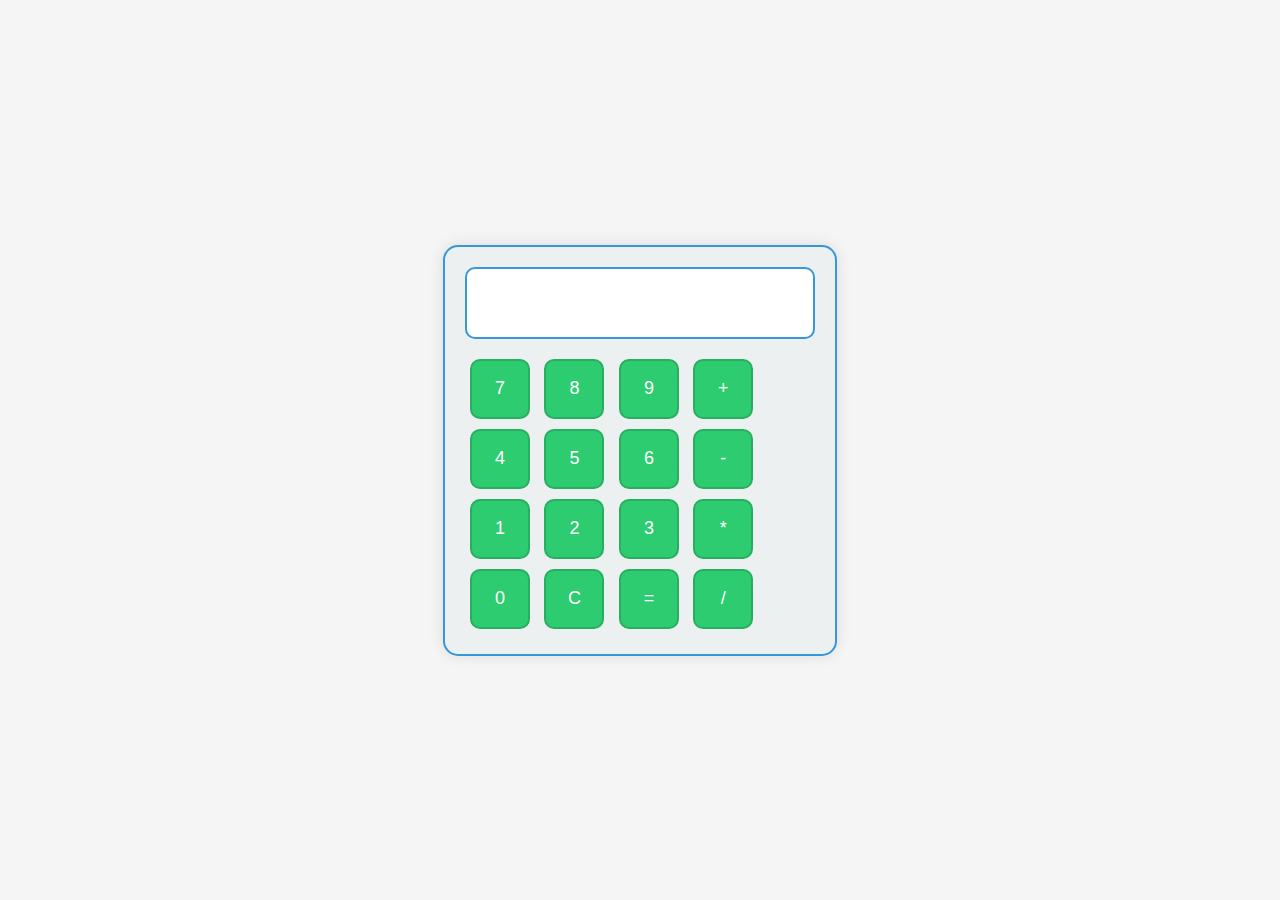
<file: Calculator/index.html>
<!DOCTYPE html>
<html>

<head>
  <title>Calculator</title>
  <link rel="stylesheet" href="style.css">
</head>

<body>

  <div class="container">

    <input type="text" id="result" readonly>
    <br>
    <button class="btn" onclick="appendNumber(7)">7</button>
    <button class="btn" onclick="appendNumber(8)">8</button>
    <button class="btn" onclick="appendNumber(9)">9</button>
    <button class="btn" onclick="operation('+')">+</button>
    <br>
    <button class="btn" onclick="appendNumber(4)">4</button>
    <button class="btn" onclick="appendNumber(5)">5</button>
    <button class="btn" onclick="appendNumber(6)">6</button>
    <button class="btn" onclick="operation('-')">-</button>
    <br>
    <button class="btn" onclick="appendNumber(1)">1</button>
    <button class="btn" onclick="appendNumber(2)">2</button>
    <button class="btn" onclick="appendNumber(3)">3</button>
    <button class="btn" onclick="operation('*')">*</button>
    <br>
    <button class="btn" onclick="appendNumber(0)">0</button>
    <button class="btn" onclick="clearInput()">C</button>
    <button class="btn" onclick="calculate()">=</button>
    <button class="btn" onclick="operation('/')">/</button>
  </div>

  <script src="script.js"></script>
</body>

</html>
</file>
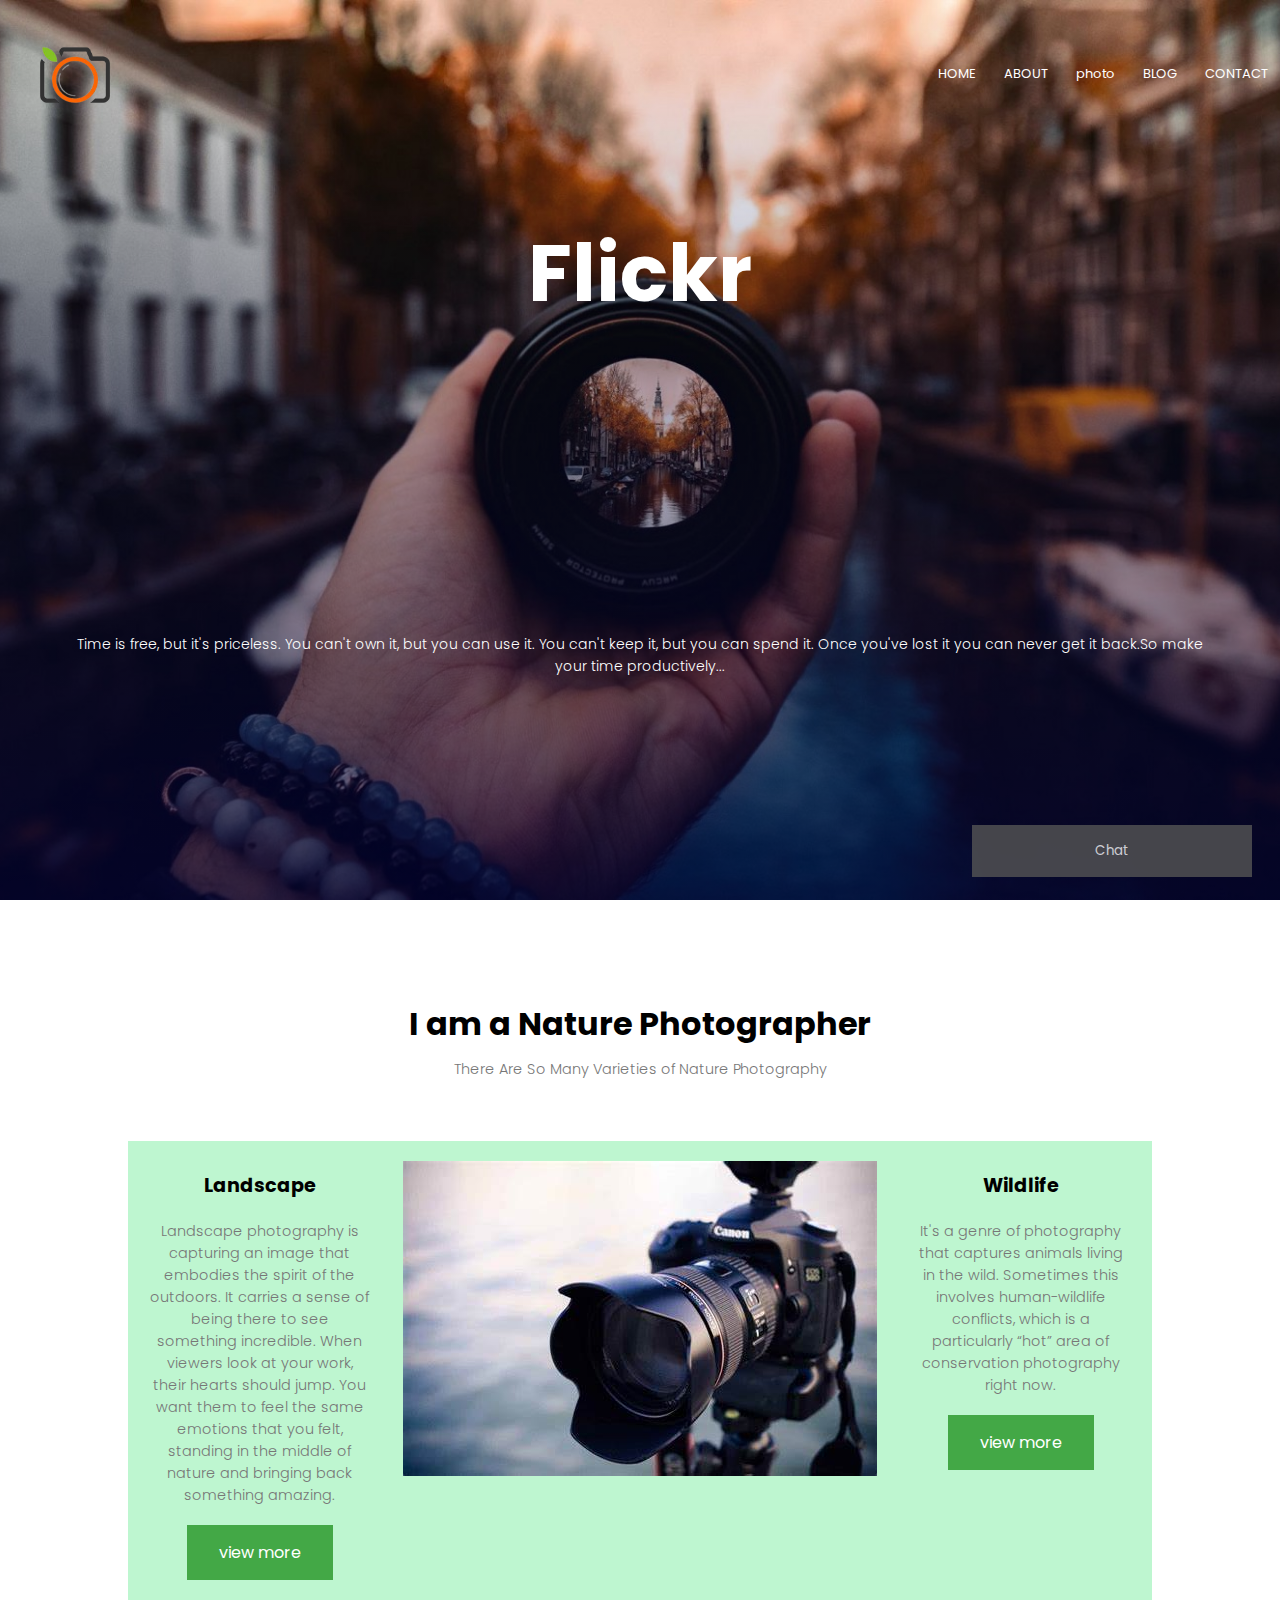
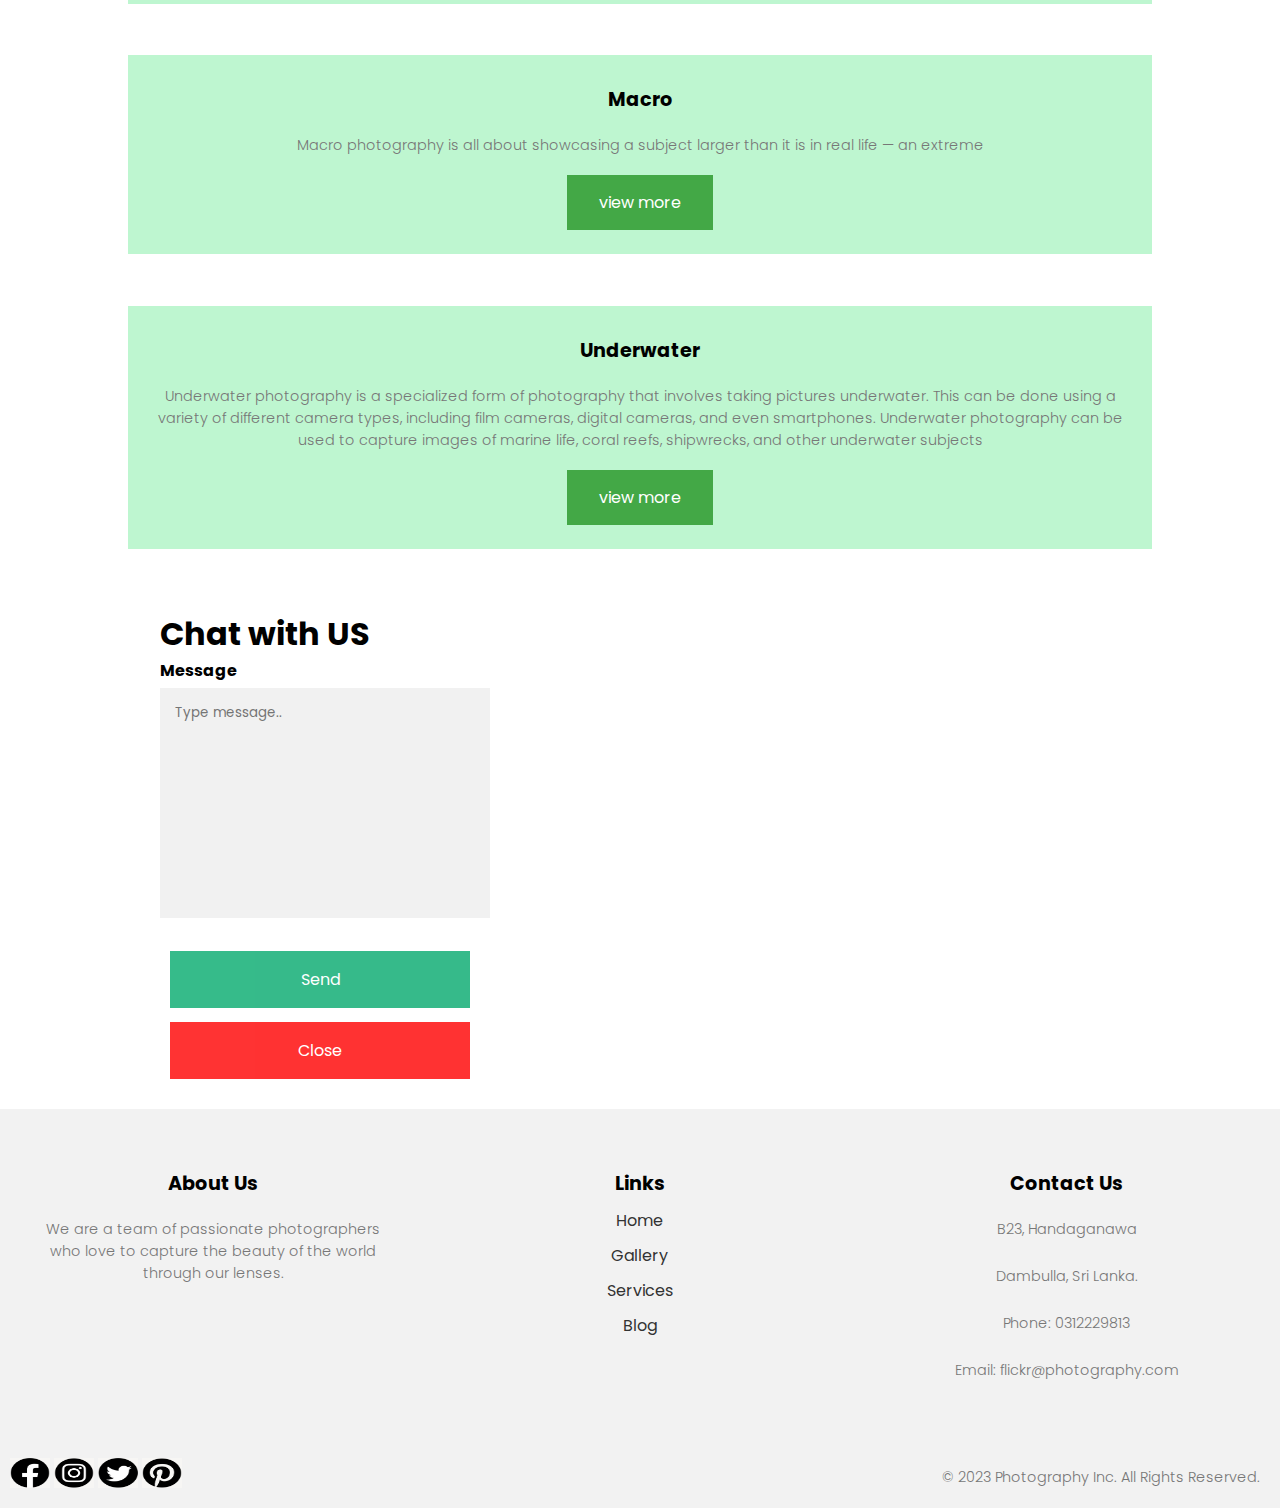
<file: LandingPage/index.html>
<!DOCTYPE html>
<html>
<head>
    <meta name="viewport" content="width=device-width, initial-scale=1.0">
    <title>Flickr</title>
	<link rel="stylesheet" href="style.css">
	<link rel="preconnect" href="https://fonts.googleapis.com">
<link rel="preconnect" href="https://fonts.gstatic.com" crossorigin>
<link href="https://fonts.googleapis.com/css2?family=Poppins:wght@100;200;300;400;600;700&display=swap" 
rel="stylesheet">

<link href="https://stackpath.bootstrapcdn.com/font-awesome/4.7.0/css/font-awesome.min.css" 
rel="stylesheet">

</head>
<body>
   <section class="header">
      <nav>
	    <a href="index.html"><img src="images/logo2.png"></a>
		<div class="nav-links" id="navLinks">
		  <ul> 
		    <li><a href="index.html">HOME</a></li>
			<li><a href="#">ABOUT</a></li>
			<li><a href="">photo</a></li>
			<li><a href="#">BLOG</a></li>
			<li><a href="#">CONTACT</a></li>
          </ul>
		</div> 
		<i class="fa fa-bars" onclick="showMenu()"></i>
      </nav>

<div class="text-box">
  <h1>Flickr</h1>
  <p>Time is free, but it's priceless.
	 You can't own it, but you can use it. You can't keep it, but you can spend it.
	  Once you've lost it you can never get it back.So make your time productively...
  </p>
  
</div>	  
   
   </section>
 

   

<section class="photo">
    <h1>I am a Nature Photographer</h1>
	<p> There Are So Many Varieties of Nature Photography</p>
	
	<div class="row1">
	  <div class="type">
	    <h3>Landscape</h3>
		   <p>Landscape photography is capturing an image that embodies the spirit of the outdoors. 
			  It carries a sense of being there to see something incredible. When viewers look at your work, their hearts should jump. You want them to feel the same emotions that you felt, standing in the middle of nature and bringing back something amazing.
		</p>
		<a href="landscape.html" target="_self"> <button onclick="" class="btn">view more</button></a>
			                 
	  </div>
	  <div class="type">
		<a href="index.html"><img src="images/camera.jpg"></a>
	  </div>
                                                                    
    <div class="type">
	    <h3>Wildlife</h3>
		   <p>It's a genre of photography that captures animals living in the wild. 
			Sometimes this involves human-wildlife conflicts, which is a particularly “hot” area of conservation photography right now. </p>	
			<a href="wildlife.html" target="_self"> <button onclick="" class="btn">view more</button></a>
	  </div>
	</div>

	  	<div class="type">
	    <h3>Macro</h3>
		   <p>Macro photography is all about showcasing a subject larger than it is in real life — an extreme 
		</p>		
		<a href="macro.html" target="_self"> <button onclick="" class="btn">view more</button></a>	
	  </div>
	  
     
      <div class="type">
	    <h3>Underwater</h3>
		   <p>Underwater photography is a specialized form of photography that involves taking pictures underwater. This can be done using a variety of different camera types, including film cameras, digital cameras, and even smartphones.
			Underwater photography can be used to capture images of marine life, coral reefs, shipwrecks, and other underwater subjects </p>
			<a href="underwater.html" target="_self"> <button onclick="" class="btn">view more</button></a>		
	     
</section>	



<button class="open-button" onclick="openForm()">Chat</button>
<div class="chat-popup" id="myForm">
  <form action="/action_page.php" class="form-container">
    <h1>Chat with US</h1>

    <label for="msg"><b>Message</b></label>
    <textarea placeholder="Type message.." name="msg" required></textarea>

    <button type="submit" class="btn">Send</button>
    <button type="button" class="btn cancel" onclick="closeForm()">Close</button>
  </form>
</div>


<script>
function openForm() 
 {
  document.getElementById("myForm").style.display = "block";
 }

function closeForm()
 {
  document.getElementById("myForm").style.display = "none";
 }
</script>  
  <footer>
	<div class="about-us">
	  <h3>About Us</h3>
	  <p>We are a team of passionate photographers who love to capture the beauty of the world through our lenses.</p>
	</div>
	<div class="links">
	  <h3>Links</h3>
	  <ul>
		<li><a href="index.html">Home</a></li>
		<li><a href="index.html">Gallery</a></li>
		<li><a href="index.html">Services</a></li>
		<li><a href="#">Blog</a></li>
	  </ul>
	</div>
	<div class="contact-us">
	  <h3>Contact Us</h3>
	  <p>B23, Handaganawa</p>
	  <p>Dambulla, Sri Lanka.</p>
	  <p>Phone: 0312229813</p>
	  <p>Email: flickr@photography.com</p>
	</div>

</footer>
<div class="foot">
	<div class="social-icons">
	  <a href="#" target="_self"><img src="images/fb.png" alt="Image" width="40" height="30"></a>
	  <a href="#" target="_self"><img src="images/insta.png" alt="Image" width="40" height="30"></a>
	  <a href="#" target="_self"><img src="images/twi.png" alt="Image" width="40" height="30"></a>
	  <a href="#" target="_self"><img src="images/pic.png" alt="Image" width="40" height="30"></a>
	</div>
	<div class="rights-reserved">
	  <p>&copy; 2023 Photography Inc. All Rights Reserved.</p>
	</div>
</div>
</file>
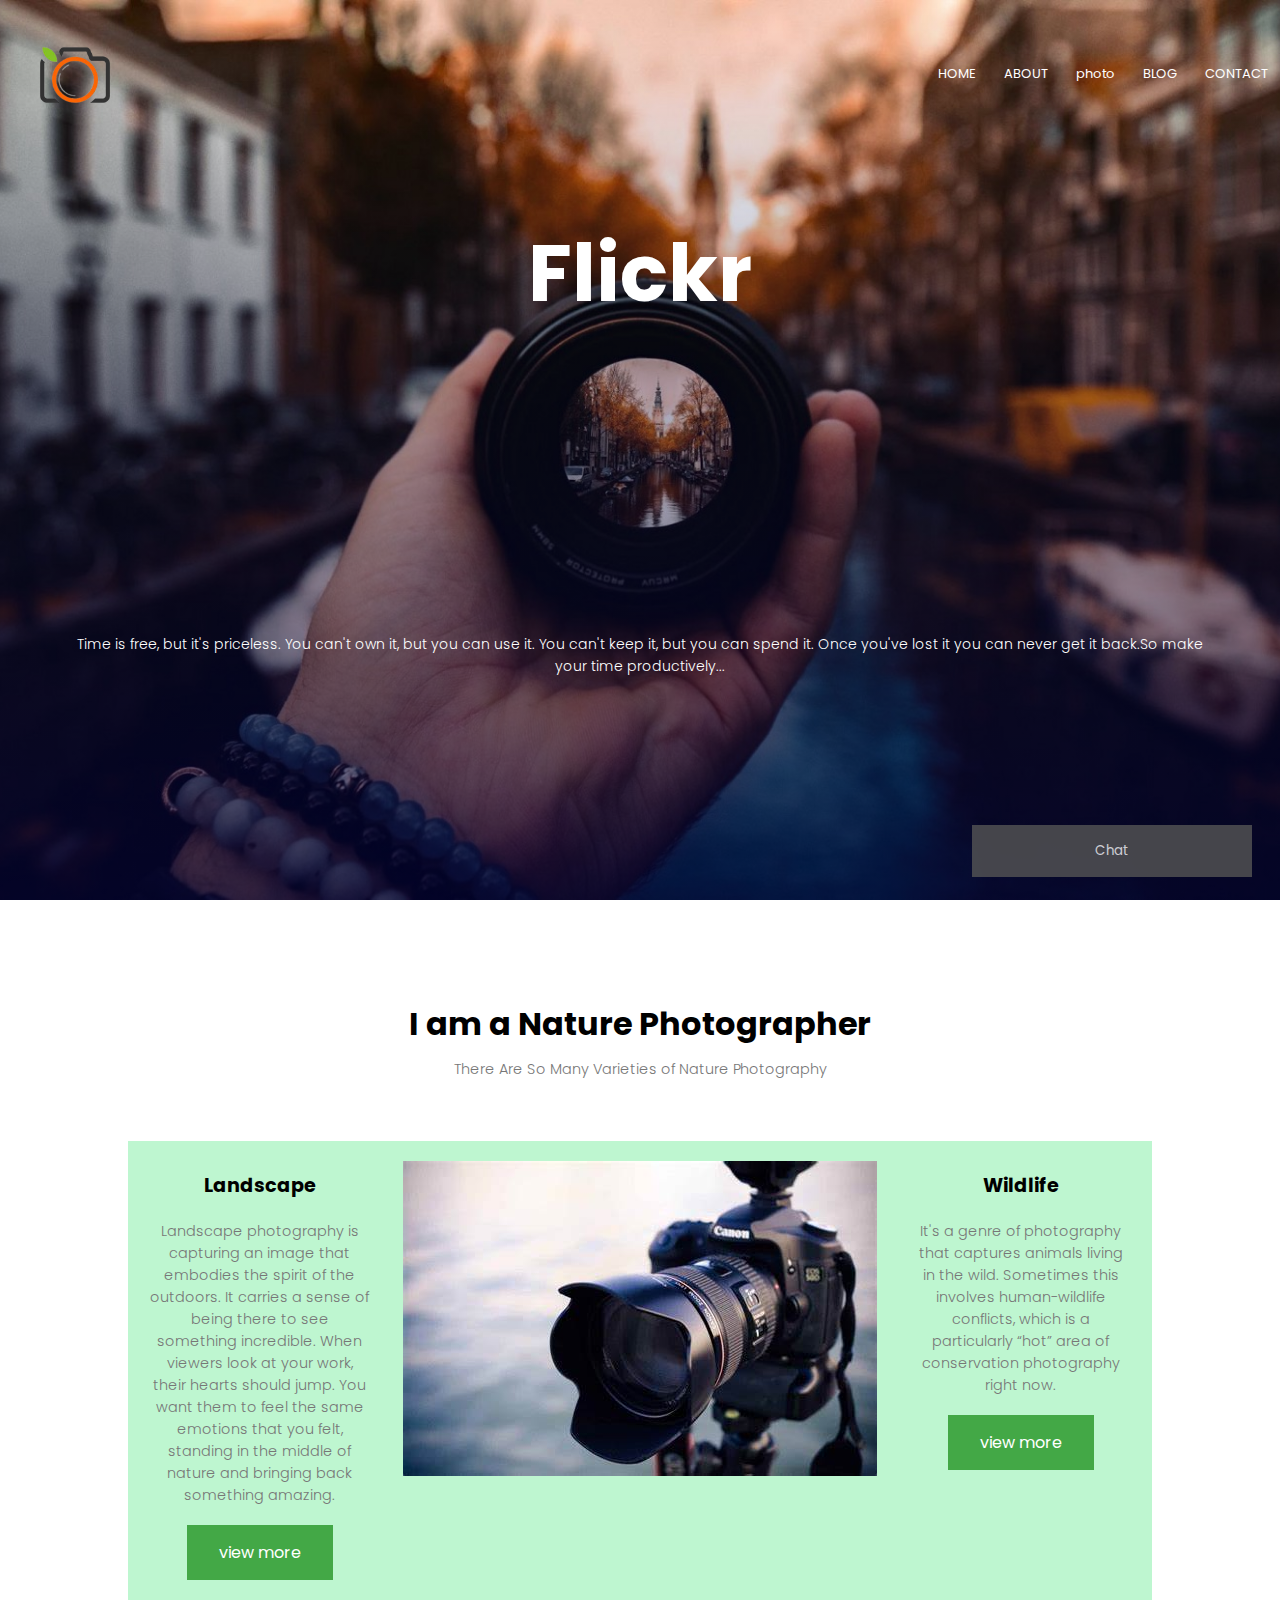
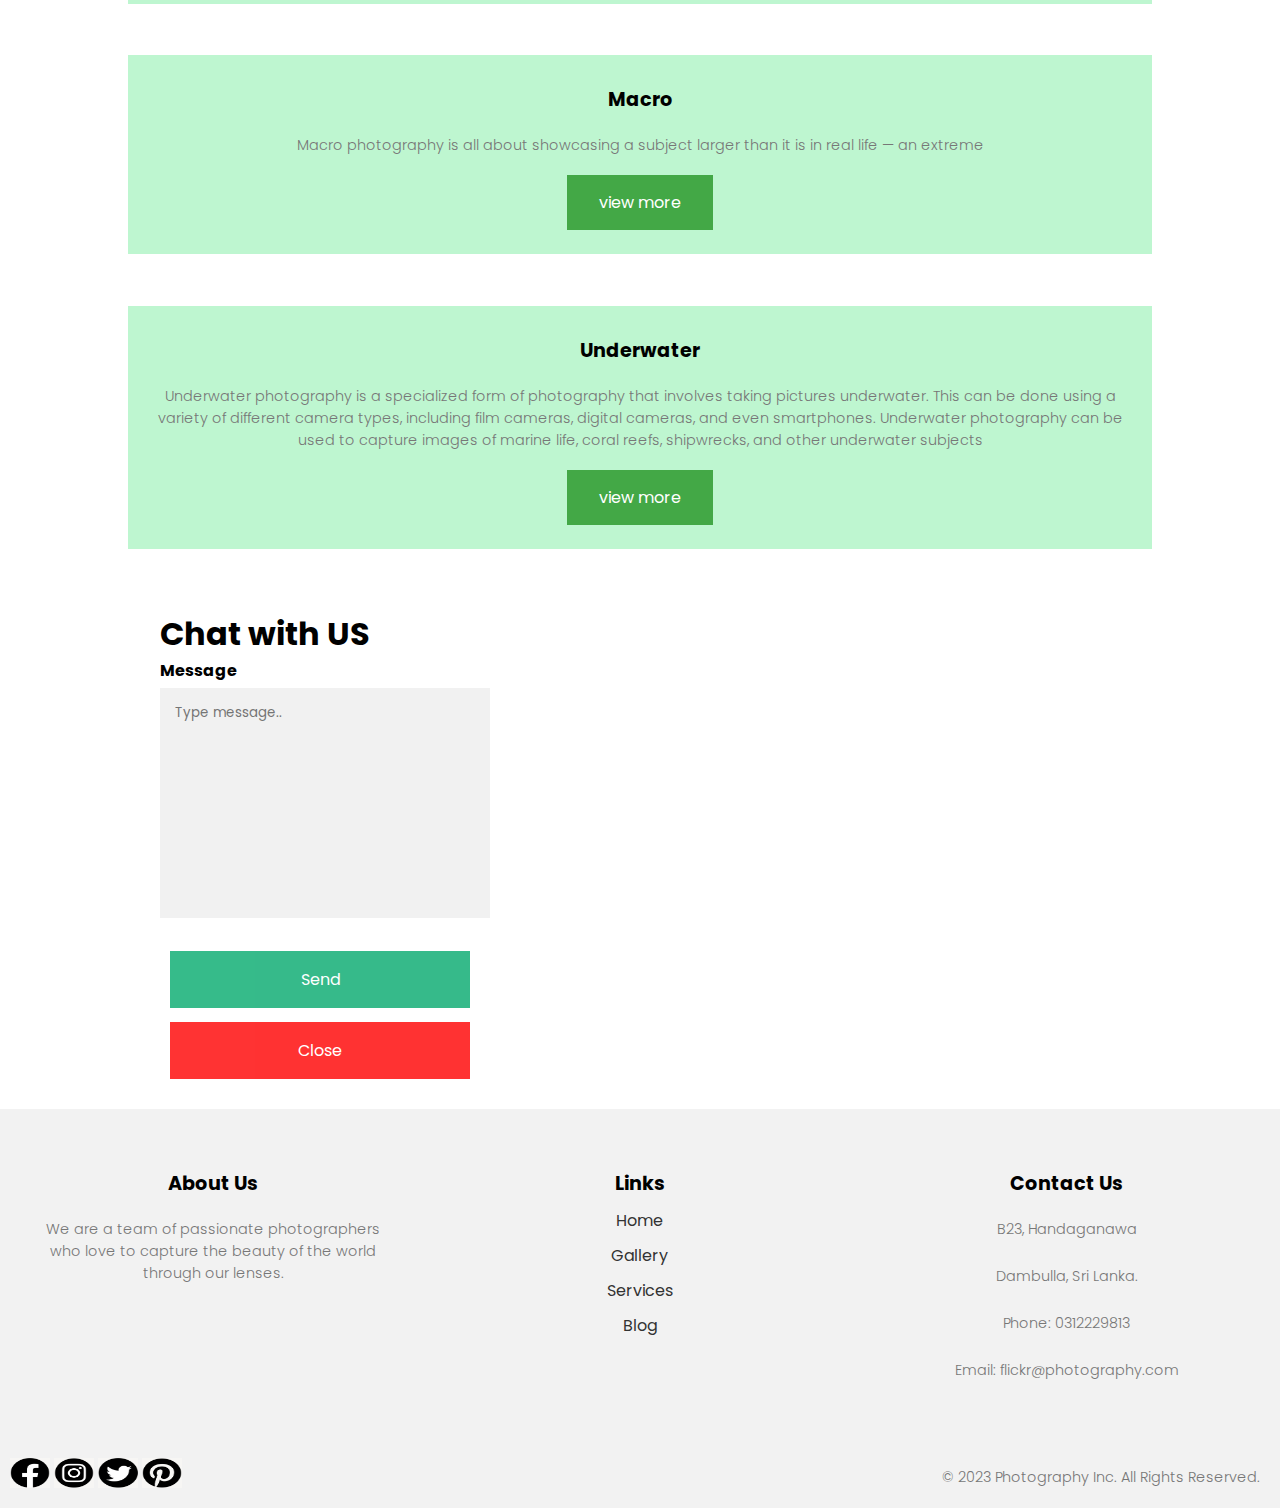
<file: Level 01-Task 01/index.html>
<!DOCTYPE html>
<html>
<head>
    <meta name="viewport" content="width=device-width, initial-scale=1.0">
    <title>Flickr</title>
	<link rel="stylesheet" href="style.css">
	<link rel="preconnect" href="https://fonts.googleapis.com">
<link rel="preconnect" href="https://fonts.gstatic.com" crossorigin>
<link href="https://fonts.googleapis.com/css2?family=Poppins:wght@100;200;300;400;600;700&display=swap" 
rel="stylesheet">

<link href="https://stackpath.bootstrapcdn.com/font-awesome/4.7.0/css/font-awesome.min.css" 
rel="stylesheet">

</head>
<body>
   <section class="header">
      <nav>
	    <a href="index.html"><img src="images/logo2.png"></a>
		<div class="nav-links" id="navLinks">
		  <ul> 
		    <li><a href="index.html">HOME</a></li>
			<li><a href="#">ABOUT</a></li>
			<li><a href="">photo</a></li>
			<li><a href="#">BLOG</a></li>
			<li><a href="#">CONTACT</a></li>
          </ul>
		</div> 
		<i class="fa fa-bars" onclick="showMenu()"></i>
      </nav>

<div class="text-box">
  <h1>Flickr</h1>
  <p>Time is free, but it's priceless.
	 You can't own it, but you can use it. You can't keep it, but you can spend it.
	  Once you've lost it you can never get it back.So make your time productively...
  </p>
  
</div>	  
   
   </section>
 

   

<section class="photo">
    <h1>I am a Nature Photographer</h1>
	<p> There Are So Many Varieties of Nature Photography</p>
	
	<div class="row1">
	  <div class="type">
	    <h3>Landscape</h3>
		   <p>Landscape photography is capturing an image that embodies the spirit of the outdoors. 
			  It carries a sense of being there to see something incredible. When viewers look at your work, their hearts should jump. You want them to feel the same emotions that you felt, standing in the middle of nature and bringing back something amazing.
		</p>
		<a href="landscape.html" target="_self"> <button onclick="" class="btn">view more</button></a>
			                 
	  </div>
	  <div class="type">
		<a href="index.html"><img src="images/camera.jpg"></a>
	  </div>
                                                                    
    <div class="type">
	    <h3>Wildlife</h3>
		   <p>It's a genre of photography that captures animals living in the wild. 
			Sometimes this involves human-wildlife conflicts, which is a particularly “hot” area of conservation photography right now. </p>	
			<a href="wildlife.html" target="_self"> <button onclick="" class="btn">view more</button></a>
	  </div>
	</div>

	  	<div class="type">
	    <h3>Macro</h3>
		   <p>Macro photography is all about showcasing a subject larger than it is in real life — an extreme 
		</p>		
		<a href="macro.html" target="_self"> <button onclick="" class="btn">view more</button></a>	
	  </div>
	  
     
      <div class="type">
	    <h3>Underwater</h3>
		   <p>Underwater photography is a specialized form of photography that involves taking pictures underwater. This can be done using a variety of different camera types, including film cameras, digital cameras, and even smartphones.
			Underwater photography can be used to capture images of marine life, coral reefs, shipwrecks, and other underwater subjects </p>
			<a href="underwater.html" target="_self"> <button onclick="" class="btn">view more</button></a>		
	     
</section>	



<button class="open-button" onclick="openForm()">Chat</button>
<div class="chat-popup" id="myForm">
  <form action="/action_page.php" class="form-container">
    <h1>Chat with US</h1>

    <label for="msg"><b>Message</b></label>
    <textarea placeholder="Type message.." name="msg" required></textarea>

    <button type="submit" class="btn">Send</button>
    <button type="button" class="btn cancel" onclick="closeForm()">Close</button>
  </form>
</div>


<script>
function openForm() 
 {
  document.getElementById("myForm").style.display = "block";
 }

function closeForm()
 {
  document.getElementById("myForm").style.display = "none";
 }
</script>  
  <footer>
	<div class="about-us">
	  <h3>About Us</h3>
	  <p>We are a team of passionate photographers who love to capture the beauty of the world through our lenses.</p>
	</div>
	<div class="links">
	  <h3>Links</h3>
	  <ul>
		<li><a href="index.html">Home</a></li>
		<li><a href="index.html">Gallery</a></li>
		<li><a href="index.html">Services</a></li>
		<li><a href="index.html">Blog</a></li>
	  </ul>
	</div>
	<div class="contact-us">
	  <h3>Contact Us</h3>
	  <p>B23, Handaganawa</p>
	  <p>Dambulla, Sri Lanka.</p>
	  <p>Phone: 0312229813</p>
	  <p>Email: flickr@photography.com</p>
	</div>

</footer>
<div class="foot">
	<div class="social-icons">
	  <a href="#" target="_self"><img src="images/fb.png" alt="Image" width="40" height="30"></a>
	  <a href="#" target="_self"><img src="images/insta.png" alt="Image" width="40" height="30"></a>
	  <a href="#" target="_self"><img src="images/twi.png" alt="Image" width="40" height="30"></a>
	  <a href="#" target="_self"><img src="images/pic.png" alt="Image" width="40" height="30"></a>
	</div>
	<div class="rights-reserved">
	  <p>&copy; 2023 Photography Inc. All Rights Reserved.</p>
	</div>
</div>
</file>
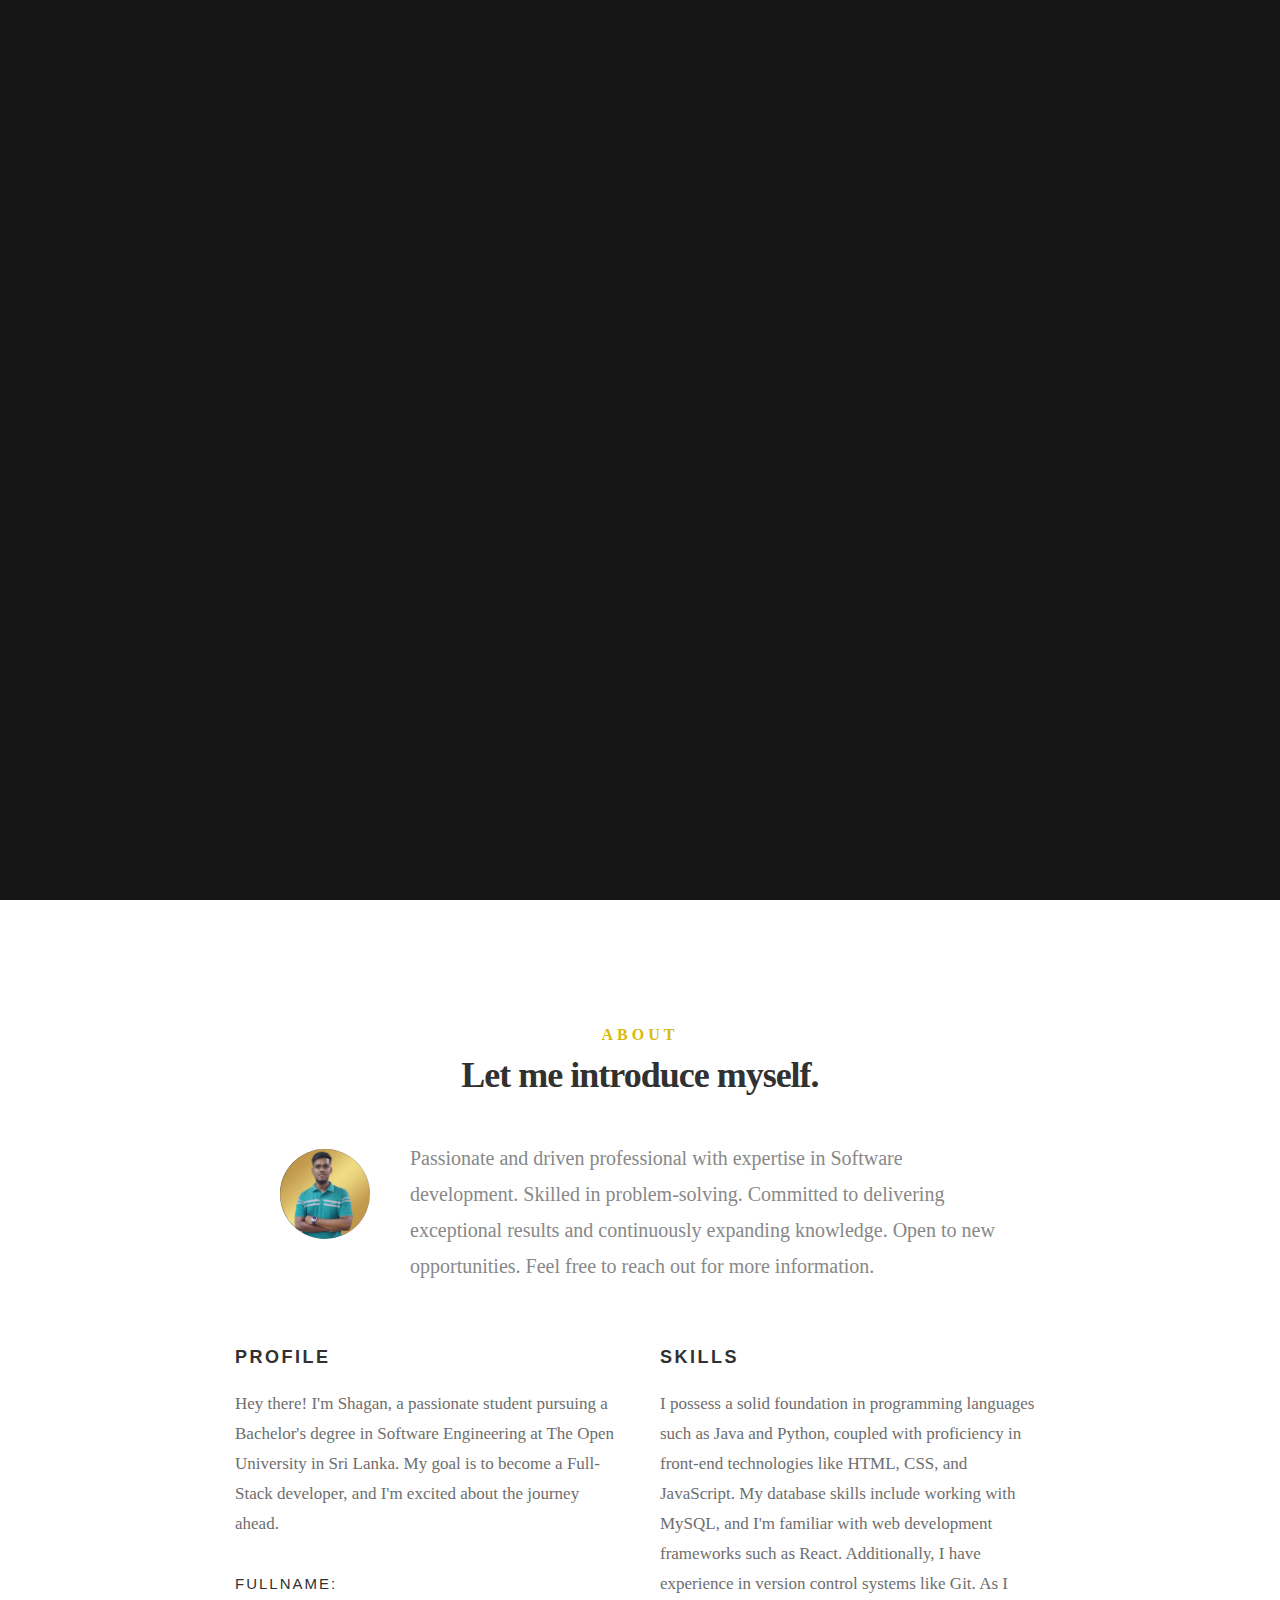
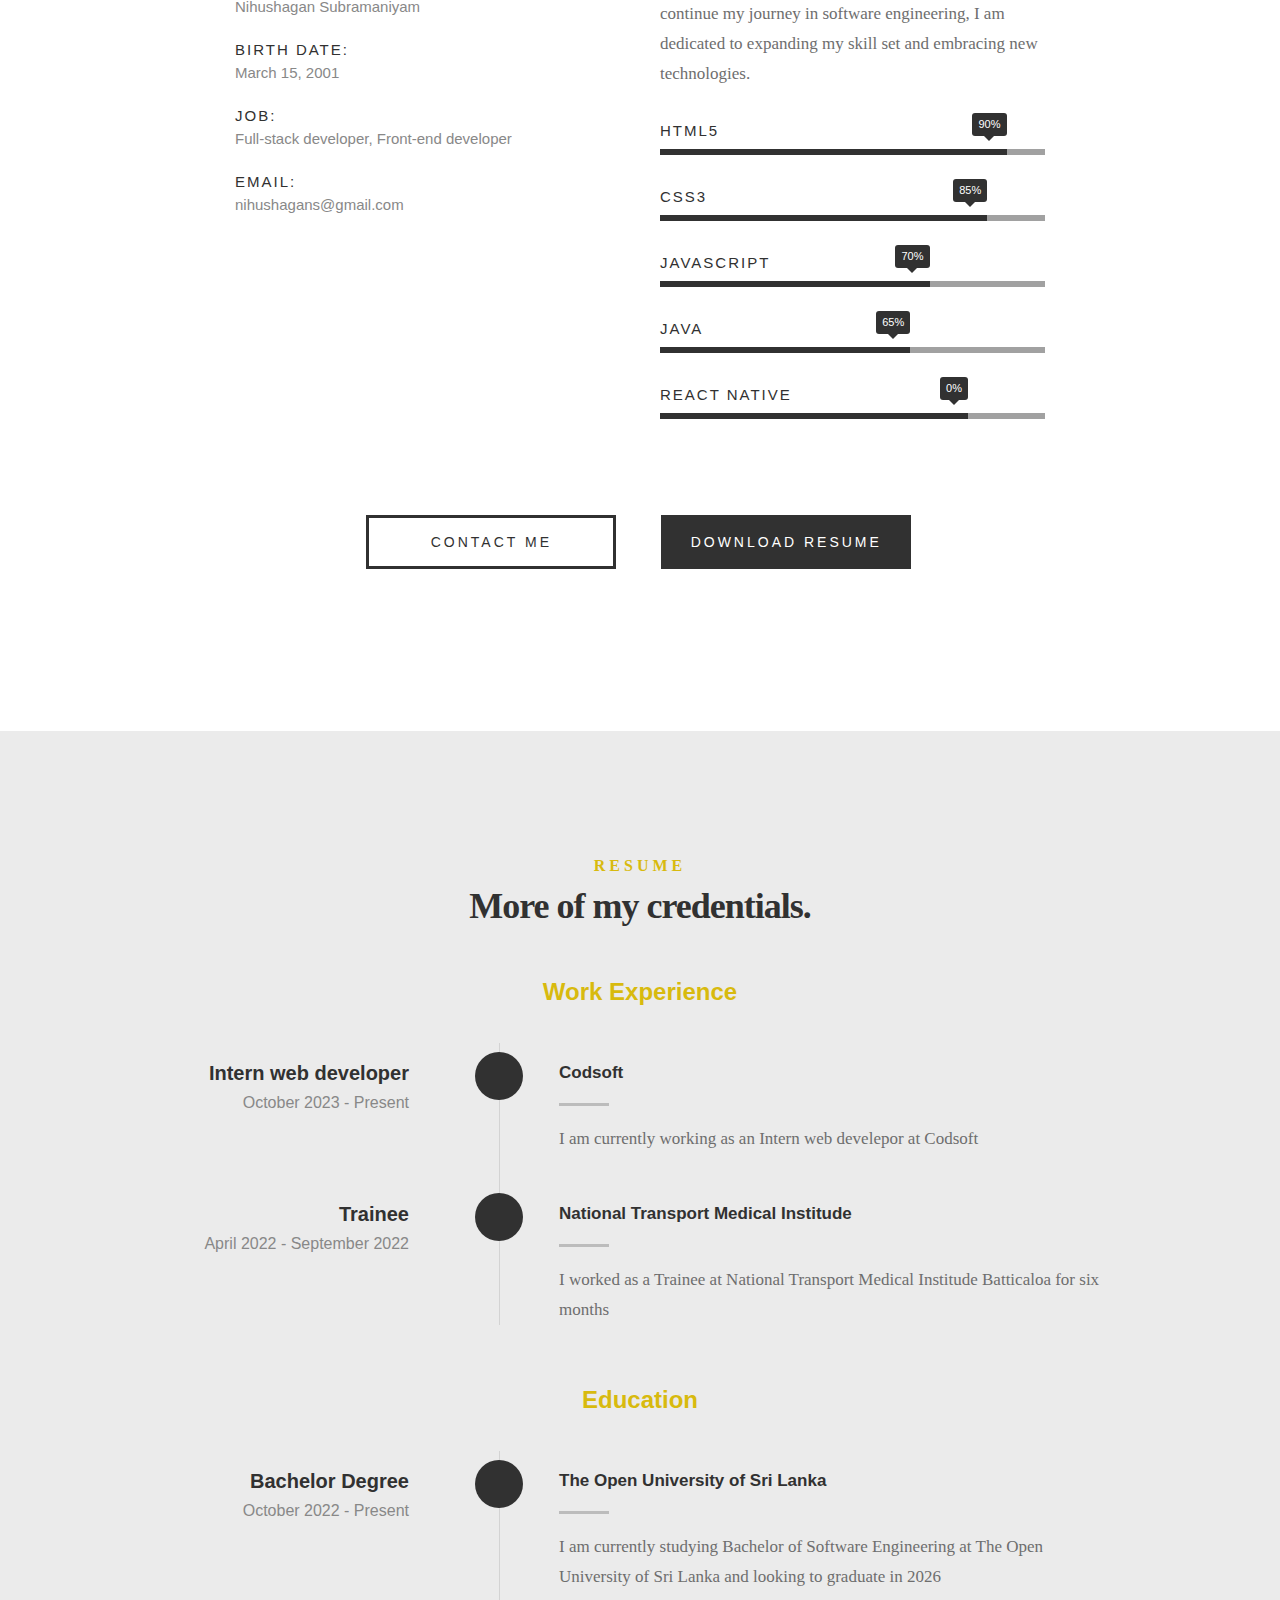
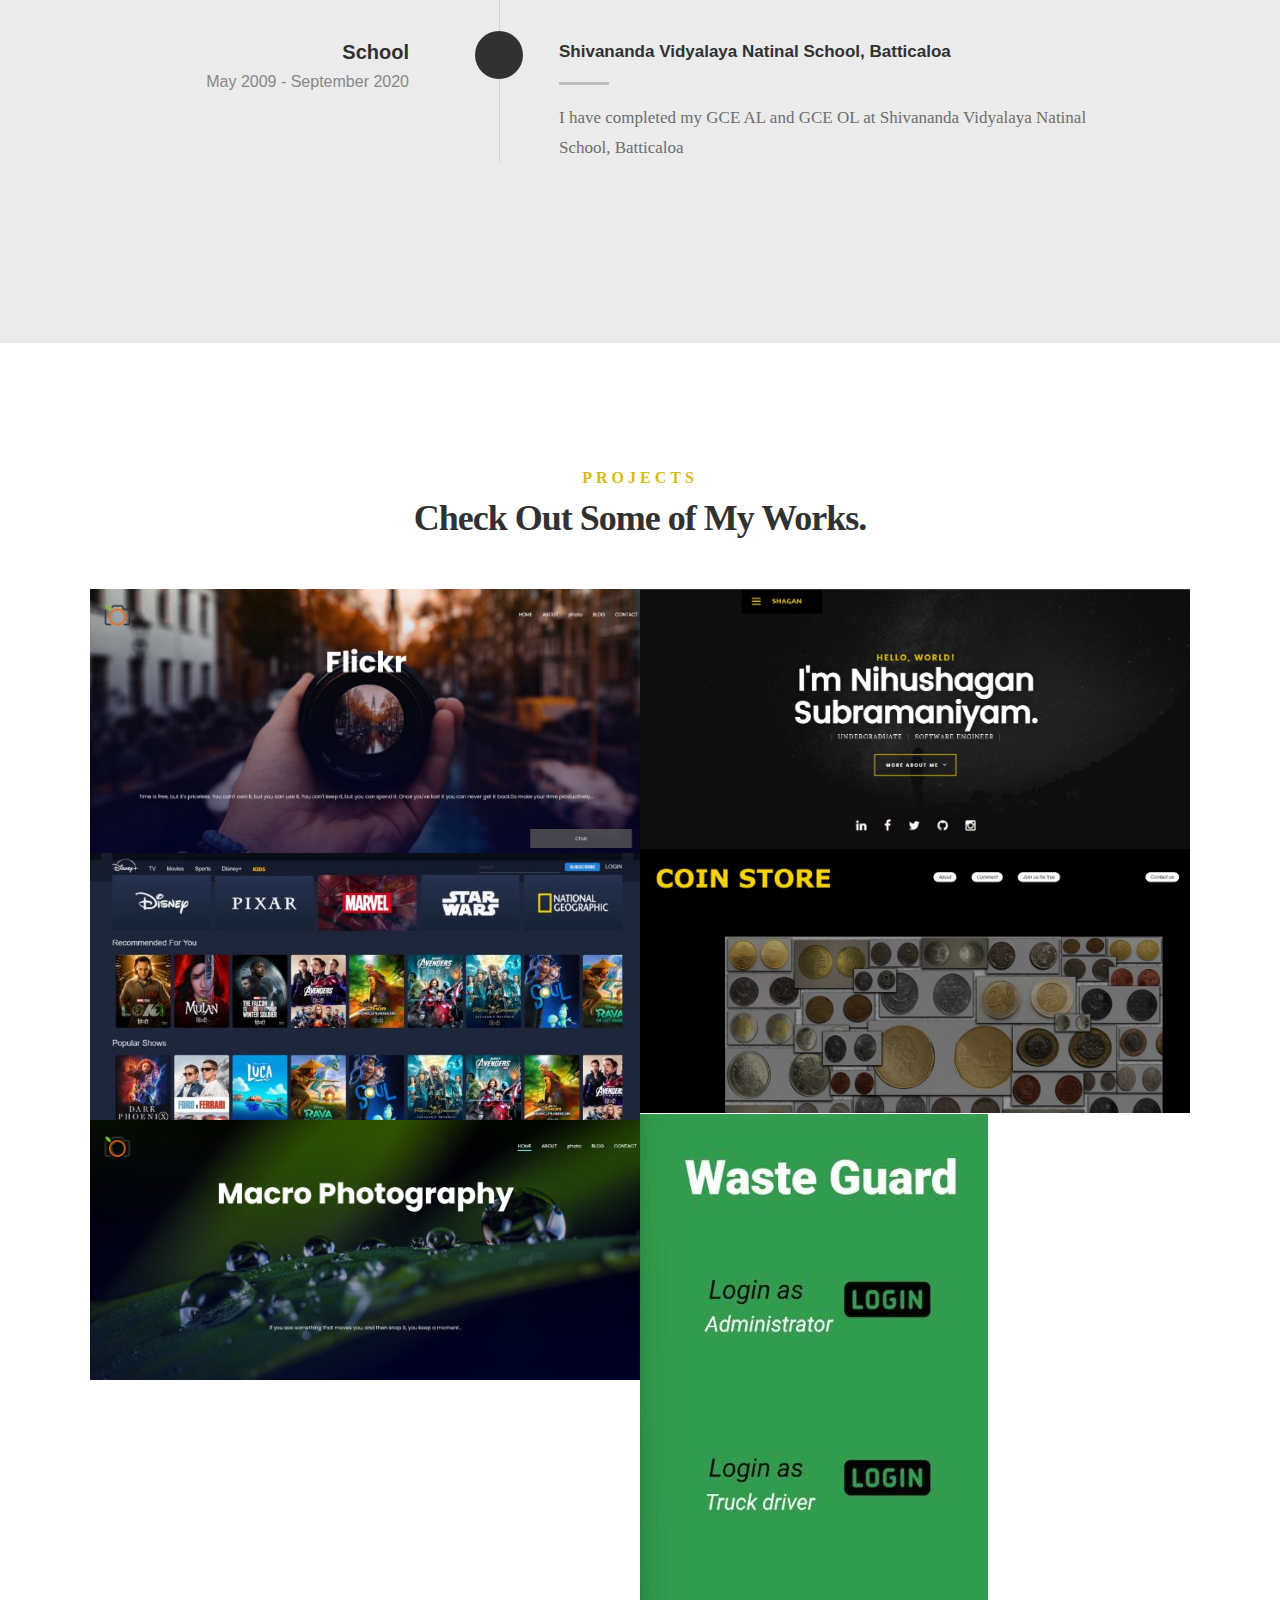
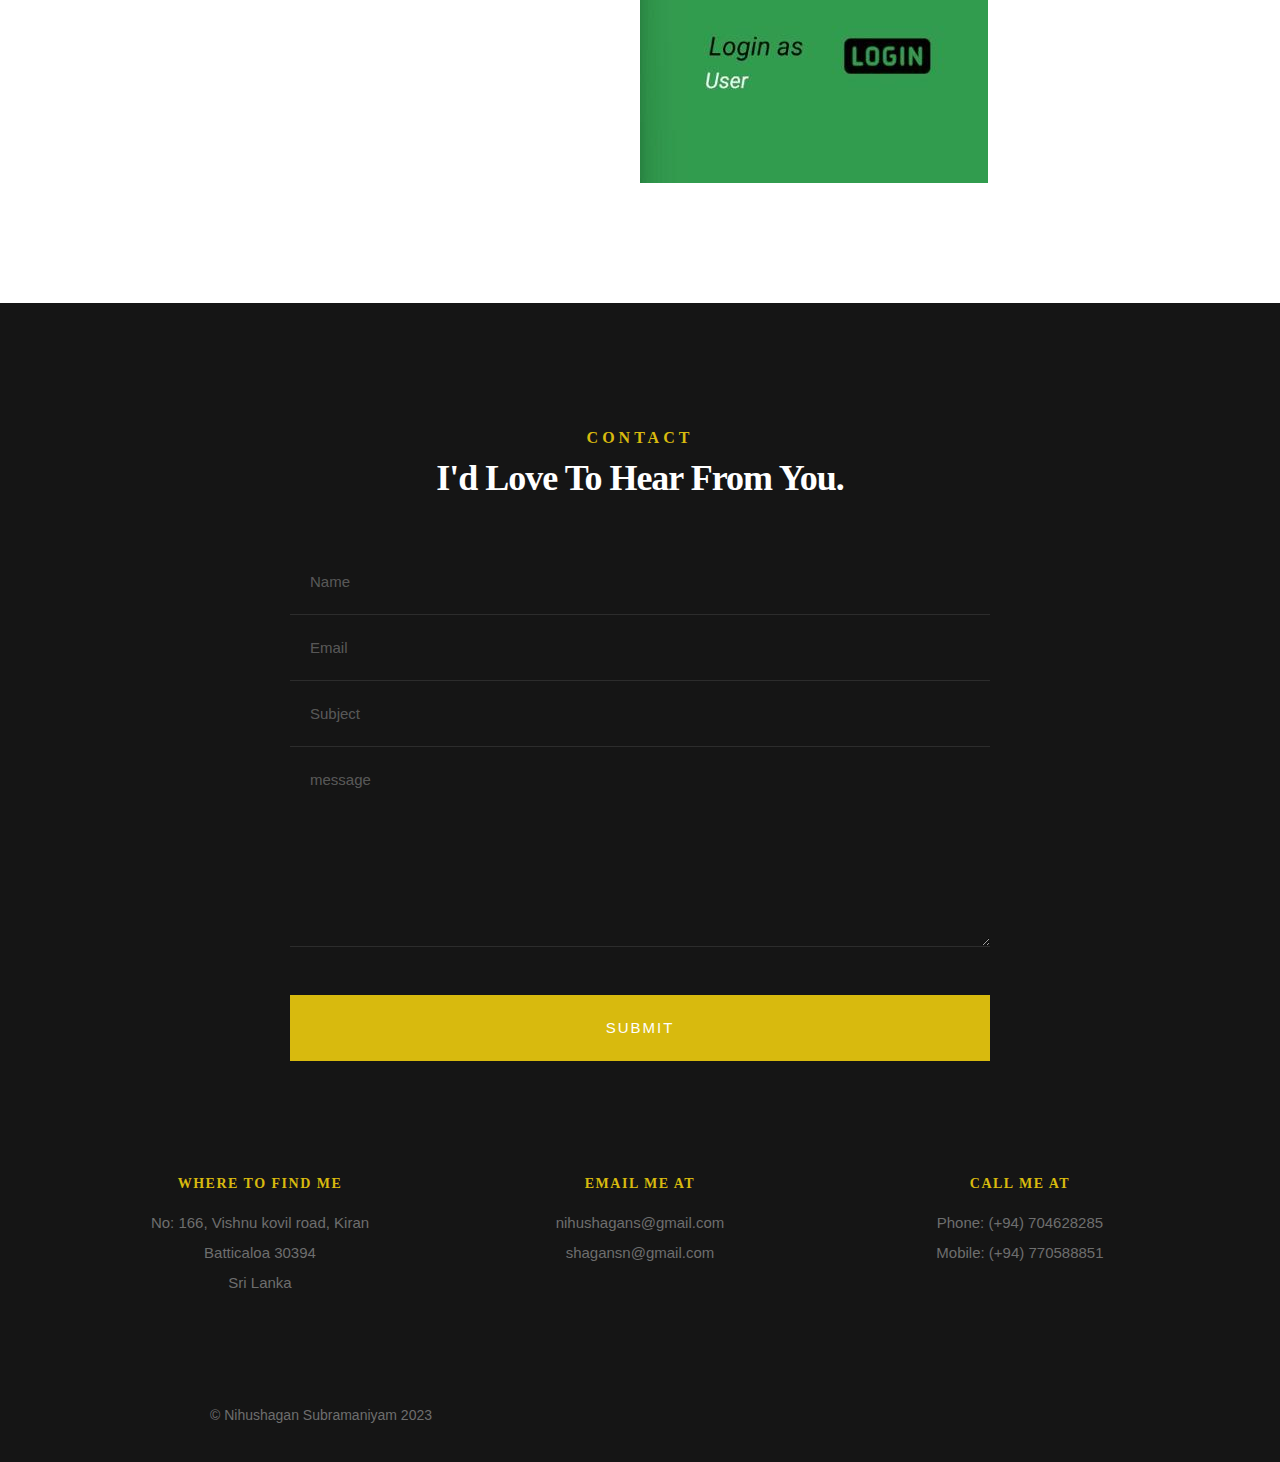
<file: Portfolio/index.html>
<!DOCTYPE html>

<html class="no-js" lang="en">

<head>


	<meta charset="utf-8">
	<title>Shagan</title>
	<meta name="description" content="">
	<meta name="author" content="">

	<!-- mobile specific metas
   ================================================== -->
	<meta name="viewport" content="width=device-width, initial-scale=1, maximum-scale=1">

	<!-- CSS
   ================================================== -->
	<link rel="stylesheet" href="css/base.css">
	<link rel="stylesheet" href="css/main.css">
	<link rel="stylesheet" href="css/vendor.css">

	<!-- script
   ================================================== -->
	<script src="js/modernizr.js"></script>
	<script src="js/pace.min.js"></script>

	<!-- favicons
	================================================== -->


</head>

<body id="top">

	<!-- header 
   ================================================== -->
	<header>
		<div class="row">

			<div class="top-bar">
				<a class="menu-toggle" href="#"><span>Menu</span></a>

				<div class="logo">
					<a href="index.html">SHAGAN</a>
				</div>

				<nav id="main-nav-wrap">
					<ul class="main-navigation">
						<li class="current"><a class="smoothscroll" href="#intro" title="">Home</a></li>
						<li><a class="smoothscroll" href="#about" title="">About</a></li>
						<li><a class="smoothscroll" href="#resume" title="">Resume</a></li>
						<li><a class="smoothscroll" href="#portfolio" title="">Projects</a></li>

						<li><a class="smoothscroll" href="#contact" title="">Contact</a></li>

					</ul>
				</nav>
			</div> <!-- /top-bar -->

		</div> <!-- /row -->
	</header> <!-- /header -->

	<!-- intro section
   ================================================== -->
	<section id="intro">

		<div class="intro-overlay"></div>

		<div class="intro-content">
			<div class="row">

				<div class="col-twelve">

					<h5>Hello, World!</h5>
					<h1>I'm Nihushagan Subramaniyam.</h1>

					<p class="intro-position">
						<span>Undergraduate</span>
						<span>Software Engineer</span>
					</p>

					<a class="button stroke smoothscroll" href="#about" title="">More About Me</a>

				</div>

			</div>
		</div> <!-- /intro-content -->

		<ul class="intro-social">
			<li><a href="https://www.linkedin.com/in/nihushagansubramaniyam/" target="_blank"><i
						class="fa fa-linkedin"></i></a></li>
			<li><a href="https://www.facebook.com/SNShagan?mibextid=ZbWKwL" target="_blank"><i class="fa fa-facebook"></i></a>
			</li>
			<li><a href="https://ou.ac.lk/" target="_blank"><i class="fa fa-graduation-cap"></i></a></li>
			<li><a href="https://github.com/NihushaganS" target="_blank"><i class="fa fa-github"></i></a></li>
			<li><a href="https://instagram.com/snshagan?igshid=MTNiYzNiMzkwZA==" target="_blank"><i
						class="fa fa-instagram"></i></a></li>
		</ul> <!-- /intro-social -->

	</section> <!-- /intro -->


	<!-- about section
   ================================================== -->
	<section id="about">

		<div class="row section-intro">
			<div class="col-twelve">

				<h5>About</h5>
				<h1>Let me introduce myself.</h1>

				<div class="intro-info">

					<img src="images/profile.png" alt="Profile Picture">

					<p class="lead">Passionate and driven professional with expertise in Software development. Skilled in
						problem-solving. Committed to delivering exceptional results and continuously expanding knowledge. Open to
						new opportunities. Feel free to reach out for more information.</p>
				</div>

			</div>
		</div> <!-- /section-intro -->

		<div class="row about-content">

			<div class="col-six tab-full">

				<h3>Profile</h3>
				<p>Hey there! I'm Shagan, a passionate student pursuing a Bachelor's degree in Software Engineering at The Open
					University in Sri Lanka. My goal is to become a Full-Stack developer, and I'm excited about the journey ahead.
				</p>

				<ul class="info-list">
					<li>
						<strong>Fullname:</strong>
						<span>Nihushagan Subramaniyam</span>
					</li>
					<li>
						<strong>Birth Date:</strong>
						<span>March 15, 2001</span>
					</li>
					<li>
						<strong>Job:</strong>
						<span>Full-stack developer, Front-end developer</span>
					</li>

					<li>
						<strong>Email:</strong>
						<span>nihushagans@gmail.com</span>
					</li>

				</ul> <!-- /info-list -->

			</div>

			<div class="col-six tab-full">

				<h3>Skills</h3>
				<p>I possess a solid foundation in programming languages such as Java and Python, coupled with proficiency in
					front-end technologies like HTML, CSS, and JavaScript. My database skills include working with MySQL, and I'm
					familiar with web development frameworks such as React. Additionally, I have experience in version control
					systems like Git. As I continue my journey in software engineering, I am dedicated to expanding my skill set
					and embracing new technologies.</p>

				<ul class="skill-bars">
					<li>
						<div class="progress percent90"><span>90%</span></div>
						<strong>HTML5</strong>
					</li>
					<li>
						<div class="progress percent85"><span>85%</span></div>
						<strong>CSS3</strong>
					</li>
					<li>
						<div class="progress percent70"><span>70%</span></div>
						<strong>Javascript</strong>
					</li>
					<li>
						<div class="progress percent65"><span>65%</span></div>
						<strong>Java</strong>
					</li>
					<li>

						<div class="progress percent80"><span>0%</span></div>
						<strong>React Native</strong>
					</li>

				</ul> <!-- /skill-bars -->

			</div>

		</div>

		<div class="row button-section">
			<div class="col-twelve">
				<a href="#contact" title="Contact Me" class="button stroke smoothscroll">Contact Me</a>
				<a href="https://drive.google.com/file/d/1-zKiPcRtV2NtaurwVAeV2bYhGtFbEU4N/view?usp=sharing" target="_blank"
					title="Download CV" class="button button-primary">Download Resume</a>
			</div>
		</div>

	</section> <!-- /process-->


	<!-- resume Section
   ================================================== -->
	<section id="resume" class="grey-section">

		<div class="row section-intro">
			<div class="col-twelve">

				<h5>Resume</h5>
				<h1>More of my credentials.</h1>



			</div>
		</div> <!-- /section-intro-->

		<div class="row resume-timeline">

			<div class="col-twelve resume-header">

				<h2>Work Experience</h2>

			</div> <!-- /resume-header -->

			<div class="col-twelve">

				<div class="timeline-wrap">

					<div class="timeline-block">

						<div class="timeline-ico">
							<i class="fa fa-briefcase"></i>
						</div>

						<div class="timeline-header">
							<h3>Intern web developer</h3>
							<p>October 2023 - Present</p>
						</div>

						<div class="timeline-content">
							<h4>Codsoft</h4>
							<p>I am currently working as an Intern web develepor at Codsoft</p>
						</div>

					</div> <!-- /timeline-block -->

					<div class="timeline-block">

						<div class="timeline-ico">
							<i class="fa fa-briefcase"></i>
						</div>

						<div class="timeline-header">
							<h3>Trainee</h3>
							<p>April 2022 - September 2022</p>
						</div>

						<div class="timeline-content">
							<h4>National Transport Medical Institude</h4>
							<p>I worked as a Trainee at National Transport Medical Institude Batticaloa for six months</p>
						</div>

					</div> <!-- /timeline-block -->



				</div> <!-- /timeline-wrap -->

			</div> <!-- /col-twelve -->

		</div> <!-- /resume-timeline -->

		<div class="row resume-timeline">

			<div class="col-twelve resume-header">

				<h2>Education</h2>

			</div> <!-- /resume-header -->

			<div class="col-twelve">

				<div class="timeline-wrap">

					<div class="timeline-block">

						<div class="timeline-ico">
							<i class="fa fa-graduation-cap"></i>
						</div>

						<div class="timeline-header">
							<h3>Bachelor Degree</h3>
							<p>October 2022 - Present</p>
						</div>

						<div class="timeline-content">
							<h4>The Open University of Sri Lanka</h4>
							<p>I am currently studying Bachelor of Software Engineering at The Open University of Sri Lanka and
								looking to graduate in 2026</p>
						</div>

					</div> <!-- /timeline-block -->

					<div class="timeline-block">

						<div class="timeline-ico">
							<i class="fa fa-briefcase"></i>
						</div>

						<div class="timeline-header">
							<h3>School</h3>
							<p>May 2009 - September 2020</p>
						</div>

						<div class="timeline-content">
							<h4>Shivananda Vidyalaya Natinal School, Batticaloa</h4>
							<p>I have completed my GCE AL and GCE OL at Shivananda Vidyalaya Natinal School, Batticaloa</p>
						</div>

					</div> <!-- /timeline-block -->



				</div> <!-- /timeline-wrap -->

			</div> <!-- /col-twelve -->

		</div> <!-- /resume-timeline -->

	</section> <!-- /features -->


	<!-- Portfolio Section
   ================================================== -->
	<section id="portfolio">

		<div class="row section-intro">
			<div class="col-twelve">

				<h5>Projects</h5>
				<h1>Check Out Some of My Works.</h1>



			</div>
		</div> <!-- /section-intro-->

		<div class="row portfolio-content">

			<div class="col-twelve">

				<!-- portfolio-wrapper -->
				<div id="folio-wrapper" class="block-1-2 block-mob-full stack">

					<div class="bgrid folio-item">
						<div class="item-wrap">
							<img src="images/portfolio/flickr.jpg" alt="Waste Guard">
							<a href="#modal-01" class="overlay">
								<div class="folio-item-table">
									<div class="folio-item-cell">
										<h3 class="folio-title">Flickr</h3>
										<span class="folio-types">
											Web Development
										</span>
									</div>
								</div>
							</a>
						</div>
					</div> <!-- /folio-item -->

					<div class="bgrid folio-item">
						<div class="item-wrap">
							<img src="images/portfolio/portfolio.jpg" alt="Shutterbug">
							<a href="#modal-02" class="overlay">
								<div class="folio-item-table">
									<div class="folio-item-cell">
										<h3 class="folio-title">My Portfolio</h3>
										<span class="folio-types">
											Web Development
										</span>
									</div>
								</div>
							</a>
						</div>
					</div> <!-- /folio-item -->

					<div class="bgrid folio-item">
						<div class="item-wrap">
							<img src="images/portfolio/coinstore.jpg" alt="Clouds">
							<a href="#modal-03" class="overlay">
								<div class="folio-item-table">
									<div class="folio-item-cell">
										<h3 class="folio-title">Coin Store</h3>
										<span class="folio-types">
											Web Development
										</span>
									</div>
								</div>
							</a>
						</div>
					</div> <!-- /folio-item -->

					<div class="bgrid folio-item">
						<div class="item-wrap">
							<img src="images/portfolio/hotstar.jpeg" alt="Beetle">
							<a href="#modal-04" class="overlay">
								<div class="folio-item-table">
									<div class="folio-item-cell">
										<h3 class="folio-title">Hotstar Clone</h3>
										<span class="folio-types">
											Web Development
										</span>
									</div>
								</div>
							</a>
						</div>
					</div> <!-- /folio-item -->

					<div class="bgrid folio-item">
						<div class="item-wrap">
							<img src="images/portfolio/wasteGuard.jpeg" alt="Lighthouse">
							<a href="#modal-05" class="overlay">
								<div class="folio-item-table">
									<div class="folio-item-cell">
										<h3 class="folio-title">Waste Guard</h3>
										<span class="folio-types">
											Mobile Application Development
										</span>
									</div>
								</div>
							</a>
						</div>
					</div> <!-- /folio-item -->

					<div class="bgrid folio-item">
						<div class="item-wrap">
							<img src="images/portfolio/macro.jpg" alt="Salad">
							<a href="#modal-06" class="overlay">
								<div class="folio-item-table">
									<div class="folio-item-cell">
										<h3 class="folio-title">Macro Photography</h3>
										<span class="folio-types">
											Web Development
										</span>
									</div>
								</div>
							</a>
						</div>
					</div> <!-- /folio-item -->

					<!-- modal popups - begin
	            ============================================================= -->
					<div id="modal-01" class="popup-modal slider mfp-hide">

						<div class="media">
							<img src="images/portfolio/modals/m-flickr.jpg" alt="" />
						</div>

						<div class="description-box">
							<h4>Flickr</h4>
							<p>Photography website using HTML, CSS and Javascript</p>

							<div class="categories">Web Development</div>
						</div>

						<div class="link-box">
							<a href="http://www.behance.net">Details</a>
							<a href="#" class="popup-modal-dismiss">Close</a>
						</div>

					</div> <!-- /modal-01 -->

					<div id="modal-02" class="popup-modal slider mfp-hide">

						<div class="media">
							<img src="images/portfolio/modals/m-portfolio.jpg" alt="" />
						</div>

						<div class="description-box">
							<h4>My Portfolio</h4>
							<p>My persinal portfolio website.</p>

							<div class="categories">Web Development</div>
						</div>

						<div class="link-box">
							<a href="http://www.behance.net">Details</a>
							<a href="#" class="popup-modal-dismiss">Close</a>
						</div>

					</div> <!-- /modal-02 -->

					<div id="modal-03" class="popup-modal slider mfp-hide">

						<div class="media">
							<img src="images/portfolio/modals/m-coinstore.jpg" alt="" />
						</div>

						<div class="description-box">
							<h4>Coin Store</h4>
							<p>A coin collection website</p>

							<div class="categories">Web Development</div>
						</div>

						<div class="link-box">
							<a href="http://www.behance.net">Details</a>
							<a href="#" class="popup-modal-dismiss">Close</a>
						</div>

					</div> <!-- /modal-03 -->

					<div id="modal-04" class="popup-modal slider mfp-hide">

						<div class="media">
							<img src="images/portfolio/modals/m-hotstar.jpeg" alt="" />
						</div>

						<div class="description-box">
							<h4>Hotstar Clone</h4>
							<p>Disney+ Hotstar using HTML, CSS and Javascript.</p>

							<div class="categories">Web Development</div>
						</div>

						<div class="link-box">
							<a href="http://www.behance.net">Details</a>
							<a href="#" class="popup-modal-dismiss">Close</a>
						</div>

					</div> <!-- /modal-04 -->

					<div id="modal-05" class="popup-modal slider mfp-hide">

						<div class="media">
							<img src="images/portfolio/modals/m-wasteGuard.jpeg" alt="" />
						</div>

						<div class="description-box">
							<h4>Waste Guard</h4>
							<p>This is a smart urban wastage management application. We have created this using React Native.
								Urban Areas Often Struggle With Proper Waste Management, Leading To Environmental Pollution, Health
								Hazards, And Inefficiencies In Waste Collection And Disposal. Traditional Waste Management Methods Are
								Usually Not Optimized, Resulting In Overflowing Bins, Irregular Collection Schedules, And Improper
								Disposal Practices.</p>

							<div class="categories">Mobile Application Development</div>
						</div>

						<div class="link-box">
							<a href="http://www.behance.net">Details</a>
							<a href="#" class="popup-modal-dismiss">Close</a>
						</div>

					</div> <!-- /modal-05 -->

					<div id="modal-06" class="popup-modal slider mfp-hide">

						<div class="media">
							<img src="images/portfolio/modals/m-macro.jpg" alt="" />
						</div>

						<div class="description-box">
							<h4>Macro Photography</h4>
							<p>Website for Macro Photography.</p>

							<div class="categories">Web Development</div>
						</div>

						<div class="link-box">
							<a href="http://www.behance.net">Details</a>
							<a href="#" class="popup-modal-dismiss">Close</a>
						</div>

					</div> <!-- /modal-06 -->


					<!-- modal popups - end
	            ============================================================= -->

				</div> <!-- /portfolio-wrapper -->

			</div> <!-- /twelve -->

		</div> <!-- /portfolio-content -->

	</section> <!-- /portfolio -->



	<section id="contact">

		<div class="row section-intro">
			<div class="col-twelve">

				<h5>Contact</h5>
				<h1>I'd Love To Hear From You.</h1>



			</div>
		</div> <!-- /section-intro -->

		<div class="row contact-form">

			<div class="col-twelve">

				<!-- form -->
				<form name="contactForm" id="contactForm" method="post" action="">
					<fieldset>

						<div class="form-field">
							<input name="contactName" type="text" id="contactName" placeholder="Name" value="" minlength="2"
								required="">
						</div>
						<div class="form-field">
							<input name="contactEmail" type="email" id="contactEmail" placeholder="Email" value="" required="">
						</div>
						<div class="form-field">
							<input name="contactSubject" type="text" id="contactSubject" placeholder="Subject" value="">
						</div>
						<div class="form-field">
							<textarea name="contactMessage" id="contactMessage" placeholder="message" rows="10" cols="50"
								required=""></textarea>
						</div>
						<div class="form-field">
							<button class="submitform">Submit</button>
							<div id="submit-loader">
								<div class="text-loader">Sending...</div>
								<div class="s-loader">
									<div class="bounce1"></div>
									<div class="bounce2"></div>
									<div class="bounce3"></div>
								</div>
							</div>
						</div>

					</fieldset>
				</form> <!-- Form End -->

				<!-- contact-warning -->
				<div id="message-warning">
				</div>
				<!-- contact-success -->
				<div id="message-success">
					<i class="fa fa-check"></i>Your message was sent, thank you!<br>
				</div>

			</div> <!-- /col-twelve -->

		</div> <!-- /contact-form -->

		<div class="row contact-info">

			<div class="col-four tab-full">

				<div class="icon">
					<i class="icon-pin"></i>
				</div>

				<h5>Where to find me</h5>

				<p>
					No: 166, Vishnu kovil road, Kiran<br>
					Batticaloa 30394<br>
					Sri Lanka
				</p>

			</div>

			<div class="col-four tab-full collapse">

				<div class="icon">
					<i class="icon-mail"></i>
				</div>

				<h5>Email Me At</h5>

				<p>nihushagans@gmail.com<br>
					shagansn@gmail.com
				</p>

			</div>

			<div class="col-four tab-full">

				<div class="icon">
					<i class="icon-phone"></i>
				</div>

				<h5>Call Me At</h5>

				<p>Phone: (+94) 704628285<br>
					Mobile: (+94) 770588851

				</p>

			</div>

		</div> <!-- /contact-info -->

	</section> <!-- /contact -->




	<footer>
		<div class="row">

			<div class="col-six tab-full pull-right social">

				<ul class="footer-social">
					<li><a href="https://www.linkedin.com/in/nihushagansubramaniyam/" target="_blank"><i
								class="fa fa-linkedin"></i></a></li>
					<li><a href="https://www.facebook.com/SNShagan?mibextid=ZbWKwL" target="_blank"><i
								class="fa fa-facebook"></i></a></li>
					<li><a href="https://ou.ac.lk/" target="_blank"><i class="fa fa-graduation-cap"></i></a></li>
					<li><a href="https://github.com/NihushaganS" target="_blank"><i class="fa fa-github"></i></a></li>
					<li><a href="https://instagram.com/snshagan?igshid=MTNiYzNiMzkwZA==" target="_blank"><i
								class="fa fa-instagram"></i></a></li>
				</ul>

			</div>

			<div class="col-six tab-full">
				<div class="copyright">
					<span>&copy; Nihushagan Subramaniyam 2023</span>

				</div>
			</div>

			<div id="go-top">
				<a class="smoothscroll" title="Back to Top" href="#top"><i class="fa fa-long-arrow-up"></i></a>
			</div>

		</div> <!-- /row -->
	</footer>

	<div id="preloader">
		<div id="loader"></div>
	</div>

	<!-- Java Script
   ================================================== -->
	<script src="js/jquery-2.1.3.min.js"></script>
	<script src="js/plugins.js"></script>
	<script src="js/main.js"></script>

</body>

</html>
</file>
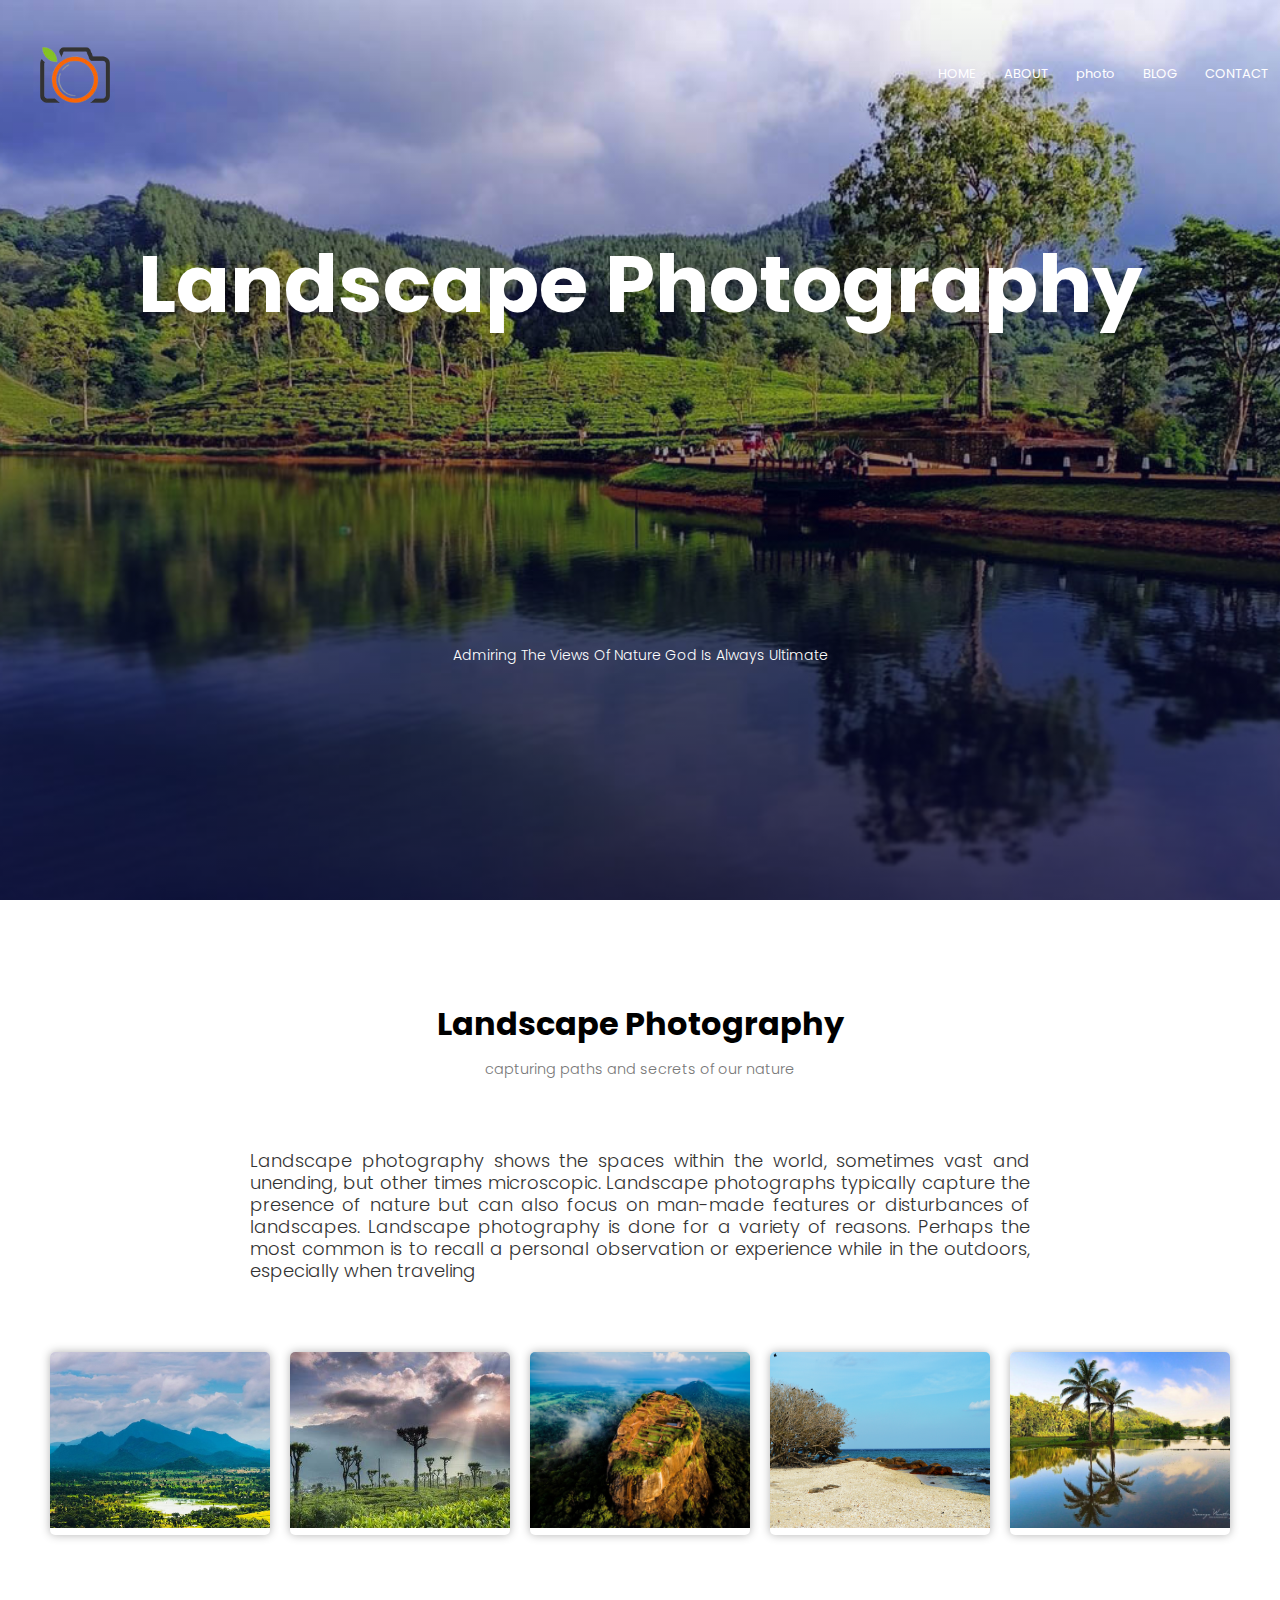
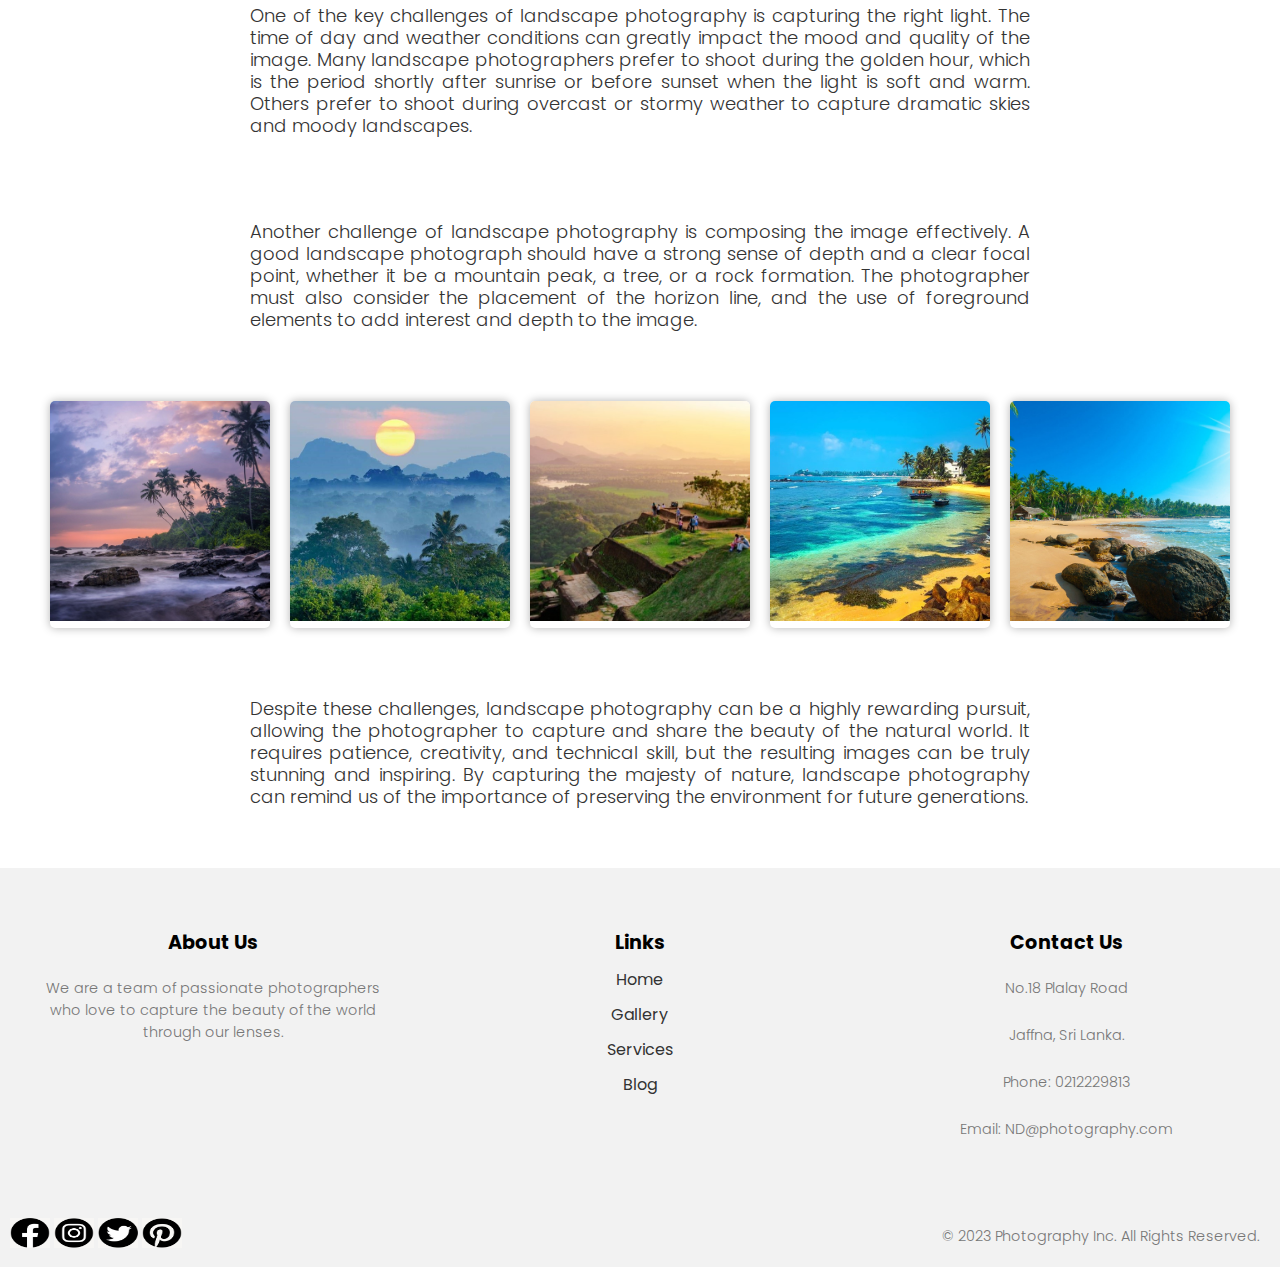
<file: LandingPage/landscape.html>
<!DOCTYPE html>
<html>
<head>
    <meta name="viewport" content="width=device-width, initial-scale=1.0">
    <title>Landscape</title>
	<link rel="stylesheet" href="style.css">
	<link rel="preconnect" href="https://fonts.googleapis.com">
<link rel="preconnect" href="https://fonts.gstatic.com" crossorigin>
<link href="https://fonts.googleapis.com/css2?family=Poppins:wght@100;200;300;400;600;700&display=swap" 
rel="stylesheet">

<link href="https://stackpath.bootstrapcdn.com/font-awesome/4.7.0/css/font-awesome.min.css" 
rel="stylesheet">
<style>
.header
  {
	min-height: 100vh;
	width: 100%;
	background-image: linear-gradient(rgba(10,0,0,0),rgba(0,0,55,00.7)),url(images/lake01.jpg);
	background-position: center;
	background-size: cover;
	position: relative;
  } 
</style>

</head>
<body>
   <section class="header">
      <nav>
	    <a href="index.html"><img src="images/logo2.png"></a>
		<div class="nav-links" id="navLinks">
		<i class="fa fa-times" onclick="hideMenu()"></i>
		  <ul> 
		    <li><a href="index.html">HOME</a></li>
			<li><a href="#">ABOUT</a></li>
			<li><a href="#">photo</a></li>
			<li><a href="#">BLOG</a></li>
			<li><a href="#">CONTACT</a></li>
          </ul>
		</div> 
		<i class="fa fa-bars" onclick="showMenu()"></i>
      </nav>

<div class="text-box">
  <h1>Landscape Photography</h1>
  <p>Admiring The Views Of Nature God Is Always Ultimate
  </p>
  
</div>	  
   
   </section>
 



   <section class="photo">
	<h1>Landscape Photography</h1>
   <p> capturing paths and secrets of our nature</p>
   </section>

   <div class="text">
	<p>Landscape photography shows the spaces within the world, sometimes vast and unending, but other times microscopic. 
		Landscape photographs typically capture the presence of nature but can also focus on man-made features or disturbances of landscapes. Landscape photography is done for a variety of reasons. 
		Perhaps the most common is to recall a personal observation or experience while in the outdoors, especially when traveling</p>
</div>

   <div class="container">
	<div class="col"><img src="images/landscape6.jpg"></div>
	<div class="col"><img src="images/landscape7.jpg"></div>
	<div class="col"><img src="images/landscape8.jpg"></div>
	<div class="col"><img src="images/landscape9.png"></div>
	<div class="col"><img src="images/landscape10.jpg"></div>
</div>
<div class="text">
	<p>One of the key challenges of landscape photography is capturing the right light. The time of day and weather conditions can greatly impact the mood and quality of the image. Many landscape photographers prefer to shoot during the golden hour, which is the period shortly after sunrise or before sunset when the light is soft and warm.
	 Others prefer to shoot during overcast or stormy weather to capture dramatic skies and moody landscapes.</p>
	<br>
	<p>
	Another challenge of landscape photography is composing the image effectively. A good landscape photograph should have a strong sense of depth and a clear focal point, whether it be a mountain peak, a tree, or a rock formation. 
	The photographer must also consider the placement of the horizon line, and the use of foreground elements to add interest and depth to the image.
	</p>
</div>


<div class="container">
	<div class="col"><img src="images/landscape1.jpg"></div>
	<div class="col"><img src="images/landscape2.jpeg"></div>
	<div class="col"><img src="images/landscape3.jpg"></div>
	<div class="col"><img src="images/landscape4.jpg"></div>
	<div class="col"><img src="images/landscape5.jpg"></div>
</div>

<div class="text">
	<p>Despite these challenges, landscape photography can be a highly rewarding pursuit, allowing the photographer to capture and share the beauty of the natural world. 
	It requires patience, creativity, and technical skill, but the resulting images can be truly stunning and inspiring. By capturing the majesty of nature, landscape photography can remind us of the importance of preserving the environment for future generations.</p>
</div>








   

  <footer>
	<div class="about-us">
	  <h3>About Us</h3>
	  <p>We are a team of passionate photographers who love to capture the beauty of the world through our lenses.</p>
	</div>
	<div class="links">
	  <h3>Links</h3>
	  <ul>
		<li><a href="#">Home</a></li>
		<li><a href="#">Gallery</a></li>
		<li><a href="#">Services</a></li>
		<li><a href="#">Blog</a></li>
	  </ul>
	</div>
	<div class="contact-us">
		<h3>Contact Us</h3>
		<p>No.18 Plalay Road</p>
		<p>Jaffna, Sri Lanka.</p>
		<p>Phone: 0212229813</p>
		<p>Email: ND@photography.com</p>
	</div>

	
	  
</footer>
<div class="foot">
	<div class="social-icons">
	  <a href="#" target="_blank"><img src="images/fb.png" alt="Image" width="40" height="30"></a>
	  <a href="#" target="_blank"><img src="images/insta.png" alt="Image" width="40" height="30"></a>
	  <a href="#" target="_blank"><img src="images/twi.png" alt="Image" width="40" height="30"></a>
	  <a href="#" target="_blank"><img src="images/pic.png" alt="Image" width="40" height="30"></a>
	</div>
	<div class="rights-reserved">
	  <p>&copy; 2023 Photography Inc. All Rights Reserved.</p>
	</div>
</div>
</file>
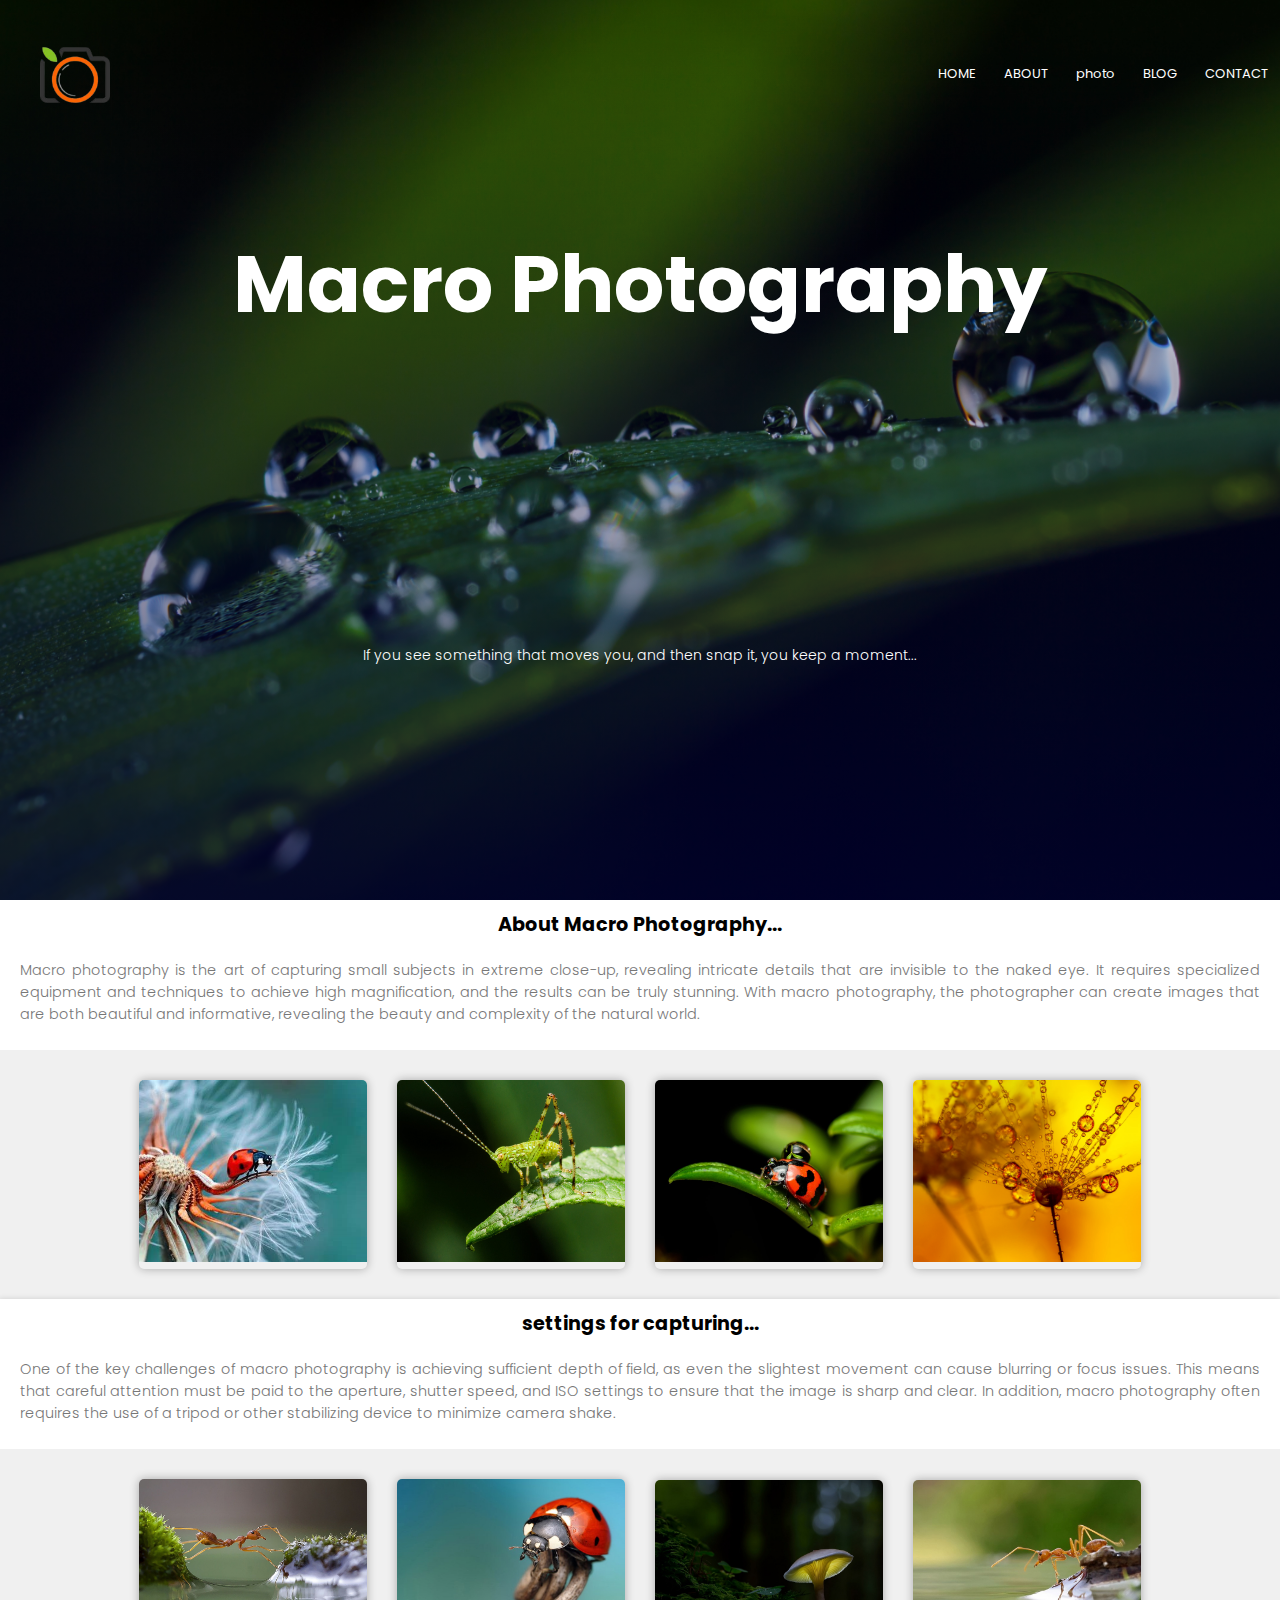
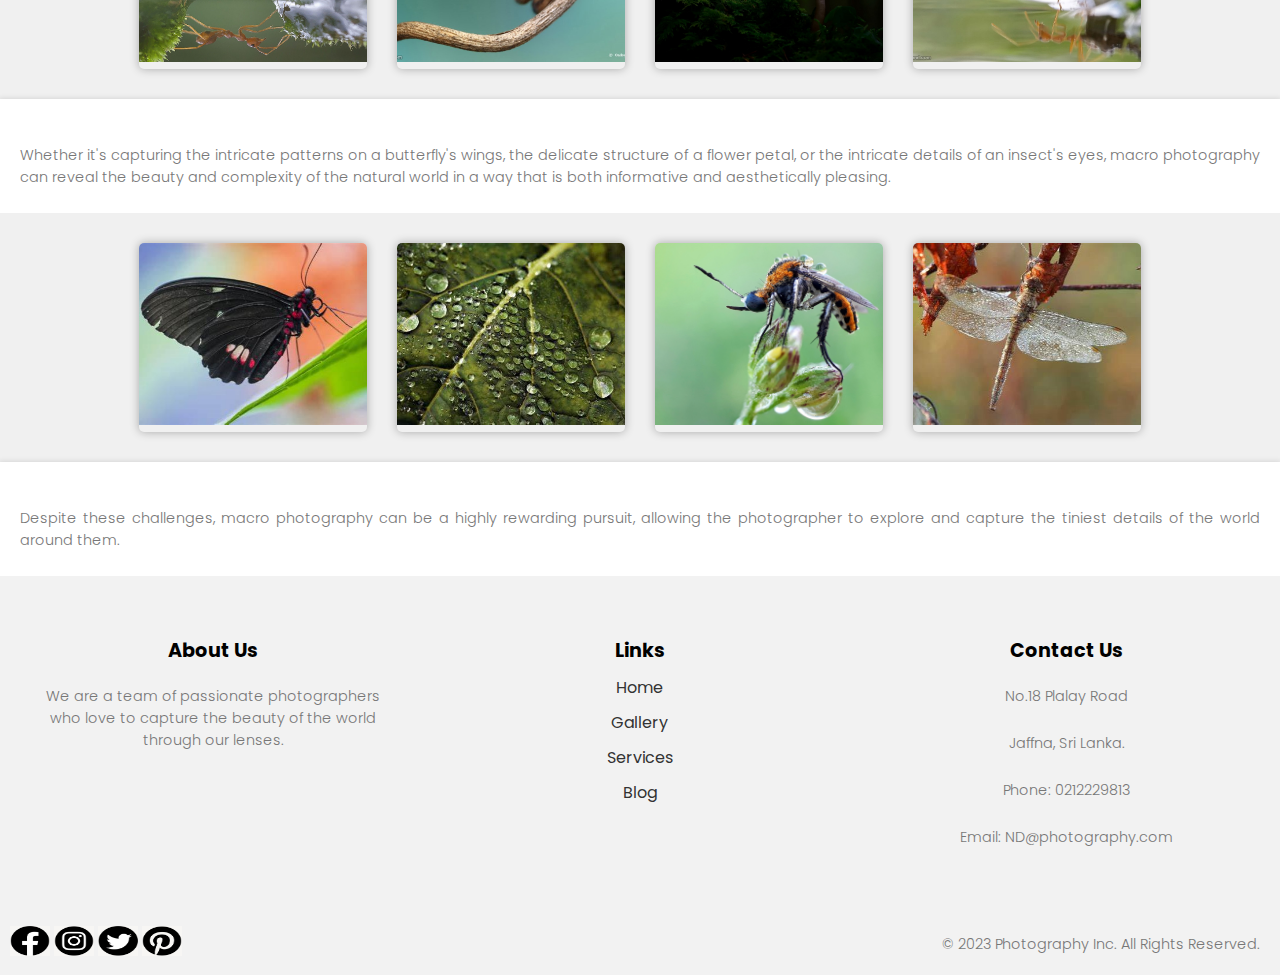
<file: LandingPage/macro.html>
<!DOCTYPE html>
<html>
<head>
    <meta name="viewport" content="width=device-width, initial-scale=1.0">
    <title>Macro</title>
	<link rel="stylesheet" href="style.css">
	<link rel="preconnect" href="https://fonts.googleapis.com">
<link rel="preconnect" href="https://fonts.gstatic.com" crossorigin>
<link href="https://fonts.googleapis.com/css2?family=Poppins:wght@100;200;300;400;600;700&display=swap" 
rel="stylesheet">

<link href="https://stackpath.bootstrapcdn.com/font-awesome/4.7.0/css/font-awesome.min.css" 
rel="stylesheet">
<style>
	.header
	  {
		min-height: 100vh;
		width: 100%;
		background-image: linear-gradient(rgba(10,0,0,0),rgba(0,0,55,00.7)),url(images/droplet.jpeg);
		background-position: center;
		background-size: cover;
		position: relative;
	  } 
	</style>

</head>
<body>
   <section class="header">
      <nav>
	    <a href="index.html"><img src="images/logo2.png"></a>
		<div class="nav-links" id="navLinks">
		<i class="fa fa-times" onclick="hideMenu()"></i>
		  <ul> 
		    <li><a href="index.html">HOME</a></li>
			<li><a href="#">ABOUT</a></li>
			<li><a href="#">photo</a></li>
			<li><a href="#">BLOG</a></li>
			<li><a href="#">CONTACT</a></li>
          </ul>
		</div> 
		<i class="fa fa-bars" onclick="showMenu()"></i>
      </nav>

<div class="text-box">
  <h1>Macro Photography</h1>
  <p>If you see something that moves you, and then snap it, you keep a moment...
  </p>
  
</div>	  
   
   </section>
 






<div class="text1">
	
	<h3>About Macro Photography...</h3>
	<p>Macro photography is the art of capturing small subjects in extreme close-up, revealing intricate details that are invisible to the naked eye. It requires specialized equipment and techniques to achieve high magnification, and the results can be truly stunning.
	 With macro photography, the photographer can create images that are both beautiful and informative, revealing the beauty and complexity of the natural world.</p>
</div>


   	<div class="container1">
	<div class="col"><img src="images/macro1.jpg"></div>
	<div class="col"><img src="images/macro2.jpg"></div>
	<div class="col"><img src="images/macro3.jpg"></div>
	<div class="col"><img src="images/macro4.webp"></div>
	</div>

<div class="text1">
	
		<h3>settings for capturing...</h3>
		<p>One of the key challenges of macro photography is achieving sufficient depth of field, as even the slightest movement can cause blurring or focus issues.
		 This means that careful attention must be paid to the aperture, shutter speed, and ISO settings to ensure that the image is sharp and clear. In addition, macro photography often requires the use of a tripod or other stabilizing device to minimize camera shake.</p>
</div>


	<div class="container1">
	<div class="col"><img src="images/macro6.jpg"></div>
	<div class="col"><img src="images/macro7.jpg"></div>
	<div class="col"><img src="images/macro8.jpg"></div>
	<div class="col"><img src="images/macro9.jpg"></div>
	</div>

<div class="text1">
	
		<br>
		<p>Whether it's capturing the intricate patterns on a butterfly's wings, the delicate structure of a flower petal, or the intricate details of an insect's eyes, macro photography can reveal the beauty and complexity of the natural world in a way that is both informative and aesthetically pleasing.</p>
</div>

	<div class="container1">
	<div class="col"><img src="images/macro11.jpg"></div>
	<div class="col"><img src="images/macro12.jpg"></div>
	<div class="col"><img src="images/macro10.jpeg"></div>
	<div class="col"><img src="images/macro13.jpg"></div>
	</div>

<div class="text1">
	
	<br>
	<p>Despite these challenges, macro photography can be a highly rewarding pursuit, allowing the photographer to explore and capture the tiniest details of the world around them. </p>
</div>


   
  <footer>
	<div class="about-us">
	  <h3>About Us</h3>
	  <p>We are a team of passionate photographers who love to capture the beauty of the world through our lenses.</p>
	</div>
	<div class="links">
	  <h3>Links</h3>
	  <ul>
		<li><a href="#">Home</a></li>
		<li><a href="#">Gallery</a></li>
		<li><a href="#">Services</a></li>
		<li><a href="#">Blog</a></li>
	  </ul>
	</div>
	<div class="contact-us">
		<h3>Contact Us</h3>
		<p>No.18 Plalay Road</p>
		<p>Jaffna, Sri Lanka.</p>
		<p>Phone: 0212229813</p>
		<p>Email: ND@photography.com</p>
	</div>

	
	  

</footer>
<div class="foot">
	<div class="social-icons">
	  <a href="#" target="_blank"><img src="images/fb.png" alt="Image" width="40" height="30"></a>
	  <a href="#" target="_blank"><img src="images/insta.png" alt="Image" width="40" height="30"></a>
	  <a href="#" target="_blank"><img src="images/twi.png" alt="Image" width="40" height="30"></a>
	  <a href="#" target="_blank"><img src="images/pic.png" alt="Image" width="40" height="30"></a>
	</div>
	<div class="rights-reserved">
	  <p>&copy; 2023 Photography Inc. All Rights Reserved.</p>
	</div>
</div>
</file>
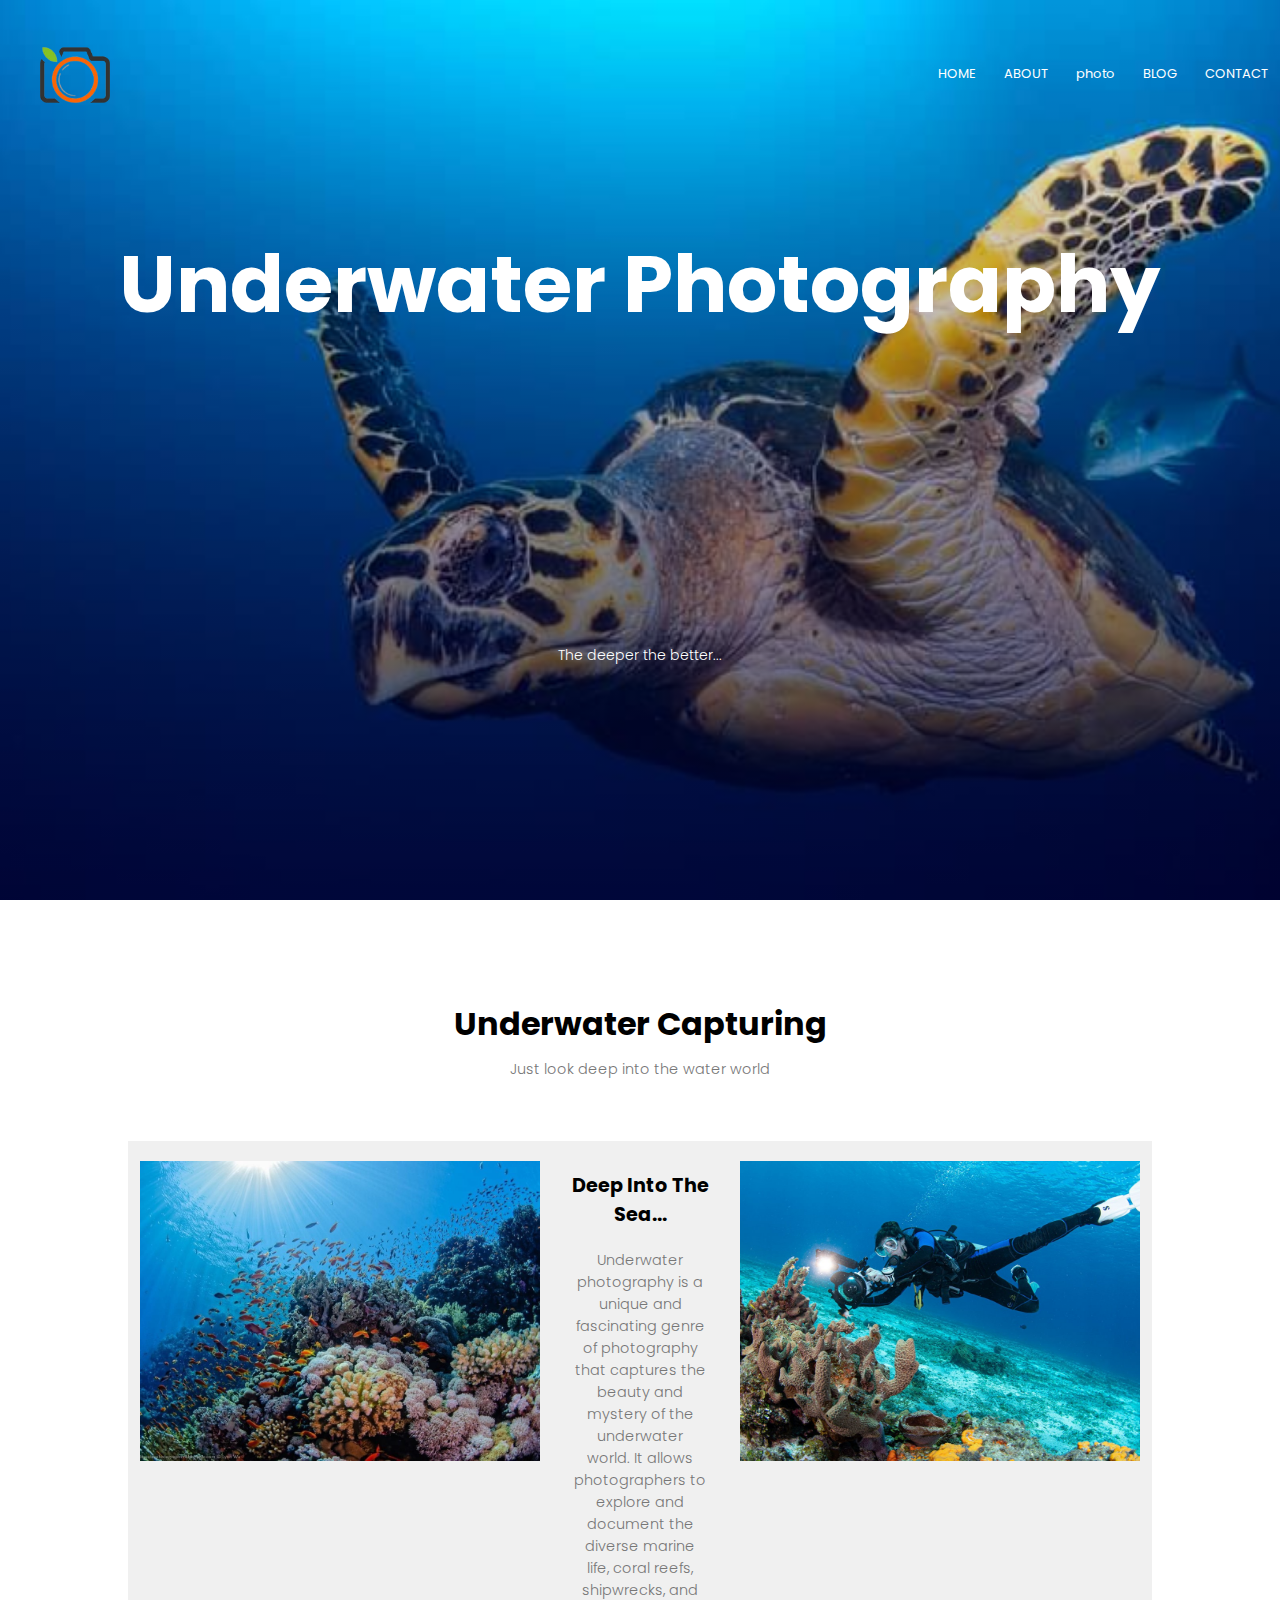
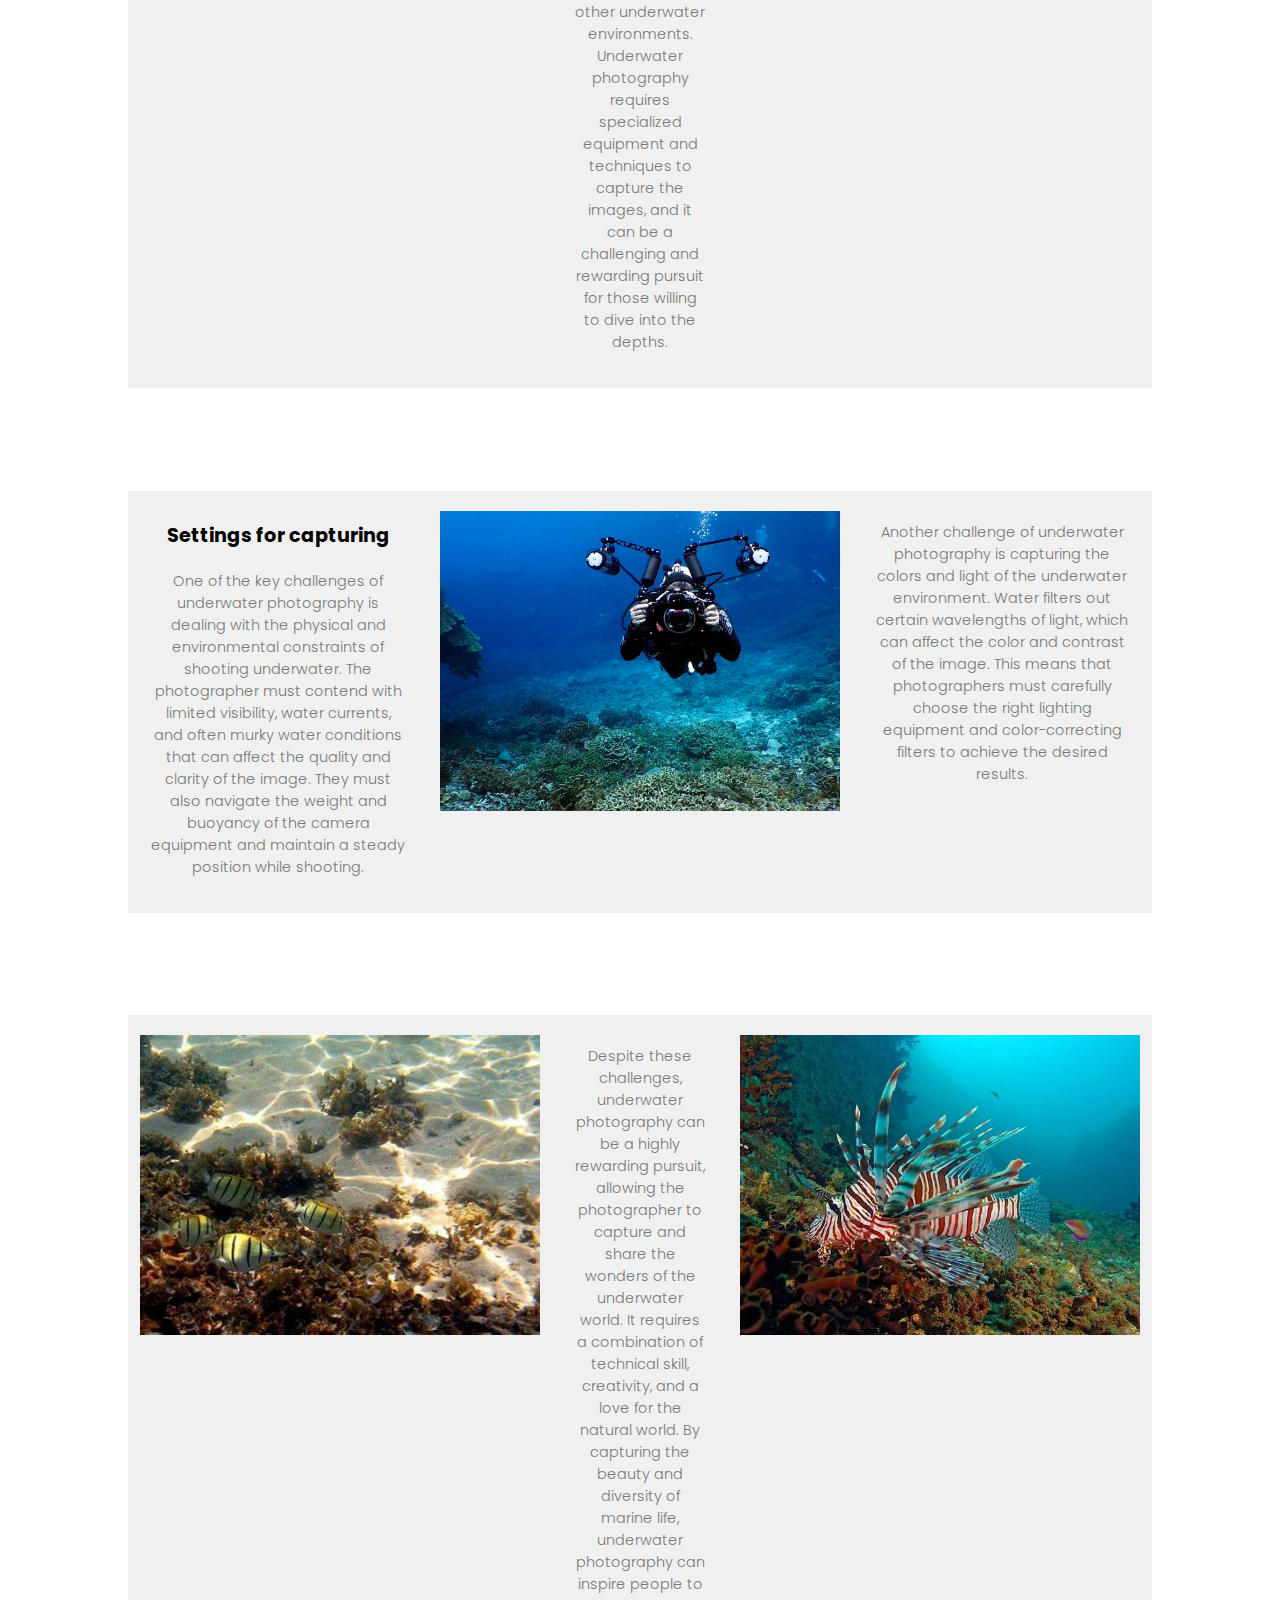
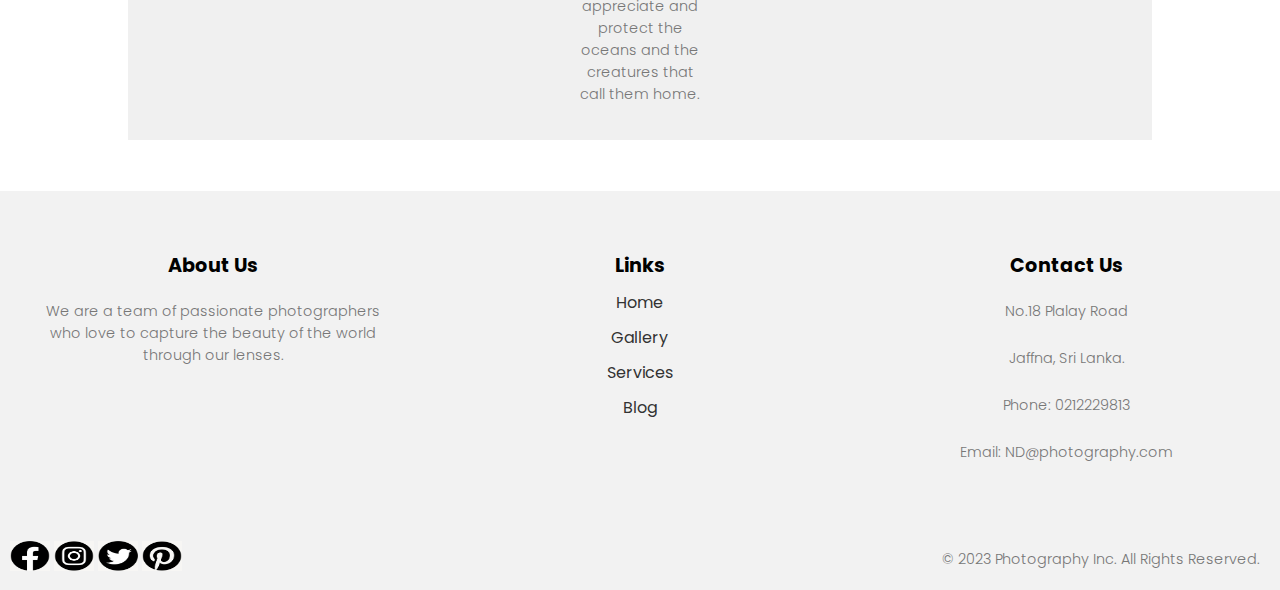
<file: LandingPage/underwater.html>
<!DOCTYPE html>
<html>
<head>
    <meta name="viewport" content="width=device-width, initial-scale=1.0">
    <title>Underwater</title>
	<link rel="stylesheet" href="style.css">
	<link rel="preconnect" href="https://fonts.googleapis.com">
<link rel="preconnect" href="https://fonts.gstatic.com" crossorigin>
<link href="https://fonts.googleapis.com/css2?family=Poppins:wght@100;200;300;400;600;700&display=swap" 
rel="stylesheet">

<link href="https://stackpath.bootstrapcdn.com/font-awesome/4.7.0/css/font-awesome.min.css" 
rel="stylesheet">
<style>
	.header
	  {
		min-height: 100vh;
		width: 100%;
		background-image: linear-gradient(rgba(10,0,0,0),rgba(0,0,55,00.7)),url(images/hikkaduwatortoise.jpg);
		background-position: center;
		background-size: cover;
		position: relative;
	  } 
	</style>

</head>
<body>
   <section class="header">
      <nav>
	    <a href="index.html"><img src="images/logo2.png"></a>
		<div class="nav-links" id="navLinks">
		<i class="fa fa-times" onclick="hideMenu()"></i>
		  <ul> 
		    <li><a href="index.html">HOME</a></li>
			<li><a href="#">ABOUT</a></li>
			<li><a href="#">photo</a></li>
			<li><a href="#">BLOG</a></li>
			<li><a href="#">CONTACT</a></li>
          </ul>
		</div> 
		<i class="fa fa-bars" onclick="showMenu()"></i>
      </nav>

<div class="text-box">
  <h1>Underwater Photography</h1>
  <p>The deeper the better...
  </p>
  
</div>	  
   
   </section>
 
   

   <section class="photo">
    <h1>Underwater Capturing</h1>
	<p> Just look deep into the water world</p>
	
	<div class="row1">
	  <div class="type1">
      <a href="#"><img src="images/u1.jpg"alt="Image" width="400" height="300"></a>
	  </div>
	  
                                                                    
    <div class="type1">
	    <h3>Deep Into The Sea...</h3>
		   <p>Underwater photography is a unique and fascinating genre of photography that captures the beauty and mystery of the underwater world.
			 It allows photographers to explore and document the diverse marine life, coral reefs, shipwrecks, and other underwater environments.
			 Underwater photography requires specialized equipment and techniques to capture the images, and it can be a challenging and rewarding pursuit for those willing to dive into the depths.
		   </p>
			</div>

     <div class="type1">
		<a href="#"><img src="images/u2.jpg"alt="Image" width="400" height="300"></a>
	  </div>

	</div>	   

   <div class="row1">                                                       
     <div class="type1">
        <h3>Settings for capturing</h3>
          <p>One of the key challenges of underwater photography is dealing with the physical and environmental constraints of shooting underwater.
			 The photographer must contend with limited visibility, water currents, and often murky water conditions that can affect the quality and clarity of the image. 
			They must also navigate the weight and buoyancy of the camera equipment and maintain a steady position while shooting. </p>	
          
      </div>
 
      <div class="type1">
       <a href="#"><img src="images/u3.jpg"alt="Image" width="400" height="300"></a>
      </div>


      <div class="type1">
           <p>Another challenge of underwater photography is capturing the colors and light of the underwater environment. 
			Water filters out certain wavelengths of light, which can affect the color and contrast of the image. 
			This means that photographers must carefully choose the right lighting equipment and color-correcting filters to achieve the desired results. </p>	
           
       </div>
      
    </div>	   

    <div class="row1">
      <div class="type1">
       <a href="#"><img src="images/u4.jpg"alt="Image" width="400" height="300"></a>
      </div>
      
                                                                     
     <div class="type1">
          <p>Despite these challenges, underwater photography can be a highly rewarding pursuit, allowing the photographer to capture and share the wonders of the underwater world. 
			It requires a combination of technical skill, creativity, and a love for the natural world. 
			By capturing the beauty and diversity of marine life, underwater photography can inspire people to appreciate and protect the oceans and the creatures that call them home. </p>	
          
      </div>
 
      <div class="type1">
       <a href="#"><img src="images/u5.jpg"alt="Image" width="400" height="300"></a>
      </div>
      
    </div>	   
</section>	







  <footer>
	<div class="about-us">
	  <h3>About Us</h3>
	  <p>We are a team of passionate photographers who love to capture the beauty of the world through our lenses.</p>
	</div>
	<div class="links">
	  <h3>Links</h3>
	  <ul>
		<li><a href="#">Home</a></li>
		<li><a href="#">Gallery</a></li>
		<li><a href="#">Services</a></li>
		<li><a href="#">Blog</a></li>
	  </ul>
	</div>
	<div class="contact-us">
		<h3>Contact Us</h3>
		<p>No.18 Plalay Road</p>
		<p>Jaffna, Sri Lanka.</p>
		<p>Phone: 0212229813</p>
		<p>Email: ND@photography.com</p>
	</div>

	

</footer>
<div class="foot">
	<div class="social-icons">
	  <a href="#" target="_blank"><img src="images/fb.png" alt="Image" width="40" height="30"></a>
	  <a href="#" target="_blank"><img src="images/insta.png" alt="Image" width="40" height="30"></a>
	  <a href="#" target="_blank"><img src="images/twi.png" alt="Image" width="40" height="30"></a>
	  <a href="#" target="_blank"><img src="images/pic.png" alt="Image" width="40" height="30"></a>
	</div>
	<div class="rights-reserved">
	  <p>&copy; 2023 Photography Inc. All Rights Reserved.</p>
	</div>
</div>
</file>
<file: Calculator/style.css>
body {
  font-family: 'Arial', sans-serif;
  background-color: #f5f5f5;
  display: flex;
  justify-content: center;
  align-items: center;
  height: 100vh;
  margin: 0;
}

.container {
  max-width: 350px;
  margin: 50px auto;
  padding: 20px;
  border: 2px solid #3498db;
  border-radius: 15px;
  background-color: #ecf0f1;
  box-shadow: 0 0 15px rgba(0, 0, 0, 0.1);
}

#result {
  width: 100%;
  box-sizing: border-box;
  margin-bottom: 15px;
  padding: 20px;
  font-size: 24px;
  border: 2px solid #3498db;
  border-radius: 10px;
  background-color: #fff;
  color: #333;
}

.btn {
  display: inline-block;
  width: 60px;
  height: 60px;
  margin: 5px;
  text-align: center;
  vertical-align: middle;
  background-color: #2ecc71;
  color: #fff;
  border: 2px solid #27ae60;
  border-radius: 10px;
  cursor: pointer;
  font-size: 18px;
  transition: background-color 0.3s;
}

.btn:hover {
  background-color: hsl(0, 0%, 0%);
}

.btn:active {
  background-color: #219d55;
}

.btn:disabled {
  background-color: #bdc3c7;
  border: 2px solid #999;
  color: #777;
  cursor: not-allowed;
}

.btn.operator {
  background-color: #3498db;
  border: 2px solid #2980b9;
}

.btn.operator:hover {
  background-color: #2980b9;
}
</file>
<file: LandingPage/style.css>
* {
	margin: 0px;
	padding: 0;
	font-family: 'Poppins', sans-serif;
  }
  
.header
  {
	min-height: 100vh;
	width: 100%;
	background-image: linear-gradient(rgba(10,0,0,0),rgba(0,0,55,00.7)),url(images/kdh.jpg);
	background-position: center;
	background-size: cover;
	position: relative;
  } 

nav{
      display: flex;
      align-items: center;	  
   }  

nav img
  {
	 width: 150px;
  }    

.nav-links
{
	flex: 1;
	text-align: right;
}   
.nav-links ul li
{
	list-style: none;
	display: inline-block;
	padding: 8px 12px;
	position: relative;
}

.nav-links ul li a
{
	color: #fff;
	text-decoration: none;
	font-size: 13px;
}

.nav-links ul li::after
{
	content: '';
	width: 0%;
	height: 2px;
	background: #84f0e7;
	display: block;
	margin: auto;
	transition: 0.5s;
}

.nav-links ul li:hover::after
{
	width: 100%;
}
.text-box
{
	width: 90%;
	color: #fff;
	position: absolute;
	top: 50%;
	left: 50%;
	transform: translate(-50%,-50%);
	text-align: center;
}
.text-box h1
{
	font-size:80px;
}

.text-box p
{
	margin: 290px 0 0px;
	font-size: 14px;
	color: #fff;
}



nav  .fa
{
	display: none;
}

@media(max-width: 700px)
{
     .text-box h1
        {
	       font-size: 20px;
        }
     .nav-links ul li
        {
	       display: block;
        } 
     .nav-links
        {
	       position: fixed;
	       background: #2d8c87;
	       height: 100vh;
	       width: 200px;
	       top: 0;
	       right: -200px;
	       text-align: left;
	       z-index: 2;
		   transition: 1s;
        } 

	 nav  .fa
	    {
 		   display: block;
		   color: #fff;
		   margin: 10px;
		   font-size: 22px;
		   cursor: pointer;
	    }	
    .nav-links ul
	{
		padding: 30px;
	} 
}


 /*------- photo--------*/
 .photo
 {
	 width: 80%;
	 margin: auto;
	 text-align: center;
	 padding-top: 100px;
 }	
 h1 
 {
	 
	 font-weight: bolder;
 }
 
 p
 {
	 color: #777;
	 font-size: 14px;
	 font-weight: 300;
	 line-height: 22px;
	 padding: 10px;
 }
 
 .row1
 {
	 margin-top: 5%;
	 display: flex;
	 justify-content: space-between;
 } 
 
 .type
 {
	 flex-basis: 31%;
	 background: #bef6d0;
	 margin-bottom: 5%;
	 padding: 20px 12px;
	 box-sizing: border-box;
 }
h3
{
	text-align: center;
	font-weight: 600;
	margin: 10px 0;
} 

.type:hover
{
	box-shadow: 0 0 20px 0px rgba(0, 0, 0, 0.581);
}
.btn
{
	background-color: #43a846;
  border: none;
  color: white;
  padding: 15px 32px;
  text-align: center;
  text-decoration: none;
  display: inline-block;
  font-size: 16px;
  margin: 4px 2px;
  cursor: pointer;
}
.btn:hover
{
	box-shadow: 0 0 20px 0px rgba(0, 0, 0, 0.581);
}








  
  footer {
	background-color: #f2f2f2;
	padding: 50px 0;
	display: flex;
	justify-content: space-around;
  }
  
  .about-us {
	width: 30%;
	text-align: center;
  }
  
  .links {
	width: 30%;
	text-align: center;
  }
  
  .contact-us {
	width: 30%;
	text-align: center;
  }
  
  h3 {
	font-size: 1.2rem;
	font-weight: bold;
	margin-bottom: 10px;
  }
  
  p {
	font-size: 0.9rem;
	margin-bottom: 5px;
  }
  
  ul {
	list-style: none;
	padding: 0;
  }
  
  li {
	margin-bottom: 10px;
  }
  
  a {
	text-decoration: none;
	color: #333;
  }
  
  a:hover {
	color: #f44336;
  }



  
  .foot{
	background-color: #f2f2f2;
	color: #fff;
	display: flex;
	justify-content: space-between;
	align-items: center;
	padding: 10px;
  }
  
  .rights-reserved p {
	margin: 0;
	font-size: 0.9rem;
  }









  .container {
	max-width: 1200px;
	margin: 0 auto;
	display: flex;
	flex-wrap: wrap;
	justify-content: center;
	align-items: center;
}

.col {
	flex-basis: calc(20% - 20px);
	margin: 10px;
	overflow: hidden;
	border-radius: 5px;
	box-shadow: 0 0 10px rgba(0, 0, 0, 0.3);
	
}

.col img {
	width: 100%;
	height: 100%;
	object-fit: cover;
	object-position: center;
	transition: all 0.3s ease;
}

.col:hover img {
	transform: scale(1.2);
}

.text {
	margin: 50px auto;
	max-width: 800px;
	text-align: justify;
	line-height: 1.5;
}

.text p {
	font-size: 18px;
	color: #333;
	margin: 20px 0;
}






.container1 {
	display: flex;
	flex-wrap: wrap;
	justify-content: center;
	align-items: center;
	gap: 10px;
	padding: 20px;
	background-color: #f0f0f0;
}


.text1 {
	padding: 10px;
	background-color: white;
	box-shadow: 0px 0px 5px 1px rgba(0, 0, 0, 0.1);
	text-align: justify;
}

.text1 h3 {
	margin-top: 0px;
}




.type1
 {
	 flex-basis: 31%;
	 background: #f0f0f0;
	 margin-bottom: 5%;
	 padding: 20px 12px;
	 box-sizing: border-box;
 }

 .type1:hover
 {
	 box-shadow: 0 0 20px 0px rgba(0, 0, 0, 0.581);
 }





{box-sizing: border-box;}


.open-button {
  background-color: #555;
  color: white;
  padding: 16px 20px;
  border: none;
  cursor: pointer;
  opacity: 0.8;
  position: fixed;
  bottom: 23px;
  right: 28px;
  width: 280px;
}


.form-popup {
  display: none;
  position: fixed;
  bottom: 0;
  right: 15px;
  border: 3px solid #f1f1f1;
  z-index: 9;
  flex-basis: 32%;
}


.form-container {
  max-width: 300px;
  padding: 10px;
  background-color: white;
  margin-bottom: 10px;
  margin-left: 150px;
  
}


.form-container textarea {
  width: 100%;
  padding: 15px;
  margin: 5px 0 22px 0;
  border: none;
  background: #f1f1f1;
  resize: none;
  min-height: 200px;
}


.form-container textarea:focus {
  background-color: #ddd;
  outline: none;
}


.form-container .btn {
  background-color: #04AA6D;
  color: white;
  padding: 16px 20px;
  border: none;
  cursor: pointer;
  width: 100%;
  margin-bottom:10px;
  margin-left:10px;
  opacity: 0.8;
}


.form-container .cancel 
{
  background-color: red;
}


.form-container .btn:hover, .open-button:hover {
  opacity: 1;
}

@media(max-width: 700px)
{
	.form-container textarea 
}
</file>
<file: Level 01-Task 01/style.css>
* {
	margin: 0px;
	padding: 0;
	font-family: 'Poppins', sans-serif;
  }
  
.header
  {
	min-height: 100vh;
	width: 100%;
	background-image: linear-gradient(rgba(10,0,0,0),rgba(0,0,55,00.7)),url(images/kdh.jpg);
	background-position: center;
	background-size: cover;
	position: relative;
  } 

nav{
      display: flex;
      align-items: center;	  
   }  

nav img
  {
	 width: 150px;
  }    

.nav-links
{
	flex: 1;
	text-align: right;
}   
.nav-links ul li
{
	list-style: none;
	display: inline-block;
	padding: 8px 12px;
	position: relative;
}

.nav-links ul li a
{
	color: #fff;
	text-decoration: none;
	font-size: 13px;
}

.nav-links ul li::after
{
	content: '';
	width: 0%;
	height: 2px;
	background: #84f0e7;
	display: block;
	margin: auto;
	transition: 0.5s;
}

.nav-links ul li:hover::after
{
	width: 100%;
}
.text-box
{
	width: 90%;
	color: #fff;
	position: absolute;
	top: 50%;
	left: 50%;
	transform: translate(-50%,-50%);
	text-align: center;
}
.text-box h1
{
	font-size:80px;
}

.text-box p
{
	margin: 290px 0 0px;
	font-size: 14px;
	color: #fff;
}



nav  .fa
{
	display: none;
}

@media(max-width: 700px)
{
     .text-box h1
        {
	       font-size: 20px;
        }
     .nav-links ul li
        {
	       display: block;
        } 
     .nav-links
        {
	       position: fixed;
	       background: #2d8c87;
	       height: 100vh;
	       width: 200px;
	       top: 0;
	       right: -200px;
	       text-align: left;
	       z-index: 2;
		   transition: 1s;
        } 

	 nav  .fa
	    {
 		   display: block;
		   color: #fff;
		   margin: 10px;
		   font-size: 22px;
		   cursor: pointer;
	    }	
    .nav-links ul
	{
		padding: 30px;
	} 
}


 /*------- photo--------*/
 .photo
 {
	 width: 80%;
	 margin: auto;
	 text-align: center;
	 padding-top: 100px;
 }	
 h1 
 {
	 
	 font-weight: bolder;
 }
 
 p
 {
	 color: #777;
	 font-size: 14px;
	 font-weight: 300;
	 line-height: 22px;
	 padding: 10px;
 }
 
 .row1
 {
	 margin-top: 5%;
	 display: flex;
	 justify-content: space-between;
 } 
 
 .type
 {
	 flex-basis: 31%;
	 background: #bef6d0;
	 margin-bottom: 5%;
	 padding: 20px 12px;
	 box-sizing: border-box;
 }
h3
{
	text-align: center;
	font-weight: 600;
	margin: 10px 0;
} 

.type:hover
{
	box-shadow: 0 0 20px 0px rgba(0, 0, 0, 0.581);
}
.btn
{
	background-color: #43a846;
  border: none;
  color: white;
  padding: 15px 32px;
  text-align: center;
  text-decoration: none;
  display: inline-block;
  font-size: 16px;
  margin: 4px 2px;
  cursor: pointer;
}
.btn:hover
{
	box-shadow: 0 0 20px 0px rgba(0, 0, 0, 0.581);
}








  
  footer {
	background-color: #f2f2f2;
	padding: 50px 0;
	display: flex;
	justify-content: space-around;
  }
  
  .about-us {
	width: 30%;
	text-align: center;
  }
  
  .links {
	width: 30%;
	text-align: center;
  }
  
  .contact-us {
	width: 30%;
	text-align: center;
  }
  
  h3 {
	font-size: 1.2rem;
	font-weight: bold;
	margin-bottom: 10px;
  }
  
  p {
	font-size: 0.9rem;
	margin-bottom: 5px;
  }
  
  ul {
	list-style: none;
	padding: 0;
  }
  
  li {
	margin-bottom: 10px;
  }
  
  a {
	text-decoration: none;
	color: #333;
  }
  
  a:hover {
	color: #f44336;
  }



  
  .foot{
	background-color: #f2f2f2;
	color: #fff;
	display: flex;
	justify-content: space-between;
	align-items: center;
	padding: 10px;
  }
  
  .rights-reserved p {
	margin: 0;
	font-size: 0.9rem;
  }









  .container {
	max-width: 1200px;
	margin: 0 auto;
	display: flex;
	flex-wrap: wrap;
	justify-content: center;
	align-items: center;
}

.col {
	flex-basis: calc(20% - 20px);
	margin: 10px;
	overflow: hidden;
	border-radius: 5px;
	box-shadow: 0 0 10px rgba(0, 0, 0, 0.3);
	
}

.col img {
	width: 100%;
	height: 100%;
	object-fit: cover;
	object-position: center;
	transition: all 0.3s ease;
}

.col:hover img {
	transform: scale(1.2);
}

.text {
	margin: 50px auto;
	max-width: 800px;
	text-align: justify;
	line-height: 1.5;
}

.text p {
	font-size: 18px;
	color: #333;
	margin: 20px 0;
}






.container1 {
	display: flex;
	flex-wrap: wrap;
	justify-content: center;
	align-items: center;
	gap: 10px;
	padding: 20px;
	background-color: #f0f0f0;
}


.text1 {
	padding: 10px;
	background-color: white;
	box-shadow: 0px 0px 5px 1px rgba(0, 0, 0, 0.1);
	text-align: justify;
}

.text1 h3 {
	margin-top: 0px;
}




.type1
 {
	 flex-basis: 31%;
	 background: #f0f0f0;
	 margin-bottom: 5%;
	 padding: 20px 12px;
	 box-sizing: border-box;
 }

 .type1:hover
 {
	 box-shadow: 0 0 20px 0px rgba(0, 0, 0, 0.581);
 }





{box-sizing: border-box;}


.open-button {
  background-color: #555;
  color: white;
  padding: 16px 20px;
  border: none;
  cursor: pointer;
  opacity: 0.8;
  position: fixed;
  bottom: 23px;
  right: 28px;
  width: 280px;
}


.form-popup {
  display: none;
  position: fixed;
  bottom: 0;
  right: 15px;
  border: 3px solid #f1f1f1;
  z-index: 9;
  flex-basis: 32%;
}


.form-container {
  max-width: 300px;
  padding: 10px;
  background-color: white;
  margin-bottom: 10px;
  margin-left: 150px;
  
}


.form-container textarea {
  width: 100%;
  padding: 15px;
  margin: 5px 0 22px 0;
  border: none;
  background: #f1f1f1;
  resize: none;
  min-height: 200px;
}


.form-container textarea:focus {
  background-color: #ddd;
  outline: none;
}


.form-container .btn {
  background-color: #04AA6D;
  color: white;
  padding: 16px 20px;
  border: none;
  cursor: pointer;
  width: 100%;
  margin-bottom:10px;
  margin-left:10px;
  opacity: 0.8;
}


.form-container .cancel 
{
  background-color: red;
}


.form-container .btn:hover, .open-button:hover {
  opacity: 1;
}

@media(max-width: 700px)
{
	.form-container textarea 
}
</file>
<file: Portfolio/css/base.css>
html {
	font-family: sans-serif;
	-ms-text-size-adjust: 100%;
	-webkit-text-size-adjust: 100%;
}

body {
	margin: 0;
}

article,
aside,
details,
figcaption,
figure,
footer,
header,
hgroup,
main,
menu,
nav,
section,
summary {
	display: block;
}

audio,
canvas,
progress,
video {
	display: inline-block;
	vertical-align: baseline;
}

audio:not([controls]) {
	display: none;
	height: 0;
}

[hidden],
template {
	display: none;
}

a {
	background: transparent;
}

a:active,
a:hover {
	outline: 0;
}

abbr[title] {
	border-bottom: 1px dotted;
}

b,
strong {
	font-weight: bold;
}

dfn {
	font-style: italic;
}

h1 {
	font-size: 2em;
	margin: 0.67em 0;
}

mark {
	background: #ff0;
	color: #000;
}

small {
	font-size: 80%;
}

sub,
sup {
	font-size: 75%;
	line-height: 0;
	position: relative;
	vertical-align: baseline;
}

sup {
	top: -0.5em;
}

sub {
	bottom: -0.25em;
}

img {
	border: 0;
}

svg:not(:root) {
	overflow: hidden;
}

figure {
	margin: 1em 40px;
}

hr {
	-moz-box-sizing: content-box;
	box-sizing: content-box;
	height: 0;
}

pre {
	overflow: auto;
}

code,
kbd,
pre,
samp {
	font-family: monospace, monospace;
	font-size: 1em;
}

button,
input,
optgroup,
select,
textarea {
	color: inherit;
	font: inherit;
	margin: 0;
}

button {
	overflow: visible;
}

button,
select {
	text-transform: none;
}

button,
html input[type="button"],
input[type="reset"],
input[type="submit"] {
	-webkit-appearance: button;
	cursor: pointer;
}

button[disabled],
html input[disabled] {
	cursor: default;
}

button::-moz-focus-inner,
input::-moz-focus-inner {
	border: 0;
	padding: 0;
}

input {
	line-height: normal;
}

input[type="checkbox"],
input[type="radio"] {
	box-sizing: border-box;
	padding: 0;
}

input[type="number"]::-webkit-inner-spin-button,
input[type="number"]::-webkit-outer-spin-button {
	height: auto;
}

input[type="search"] {
	-webkit-appearance: textfield;
	-moz-box-sizing: content-box;
	-webkit-box-sizing: content-box;
	box-sizing: content-box;
}

input[type="search"]::-webkit-search-cancel-button,
input[type="search"]::-webkit-search-decoration {
	-webkit-appearance: none;
}

fieldset {
	border: 1px solid #c0c0c0;
	margin: 0 2px;
	padding: 0.35em 0.625em 0.75em;
}

legend {
	border: 0;
	padding: 0;
}

textarea {
	overflow: auto;
}

optgroup {
	font-weight: bold;
}

table {
	border-collapse: collapse;
	border-spacing: 0;
}

td,
th {
	padding: 0;
}

/** 
 * ===================================================================
 * 02. basic/base setup styles - (_basic.scss)
 *
 * ------------------------------------------------------------------- 
 */
html {
	font-size: 62.5%;
	box-sizing: border-box;
}

*,
*::before,
*::after {
	box-sizing: inherit;
}

body {
	font-weight: normal;
	line-height: 1;
	text-rendering: optimizeLegibility;
	word-wrap: break-word;
	-webkit-overflow-scrolling: touch;
	-webkit-text-size-adjust: none;
}

body,
input,
button {
	-moz-osx-font-smoothing: grayscale;
	-webkit-font-smoothing: antialiased;
}

/**
 * Media - (_basic.scss)
 * ------------------------------------------------------------------- 
 */
img,
video {
	max-width: 100%;
	height: auto;
}

/**
 * Typography resets - (_basic.scss)
 * ------------------------------------------------------------------- 
 */
div,
dl,
dt,
dd,
ul,
ol,
li,
h1,
h2,
h3,
h4,
h5,
h6,
pre,
form,
p,
blockquote,
th,
td {
	margin: 0;
	padding: 0;
}

h1,
h2,
h3,
h4,
h5,
h6 {
	-webkit-font-variant-ligatures: common-ligatures;
	-moz-font-variant-ligatures: common-ligatures;
	font-variant-ligatures: common-ligatures;
	text-rendering: optimizeLegibility;
}

em,
i {
	font-style: italic;
	line-height: inherit;
}

strong,
b {
	font-weight: bold;
	line-height: inherit;
}

small {
	font-size: 60%;
	line-height: inherit;
}

ol,
ul {
	list-style: none;
}

li {
	display: block;
}

/**
 * links - (_basic.scss)
 * ------------------------------------------------------------------- 
 */
a {
	text-decoration: none;
	line-height: inherit;
}

a img {
	border: none;
}

/**
 * inputs - (_basic.scss)
 * ------------------------------------------------------------------- 
 */
fieldset {
	margin: 0;
	padding: 0;
}

input[type="email"],
input[type="number"],
input[type="search"],
input[type="text"],
input[type="tel"],
input[type="url"],
input[type="password"],
textarea {
	-webkit-appearance: none;
	-moz-appearance: none;
	-ms-appearance: none;
	-o-appearance: none;
	appearance: none;
}

/** 
 * ===================================================================
 * 03. grid - (_grid.scss)
 *
 * ------------------------------------------------------------------- 
 */
.row {
	width: 94%;
	max-width: 1140px;
	margin: 0 auto;
}

.row:before,
.row:after {
	content: "";
	display: table;
}

.row:after {
	clear: both;
}

.row .row {
	width: auto;
	max-width: none;
	margin-left: -20px;
	margin-right: -20px;
}

[class*="col-"],
.bgrid {
	float: left;
}

[class*="col-"] + [class*="col-"].end {
	float: right;
}

[class*="col-"] {
	padding: 0 20px;
}

.col-one {
	width: 8.33333%;
}

.col-two,
.col-1-6 {
	width: 16.66667%;
}

.col-three,
.col-1-4 {
	width: 25%;
}

.col-four,
.col-1-3 {
	width: 33.33333%;
}

.col-five {
	width: 41.66667%;
}

.col-six,
.col-1-2 {
	width: 50%;
}

.col-seven {
	width: 58.33333%;
}

.col-eight,
.col-2-3 {
	width: 66.66667%;
}

.col-nine,
.col-3-4 {
	width: 75%;
}

.col-ten,
.col-5-6 {
	width: 83.33333%;
}

.col-eleven {
	width: 91.66667%;
}

.col-twelve,
.col-full {
	width: 100%;
}

/**
 * small screens - (_grid.scss)
 * --------------------------------------------------------------- 
 */
@media screen and (max-width:1024px) {
	.row .row {
		margin-left: -18px;
		margin-right: -18px;
	}

	[class*="col-"] {
		padding: 0 18px;
	}

}

/**
 * tablets - (_grid.scss)
 * --------------------------------------------------------------- 
 */
@media screen and (max-width:768px) {
	.row {
		width: auto;
		padding-left: 30px;
		padding-right: 30px;
	}

	.row .row {
		padding-left: 0;
		padding-right: 0;
		margin-left: -15px;
		margin-right: -15px;
	}

	[class*="col-"] {
		padding: 0 15px;
	}

	.tab-1-4 {
		width: 25%;
	}

	.tab-1-3 {
		width: 33.33333%;
	}

	.tab-1-2 {
		width: 50%;
	}

	.tab-2-3 {
		width: 66.66667%;
	}

	.tab-3-4 {
		width: 75%;
	}

	.tab-full {
		width: 100%;
	}

}

/**
 * large mobile devices - (_grid.scss)
 * --------------------------------------------------------------- 
 */
@media screen and (max-width:600px) {
	.row {
		padding-left: 25px;
		padding-right: 25px;
	}

	.row .row {
		margin-left: -10px;
		margin-right: -10px;
	}

	[class*="col-"] {
		padding: 0 10px;
	}

	.mob-1-4 {
		width: 25%;
	}

	.mob-1-2 {
		width: 50%;
	}

	.mob-3-4 {
		width: 75%;
	}

	.mob-full {
		width: 100%;
	}

}

/**
 * small mobile devices - (_grid.scss)
 * --------------------------------------------------------------- 
 */
@media screen and (max-width:400px) {
	.row .row {
		padding-left: 0;
		padding-right: 0;
		margin-left: 0;
		margin-right: 0;
	}

	[class*="col-"] {
		width: 100% !important;
		float: none !important;
		clear: both !important;
		margin-left: 0;
		margin-right: 0;
		padding: 0;
	}

	[class*="col-"] + [class*="col-"].end {
		float: none;
	}

}

/** 
 * ===================================================================
 * block grids - (_grid.scss)
 *
 * ------------------------------------------------------------------- 
 */
[class*="block-"]:before,
[class*="block-"]:after {
	content: "";
	display: table;
}

[class*="block-"]:after {
	clear: both;
}

.block-1-6 .bgrid {
	width: 16.66667%;
}

.block-1-4 .bgrid {
	width: 25%;
}

.block-1-3 .bgrid {
	width: 33.33333%;
}

.block-1-2 .bgrid {
	width: 50%;
}

/**
 * Clearing for block grid columns. Allow columns with 
 * different heights to align properly.
 */
.block-1-6 .bgrid:nth-child(6n+1),
.block-1-4 .bgrid:nth-child(4n+1),
.block-1-3 .bgrid:nth-child(3n+1),
.block-1-2 .bgrid:nth-child(2n+1) {
	clear: both;
}

/**
 * small screens - (_grid.scss)
 * --------------------------------------------------------------- 
 */
@media screen and (max-width:1024px) {
	.block-s-1-6 .bgrid {
		width: 16.66667%;
	}

	.block-s-1-4 .bgrid {
		width: 25%;
	}

	.block-s-1-3 .bgrid {
		width: 33.33333%;
	}

	.block-s-1-2 .bgrid {
		width: 50%;
	}

	.block-s-full .bgrid {
		width: 100%;
		clear: both;
	}

	[class*="block-s-"] .bgrid:nth-child(n) {
		clear: none;
	}

	.block-s-1-6 .bgrid:nth-child(6n+1),
	.block-s-1-4 .bgrid:nth-child(4n+1),
	.block-s-1-3 .bgrid:nth-child(3n+1),
	.block-s-1-2 .bgrid:nth-child(2n+1) {
		clear: both;
	}

}

/**
 * tablets - (_grid.scss)
 * --------------------------------------------------------------- 
 */
@media screen and (max-width:768px) {
	.block-tab-1-6 .bgrid {
		width: 16.66667%;
	}

	.block-tab-1-4 .bgrid {
		width: 25%;
	}

	.block-tab-1-3 .bgrid {
		width: 33.33333%;
	}

	.block-tab-1-2 .bgrid {
		width: 50%;
	}

	.block-tab-full .bgrid {
		width: 100%;
		clear: both;
	}

	[class*="block-tab-"] .bgrid:nth-child(n) {
		clear: none;
	}

	.block-tab-1-6 .bgrid:nth-child(6n+1),
	.block-tab-1-4 .bgrid:nth-child(4n+1),
	.block-tab-1-3 .bgrid:nth-child(3n+1),
	.block-tab-1-2 .bgrid:nth-child(2n+1) {
		clear: both;
	}

}

/**
 * large mobile devices - (_grid.scss)
 * --------------------------------------------------------------- 
 */
@media screen and (max-width:600px) {
	.block-mob-1-6 .bgrid {
		width: 16.66667%;
	}

	.block-mob-1-4 .bgrid {
		width: 25%;
	}

	.block-mob-1-3 .bgrid {
		width: 33.33333%;
	}

	.block-mob-1-2 .bgrid {
		width: 50%;
	}

	.block-mob-full .bgrid {
		width: 100%;
		clear: both;
	}

	[class*="block-mob-"] .bgrid:nth-child(n) {
		clear: none;
	}

	.block-mob-1-6 .bgrid:nth-child(6n+1),
	.block-mob-1-4 .bgrid:nth-child(4n+1),
	.block-mob-1-3 .bgrid:nth-child(3n+1),
	.block-mob-1-2 .bgrid:nth-child(2n+1) {
		clear: both;
	}

}

/**
 * stack on small mobile devices - (_grid.scss)
 * --------------------------------------------------------------- 
 */
@media screen and (max-width:400px) {
	.stack .bgrid {
		width: 100% !important;
		float: none !important;
		clear: both !important;
		margin-left: 0;
		margin-right: 0;
	}

}

/** 
 * ===================================================================
 * 04. MISC  - (_grid.scss)
 *
 * ------------------------------------------------------------------- 
 */

/**
 * Clearing - (http://nicolasgallagher.com/micro-clearfix-hack/
 */
.group:before,
.group:after {
	content: "";
	display: table;
}

.group:after {
	clear: both;
}

/**
 * Misc Helper Styles 
 */
.hide {
	display: none;
}

.invisible {
	visibility: hidden;
}

.antialiased {
	-webkit-font-smoothing: antialiased;
	-moz-osx-font-smoothing: grayscale;
}

.remove-bottom {
	margin-bottom: 0;
}

.half-bottom {
	margin-bottom: 1.5rem !important;
}

.add-bottom {
	margin-bottom: 3rem !important;
}

.no-border {
	border: none;
}

.full-width {
	width: 100%;
}

.text-center {
	text-align: center;
}

.text-left {
	text-align: left;
}

.text-right {
	text-align: right;
}

.pull-left {
	float: left;
}

.pull-right {
	float: right;
}

.align-center {
	margin-left: auto;
	margin-right: auto;
	text-align: center;
}
</file>
<file: Portfolio/css/main.css>
html {
	font-size: 10px;
}

@media only screen and (max-width:1024px) {
	html {
		font-size: 9.411764705882353px;
	}
}
@media only screen and (max-width:768px) {
	html {
		font-size: 10px;
	}
}
@media only screen and (max-width:400px) {
	html {
		font-size: 9.411764705882353px;
	}
}

html, body {
	height: 100%;
}
body {
	background: #151515;
	font-family: "lora-regular", serif;
	font-size: 1.7rem;
	line-height: 3rem;
	color: #6e6e6e;
}

/**
 * links - (_document-setup.scss)
 * -------------------------------------------------------------------
 */
a, a:visited {
	color: #000000;
	-moz-transition: all 0.3s ease-in-out;
	-o-transition: all 0.3s ease-in-out;
	-webkit-transition: all 0.3s ease-in-out;
	-ms-transition: all 0.3s ease-in-out;
	transition: all 0.3s ease-in-out;
}
a:hover, a:focus, a:active {
	color: rgb(216, 186, 14);
	outline: 0;
}

/** 
 * ===================================================================
 * 03. typography & general theme styles - (_document-setup.scss)
 *
 * ------------------------------------------------------------------- 
 */
h1, h2, h3, h4, h5, h6, .h01, .h02, .h03, .h04, .h05, .h06 {
	font-family: "poppins-semibold", sans-serif;
	color: #313131;
	font-style: normal;
	text-rendering: optimizeLegibility;
	margin-bottom: 2.1rem;
}
h3, .h03, h4, .h04 {
	margin-bottom: 1.8rem;
}
h5, .h05, h6, .h06 {
	font-family: "poppins-bold";
	margin-bottom: 1.2rem;
}
h1, .h01 {
	font-size: 3.1rem;
	line-height: 1.355;
	letter-spacing: -.1rem;
}
@media only screen and (max-width:600px) {
	h1, .h01 {
		font-size: 2.6rem;
		letter-spacing: -.07rem;
	}
}
h2, .h02 {
	font-size: 2.4rem;
	line-height: 1.25;
}
h3, .h03 {
	font-size: 2rem;
	line-height: 1.5;
}
h4, .h04 {
	font-size: 1.7rem;
	line-height: 1.765;
}
h5, .h05 {
	font-size: 1.4rem;
	line-height: 1.714;
	text-transform: uppercase;
	letter-spacing: .15rem;
}
h6, .h06 {
	font-size: 1.3rem;
	line-height: 1.846;
	text-transform: uppercase;
	letter-spacing: .15rem;
}
p img {
	margin: 0;
}
p.lead {
	font-family: "lora-regular", serif;
	font-size: 2rem;
	line-height: 1.8;
	color: #888888;
}
@media only screen and (max-width:768px) {
	p.lead {
		font-size: 1.7rem;
	}
}
em, i, strong, b {
	font-size: 1.7rem;
	line-height: 3rem;
	font-style: normal;
	font-weight: normal;
}
em, i {
	font-family: "lora-italic", serif;
}
strong, b {
	font-family: "lora-bold", serif;
}
small {
	font-size: 1.2rem;
	line-height: inherit;
}
blockquote {
	margin: 3rem 0;
	padding-left: 4rem;
	position: relative;
}
blockquote:before {
	content: "\201C";
	font-size: 8rem;
	line-height: 0px;
	margin: 0;
	color: #313131;
	font-family: arial, sans-serif;
	position: absolute;
	top: 3rem;
	left: 0;
}
blockquote p {
	font-family: georgia, serif;
	font-style: italic;
	padding: 0;
	font-size: 1.9rem;
	line-height: 1.737;
}
blockquote cite {
	display: block;
	font-size: 1.3rem;
	font-style: normal;
	line-height: 1.616;
}
blockquote cite:before {
	content: "\2014 \0020";
}
blockquote cite a, blockquote cite a:visited {
	color: #888888;
	border: none;
}
abbr {
	font-family: "poppins-bold", serif;
	font-variant: small-caps;
	text-transform: lowercase;
	letter-spacing: .05rem;
	color: #888888;
}
var, kbd, samp, code, pre {
	font-family: Consolas, "Andale Mono", Courier, "Courier New", monospace;
}
pre {
	padding: 2.4rem 3rem 3rem;
	background: #F1F1F1;
}
code {
	font-size: 1.4rem;
	margin: 0 .2rem;
	padding: .3rem .6rem;
	white-space: nowrap;
	background: #F1F1F1;
	border: 1px solid #E1E1E1;
	border-radius: 3px;
}
pre > code {
	display: block;
	white-space: pre;
	line-height: 2;
	padding: 0;
	margin: 0;
}
pre.prettyprint > code {
	border: none;
}
del {
	text-decoration: line-through;
}
abbr[title], dfn[title] {
	border-bottom: 1px dotted;
	cursor: help;
}
mark {
	background: #FFF49B;
	color: #000;
}
hr {
	border: solid #d2d2d2;
	border-width: 1px 0 0;
	clear: both;
	margin: 2.4rem 0 1.5rem;
	height: 0;
}

/**
 * Lists - (_document-setup.scss)  
 * -------------------------------------------------------------------
 */
ol {
	list-style: decimal;
}
ul {
	list-style: disc;
}
li {
	display: list-item;
}
ol, ul {
	margin-left: 1.7rem;
}
ul li {
	padding-left: .4rem;
}
ul ul, ul ol, ol ol, ol ul {
	margin: .6rem 0 .6rem 1.7rem;
}
ul.disc li {
	display: list-item;
	list-style: none;
	padding: 0 0 0 .8rem;
	position: relative;
}
ul.disc li::before {
	content: "";
	display: inline-block;
	width: 8px;
	height: 8px;
	border-radius: 50%;
	background: rgb(216, 186, 14);
	position: absolute;
	left: -17px;
	top: 11px;
	vertical-align: middle;
}
dt {
	margin: 0;
	color: rgb(216, 186, 14);
}
dd {
	margin: 0 0 0 2rem;
}

/**
 * tables - (_document-setup.scss)  
 * -------------------------------------------------------------------
 */
table {
	border-width: 0;
	width: 100%;
	max-width: 100%;
	font-family: "lora-regular", sans-serif;
}
th, td {
	padding: 1.5rem 3rem;
	text-align: left;
	border-bottom: 1px solid #E8E8E8;
}
th {
	color: #313131;
	font-family: "poppins-bold", sans-serif;
}
td {
	line-height: 1.5;
}
th:first-child, td:first-child {
	padding-left: 0;
}
th:last-child, td:last-child {
	padding-right: 0;
}
.table-responsive {
	overflow-x: auto;
	-webkit-overflow-scrolling: touch;
}

/**
 * Spacing - (_document-setup.scss)  
 * -------------------------------------------------------------------
 */
button, .button {
	margin-bottom: 1.2;
}
fieldset {
	margin-bottom: 1.5rem;
}
input,
textarea,
select,
pre,
blockquote,
figure,
table,
p,
ul,
ol,
dl,
form,
.fluid-video-wrapper,
.ss-custom-select {
	margin-bottom: 3rem;
}

/**
 * floated image - (_document-setup.scss)  
 * -------------------------------------------------------------------
 */
img.pull-right {
	margin: .9rem 0 0 2.4rem;
}
img.pull-left {
	margin: .9rem 2.4rem 0 0;
}

/**
 * block grid paddings - (_document-setup.scss) 
 * -------------------------------------------------------------------
 */
.bgrid {
	padding: 0 20px;
}
@media only screen and (max-width:1024px) {
	.bgrid {
		padding: 0 18px;
	}
}
@media only screen and (max-width:768px) {
	.bgrid {
		padding: 0 15px;
	}
}
@media only screen and (max-width:600px) {
	.bgrid {
		padding: 0 10px;
	}
}
@media only screen and (max-width:400px) {
	.bgrid {
		padding: 0;
	}
}

/**
 * pace.js styles - minimal  - (_document-setup.scss)
 * -------------------------------------------------------------------
 */
.pace {
	-webkit-pointer-events: none;
	pointer-events: none;
	-webkit-user-select: none;
	-moz-user-select: none;
	user-select: none;
}
.pace-inactive {
	display: none;
}
.pace .pace-progress {
	background: rgb(216, 186, 14);
	position: fixed;
	z-index: 900;
	top: 0;
	right: 100%;
	width: 100%;
	height: 6px;
}

/** 
 * ===================================================================
 * 04. preloader - (_preloader-1.scss)
 *
 * ------------------------------------------------------------------- 
 */
#preloader {
	position: fixed;
	top: 0;
	left: 0;
	right: 0;
	bottom: 0;
	background: #151515;
	z-index: 800;
	height: 100%;
	width: 100%;
}
.no-js #preloader, .oldie #preloader {
	display: none;
}
#loader {
	position: absolute;
	left: 50%;
	top: 50%;
	width: 60px;
	height: 60px;
	margin: -30px 0 0 -30px;
	padding: 0;
}
#loader:before {
	content: "";
	border-top: 11px solid rgba(255, 255, 255, 0.1);
	border-right: 11px solid rgba(255, 255, 255, 0.1);
	border-bottom: 11px solid rgba(255, 255, 255, 0.1);
	border-left: 11px solid rgb(216, 186, 14);
	-webkit-animation: load 1.1s infinite linear;
	animation: load 1.1s infinite linear;
	display: block;
	border-radius: 50%;
	width: 60px;
	height: 60px;
}
@-webkit-keyframes load {
	0% {
		-webkit-transform: rotate(0deg);
		transform: rotate(0deg);
	}
	100% {
		-webkit-transform: rotate(360deg);
		transform: rotate(360deg);
	}
}
@keyframes load {
	0% {
		-webkit-transform: rotate(0deg);
		transform: rotate(0deg);
	}
	100% {
		-webkit-transform: rotate(360deg);
		transform: rotate(360deg);
	}
}

/** 
 * ===================================================================
 * 05. forms - (_forms.scss)
 *
 * ------------------------------------------------------------------- 
 */
fieldset {
	border: none;
}
input[type="email"],
input[type="number"],
input[type="search"],
input[type="text"],
input[type="tel"],
input[type="url"],
input[type="password"],
textarea,
select {
	display: block;
	height: 6rem;
	padding: 1.5rem 0;
	border: 0;
	outline: none;
	vertical-align: middle;
	color: #313131;
	font-family: "poppins-regular", sans-serif;
	font-size: 1.5rem;
	line-height: 3rem;
	max-width: 100%;
	background: transparent;
	border-bottom: 1px solid rgba(0, 0, 0, 0.3);
	-moz-transition: all 0.3s ease-in-out;
	-o-transition: all 0.3s ease-in-out;
	-webkit-transition: all 0.3s ease-in-out;
	-ms-transition: all 0.3s ease-in-out;
	transition: all 0.3s ease-in-out;
}
.ss-custom-select {
	position: relative;
	padding: 0;
}
.ss-custom-select select {
	-webkit-appearance: none;
	-moz-appearance: none;
	-ms-appearance: none;
	-o-appearance: none;
	appearance: none;
	text-indent: 0.01px;
	text-overflow: '';
	margin: 0;
	line-height: 3rem;
	vertical-align: middle;
}
.ss-custom-select select option {
	padding-left: 2rem;
	padding-right: 2rem;
}
.ss-custom-select select::-ms-expand {
	display: none;
}
.ss-custom-select::after {
	content: '\f0d7';
	font-family: 'FontAwesome';
	position: absolute;
	top: 50%;
	right: 1.5rem;
	margin-top: -10px;
	bottom: auto;
	width: 20px;
	height: 20px;
	line-height: 20px;
	font-size: 18px;
	text-align: center;
	pointer-events: none;
	color: #252525;
}

/* IE9 and below */
.oldie .ss-custom-select::after {
	display: none;
}
textarea {
	min-height: 25rem;
}
input[type="email"]:focus,
input[type="number"]:focus,
input[type="search"]:focus,
input[type="text"]:focus,
input[type="tel"]:focus,
input[type="url"]:focus,
input[type="password"]:focus,
textarea:focus,
select:focus {
	color: rgb(216, 186, 14);
	border-bottom: 1px solid rgb(216, 186, 14);
}
label, legend {
	font-family: "poppins-bold", sans-serif;
	font-size: 1.4rem;
	margin-bottom: .6rem;
	color: #3b3b3b;
	display: block;
}
input[type="checkbox"], input[type="radio"] {
	display: inline;
}
label > .label-text {
	display: inline-block;
	margin-left: 1rem;
	font-family: "poppins-regular", sans-serif;
	line-height: inherit;
}
label > input[type="checkbox"], label > input[type="radio"] {
	margin: 0;
	position: relative;
	top: .15rem;
}

/**
 * Style Placeholder Text  
 * -
 */
::-webkit-input-placeholder {
	color: #a1a1a1;
}
:-moz-placeholder {
	color: #a1a1a1;  /* Firefox 18- */
}
::-moz-placeholder {
	color: #a1a1a1;  /* Firefox 19+ */
}
:-ms-input-placeholder {
	color: #a1a1a1;
}
.placeholder {
	color: #a1a1a1 !important;
}

/** 
 * ===================================================================
 * 06. buttons - (_button-essentials.scss)
 *
 * ------------------------------------------------------------------- 
 */
.button,
a.button,
button,
input[type="submit"],
input[type="reset"],
input[type="button"] {
	display: inline-block;
	font-family: "poppins-bold", sans-serif;
	font-size: 1.4rem;
	text-transform: uppercase;
	letter-spacing: .3rem;
	height: 5.4rem;
	line-height: 5.4rem;
	padding: 0 3rem;
	margin: 0 .3rem 1.2rem 0;
	background: #d8d8d8;
	color: #313131;
	text-decoration: none;
	cursor: pointer;
	text-align: center;
	white-space: nowrap;
	border: none;
	-moz-transition: all 0.3s ease-in-out;
	-o-transition: all 0.3s ease-in-out;
	-webkit-transition: all 0.3s ease-in-out;
	-ms-transition: all 0.3s ease-in-out;
	transition: all 0.3s ease-in-out;
}
.button:hover,
a.button:hover,
button:hover,
input[type="submit"]:hover,
input[type="reset"]:hover,
input[type="button"]:hover,
.button:focus,
button:focus,
input[type="submit"]:focus,
input[type="reset"]:focus,
input[type="button"]:focus {
	background: #bebebe;
	color: #000000;
	outline: 0;
}
.button.button-primary,
a.button.button-primary,
button.button-primary,
input[type="submit"].button-primary,
input[type="reset"].button-primary,
input[type="button"].button-primary {
	background: #313131;
	color: #FFFFFF;
}
.button.button-primary:hover,
a.button.button-primary:hover,
button.button-primary:hover,
input[type="submit"].button-primary:hover,
input[type="reset"].button-primary:hover,
input[type="button"].button-primary:hover,
.button.button-primary:focus,
button.button-primary:focus,
input[type="submit"].button-primary:focus,
input[type="reset"].button-primary:focus,
input[type="button"].button-primary:focus {
	background: #1f1f1f;
}
button.full-width, .button.full-width {
	width: 100%;
	margin-right: 0;
}
button.medium, .button.medium {
	height: 5.7rem !important;
	line-height: 5.7rem !important;
	padding: 0 1.8rem !important;
}
button.large, .button.large {
	height: 6rem !important;
	line-height: 6rem !important;
	padding: 0rem 3rem !important;
}
button.stroke, .button.stroke {
	background: transparent !important;
	border: 3px solid #313131;
	line-height: 4.8rem;
}
button.stroke.medium, .button.stroke.medium {
	line-height: 5.1rem !important;
}
button.stroke.large, .button.stroke.large {
	line-height: 5.4rem !important;
}
button.stroke:hover, .button.stroke:hover {
	border: 3px solid rgb(216, 186, 14);
	color: rgb(216, 186, 14);
}
button::-moz-focus-inner, input::-moz-focus-inner {
	border: 0;
	padding: 0;
}


/** 
 * ===================================================================
 * 07. other components - (_others.scss)
 *
 * ------------------------------------------------------------------- 
 */

/**
 * alert box - (_alert-box.scss)
 * -------------------------------------------------------------------
 */
.alert-box {
	padding: 2.1rem 4rem 2.1rem 3rem;
	position: relative;
	margin-bottom: 3rem;
	border-radius: 3px;
	font-family: "poppins-regular", sans-serif;
	font-size: 1.5rem;
}
.alert-box .close {
	position: absolute;
	right: 1.8rem;
	top: 1.8rem;
	cursor: pointer;
}
.ss-error {
	background-color: #ffd1d2;
	color: #e65153;
}
.ss-success {
	background-color: #c8e675;
	color: #758c36;
}
.ss-info {
	background-color: #d7ecfb;
	color: #4a95cc;
}
.ss-notice {
	background-color: #fff099;
	color: #bba31b;
}

/**
 * additional typo styles - (_additional-typo.scss)
 * -------------------------------------------------------------------
 */

/**
 * drop cap 
 */
.drop-cap:first-letter {
	float: left;
	margin: 0;
	padding: 1.5rem .6rem 0 0;
	font-size: 8.4rem;
	font-family: "poppins-bold", sans-serif;
	line-height: 6rem;
	text-indent: 0;
	background: transparent;
	color: #313131;
}

/**
 * line definition style
 */
.lining dt, .lining dd {
	display: inline;
	margin: 0;
}
.lining dt + dt:before, .lining dd + dt:before {
	content: "\A";
	white-space: pre;
}
.lining dd + dd:before {
	content: ", ";
}
.lining dd + dd:before {
	content: ", ";
}
.lining dd:before {
	content: ": ";
	margin-left: -0.2em;
}

/**
 * dictionary definition style
 */
.dictionary-style dt {
	display: inline;
	counter-reset: definitions;
}
.dictionary-style dt + dt:before {
	content: ", ";
	margin-left: -0.2em;
}
.dictionary-style dd {
	display: block;
	counter-increment: definitions;
}
.dictionary-style dd:before {
	content: counter(definitions, decimal) ". ";
}

/** 
 * Pull Quotes
 * -----------
 * markup:
 *
 * <aside class="pull-quote">
 *		<blockquote>
 *			<p></p>
 *		</blockquote>
 *	</aside>
 *
 * --------------------------------------------------------------------- 
 */
.pull-quote {
	position: relative;
	padding: 2.1rem 3rem 2.1rem 0px;
}
.pull-quote:before, .pull-quote:after {
	height: 1em;
	position: absolute;
	font-size: 8rem;
	font-family: Arial, Sans-Serif;
	color: #333;
}
.pull-quote:before {
	content: "\201C";
	top: 33px;
	left: 0;
}
.pull-quote:after {
	content: '\201D';
	bottom: -33px;
	right: 0;
}
.pull-quote blockquote {
	margin: 0;
}
.pull-quote blockquote:before {
	content: none;
}

/** 
 * Stats Tab
 * ---------
 * markup:
 *
 * <ul class="stats-tabs">
 *		<li><a href="#">[value]<em>[name]</em></a></li>
 *	</ul>
 *
 * Extend this object into your markup.
 *
 * ---------------------------------------------------------------------
 */
.stats-tabs {
	padding: 0;
	margin: 3rem 0;
}
.stats-tabs li {
	display: inline-block;
	margin: 0 1.5rem 3rem 0;
	padding: 0 1.5rem 0 0;
	border-right: 1px solid #ccc;
}
.stats-tabs li:last-child {
	margin: 0;
	padding: 0;
	border: none;
}
.stats-tabs li a {
	display: inline-block;
	font-size: 2.5rem;
	font-family: "poppins-bold", sans-serif;
	border: none;
	color: #252525;
}
.stats-tabs li a:hover {
	color: rgb(216, 186, 14);
}
.stats-tabs li a em {
	display: block;
	margin: .6rem 0 0 0;
	font-size: 1.4rem;
	font-family: "poppins-regular", sans-serif;
	color: #888888;
}

/**
 * skillbars - (_skillbars.scss)
 * -------------------------------------------------------------------
 */
.skill-bars {
	list-style: none;
	margin: 6rem 0 3rem;
}
.skill-bars li {
	height: .6rem;
	background: #a1a1a1;
	width: 100%;
	margin-bottom: 6rem;
	padding: 0;
	position: relative;
}
.skill-bars li strong {
	position: absolute;
	left: 0;
	top: -3rem;
	font-family: "poppins-bold", sans-serif;
	color: #313131;
	text-transform: uppercase;
	letter-spacing: .2rem;
	font-size: 1.5rem;
	line-height: 2.4rem;
}
.skill-bars li .progress {
	background: #313131;
	position: relative;
	height: 100%;
}
.skill-bars li .progress span {
	position: absolute;
	right: 0;
	top: -3.6rem;
	display: block;
	font-family: "poppins-regular", sans-serif;
	color: white;
	font-size: 1.1rem;
	line-height: 1;
	background: #313131;
	padding: .6rem .6rem;
	border-radius: 3px;
}
.skill-bars li .progress span::after {
	position: absolute;
	left: 50%;
	bottom: -5px;
	margin-left: -5px;
	border-right: 5px solid transparent;
	border-left: 5px solid transparent;
	border-top: 5px solid #313131;
	content: "";
}

.skill-bars li .percent5   { width: 5%; }
.skill-bars li .percent10  { width: 10%; }
.skill-bars li .percent15  { width: 15%; }
.skill-bars li .percent20  { width: 20%; }
.skill-bars li .percent25  { width: 25%; }
.skill-bars li .percent30  { width: 30%; }
.skill-bars li .percent35  { width: 35%; }
.skill-bars li .percent40  { width: 40%; }
.skill-bars li .percent45  { width: 45%; }
.skill-bars li .percent50  { width: 50%; }
.skill-bars li .percent55  { width: 55%; }
.skill-bars li .percent60  { width: 60%; }
.skill-bars li .percent65  { width: 65%; }
.skill-bars li .percent70  { width: 70%; }
.skill-bars li .percent75  { width: 75%; }
.skill-bars li .percent80  { width: 80%; }
.skill-bars li .percent85  { width: 85%; }
.skill-bars li .percent90  { width: 90%; }
.skill-bars li .percent95  { width: 95%; }
.skill-bars li .percent100 { width: 100%; }


/** 
 * ===================================================================
 * 08. common styles (_layout.scss)
 *
 * ------------------------------------------------------------------- 
 */
.grey-section {
	background: #ebebeb;
}
.grey-section p.lead {
	color: #7d7d7d;
}
.section-intro {
	max-width: 700px;
	margin-left: auto;
	margin-right: auto;
	text-align: center;
	margin-bottom: 3.6rem;
	position: relative;
}
.section-intro h1 {
	font-family: "poppins-semibold", serif;
	font-size: 3.6rem;
	color: #313131;
	line-height: 1.25;
	margin-bottom: 1.2rem;
}
.section-intro h5 {
	color: rgb(216, 186, 14);
	font-size: 1.6rem;
	line-height: 1.875;
	margin-bottom: 0.3rem;
	letter-spacing: .4rem;
}

/**
 * responsive:
 * common styles
 * ------------------------------------------------------------------- 
 */
@media only screen and (max-width:768px) {
	.section-intro {
		max-width: 650px;
	}
	.section-intro h1 {
		font-size: 3rem;
	}
}
@media only screen and (max-width:600px) {
	.section-intro h1 {
		font-size: 2.6rem;
	}
	.section-intro h5 {
		font-size: 1.5rem;
		letter-spacing: .3rem;
	}
}
@media only screen and (max-width:400px) {
	.section-intro h1 {
		font-size: 2.4rem;
	}
}


/** 
 * ===================================================================
 * 09. header styles - (_layout.scss)
 *
 * ------------------------------------------------------------------- 
 */
header {
	position: fixed;
	width: 100%;
	min-height: 66px;
	z-index: 600;
}
header .row {
	position: relative;
	min-height: 66px;
}
header .top-bar {
	display: block;
	background: #000000;
	min-width: 220px;
	min-height: 66px;
	position: absolute;
	left: 90px;
	top: 0;
}
header .logo {
	float: left;
	margin-left: 20px;
	margin-right: 50px;
	margin-top: 25px;
	position: relative;
}
header .logo a {
	display: block;
	margin: 0;
	padding: 0;
	border: none;
	font: 0/0 a;
	text-shadow: none;
	color: transparent;
	width: 92px;
	height: 15px;
	background: url("../images/logo.png") no-repeat center;
	background-size: 92px 15px;
}

/**
 * menu toggle - (_layout.css)
 * ------------------------------------------------------------------- 
 */
.menu-toggle {
	float: left;
	width: 40px;
	height: 40px;
	margin-left: 20px;
	margin-top: 13px;
	display: block;
	position: relative;
}
.menu-toggle span {
	display: block;
	background-color: rgb(216, 186, 14);
	width: 24px;
	height: 3px;
	margin-top: -1.5px;
	font: 0/0 a;
	text-shadow: none;
	color: transparent;
	position: absolute;
	right: 8px;
	top: 50%;
	bottom: auto;
	left: auto;
	-moz-transition: background 0.2s ease-in-out;
	-o-transition: background 0.2s ease-in-out;
	-webkit-transition: background 0.2s ease-in-out;
	-ms-transition: background 0.2s ease-in-out;
	transition: background 0.2s ease-in-out;
}
.menu-toggle span::before, .menu-toggle span::after {
	content: '';
	width: 100%;
	height: 100%;
	background-color: inherit;
	position: absolute;
	left: 0;
	-moz-transition-duration: 0.2s, 0.2s;
	-o-transition-duration: 0.2s, 0.2s;
	-webkit-transition-duration: 0.2s, 0.2s;
	-ms-transition-duration: 0.2s, 0.2s;
	transition-duration: 0.2s, 0.2s;
	-moz-transition-delay: 0.2s, 0s;
	-o-transition-delay: 0.2s, 0s;
	-webkit-transition-delay: 0.2s, 0s;
	-ms-transition-delay: 0.2s, 0s;
	transition-delay: 0.2s, 0s;
}
.menu-toggle span::before {
	top: -8px;
	-moz-transition-property: top, transform;
	-o-transition-property: top, transform;
	-webkit-transition-property: top, transform;
	-ms-transition-property: top, transform;
	transition-property: top, transform;
}
.menu-toggle span::after {
	bottom: -8px;
	-moz-transition-property: bottom, transform;
	-o-transition-property: bottom, transform;
	-webkit-transition-property: bottom, transform;
	-ms-transition-property: bottom, transform;
	transition-property: bottom, transform;
}

/* is clicked */
.menu-toggle.is-clicked span {
	background-color: rgba(255, 0, 119, 0);
}
.menu-toggle.is-clicked span::before, .menu-toggle.is-clicked span::after {
	background-color: rgb(216, 186, 14);
	-moz-transition-delay: 0s, 0.2s;
	-o-transition-delay: 0s, 0.2s;
	-webkit-transition-delay: 0s, 0.2s;
	-ms-transition-delay: 0s, 0.2s;
	transition-delay: 0s, 0.2s;
}
.menu-toggle.is-clicked span::before {
	top: 0;
	-webkit-transform: rotate(45deg);
	-ms-transform: rotate(45deg);
	transform: rotate(45deg);
}
.menu-toggle.is-clicked span::after {
	bottom: 0;
	-webkit-transform: rotate(-45deg);
	-ms-transform: rotate(-45deg);
	transform: rotate(-45deg);
}

/* navigation panel */
#main-nav-wrap {
	display: block;
	width: 100%;
	font-family: "poppins-medium", sans-serif;
	font-size: 1.5rem;
	position: absolute;
	top: 100%;
	left: 0;
}

/* dropdown nav */
.main-navigation {
	background: #000000;
	padding: 24px 30px 42px;
	margin: 0;
	width: 100%;
	height: auto;
	clear: both;
	display: none;
}
.main-navigation > li {
	display: block;
	height: auto;
	text-align: left;
	padding: 0;
}
.main-navigation li a {
	display: block;
	color: #FFFFFF;
	width: auto;
	padding: 15px 0;
	line-height: 16px;
	border: none;
}
.main-navigation li a:hover {
	color: rgb(216, 186, 14);
	padding-left: 1rem;
}
.main-navigation li.current > a {
	background: none;
	color: rgb(216, 186, 14);
}

/**
 * responsive:
 * header styles
 * --------------------------------------------------------------- 
 */
@media only screen and (max-width:1024px) {
	header .top-bar {
		left: 60px;
	}
}
@media only screen and (max-width:768px) {
	header .top-bar {
		left: 50px;
	}
}
@media only screen and (max-width:600px) {
	header .top-bar {
		left: 35px;
	}
}
@media only screen and (max-width:400px) {
	header .top-bar {
		left: 25px;
	}
}


/** 
 * ===================================================================
 * 10. intro - (_layout.scss) 
 *
 * ------------------------------------------------------------------- 
 */
#intro {
	background: #151515 url(../images/intro-bg.jpg) no-repeat center bottom;
	-webkit-background-size: cover;
	-moz-background-size: cover;
	background-size: cover;
	background-attachment: fixed;
	width: 100%;
	height: 100%;
	min-height: 720px;
	display: table;
	position: relative;
	text-align: center;
}
.intro-overlay {
	position: absolute;
	top: 0;
	left: 0;
	width: 100%;
	height: 100%;
	background: #111111;
	opacity: .85;
}

.intro-content {
	display: table-cell;
	vertical-align: middle;
	text-align: center;
	-webkit-transform: translateY(-2.1rem);
	-ms-transform: translateY(-2.1rem);
	transform: translateY(-2.1rem);
}
.intro-content h1 {
	color: #FFFFFF;
	font-family: "poppins-medium", sans-serif;
	font-size: 8.4rem;
	line-height: 1.071;
	max-width: 900px;
	margin-top: 0;
	margin-bottom: .6rem;
	margin-left: auto;
	margin-right: auto;
	text-shadow: 0 0 20px rgba(0, 0, 0, 0.5);
}
.intro-content h5 {
	color: rgb(216, 186, 14);
	font-family: "poppins-bold", sans-serif;
	font-size: 2.3rem;
	line-height: 1.565;
	margin-bottom: 0;
	text-transform: uppercase;
	letter-spacing: .3rem;
	text-shadow: 0 0 6px rgba(0, 0, 0, 0.2);
}
.intro-content .intro-position {
	font-family: "lora-regular", serif;
	font-size: 1.7rem;
	line-height: 2.4rem;
	text-transform: uppercase;
	letter-spacing: .2rem;
	color: #FFFFFF;
	text-shadow: 0 0 6px rgba(0, 0, 0, 0.2);
}
.intro-content .intro-position span {
	display: inline-block;
}
.intro-content .intro-position span::after {
	content: "|";
	text-align: center;
	display: inline-block;
	padding: 0 8px 0 14px;
	color: rgba(255, 255, 255, 0.3);
}
.intro-content .intro-position span:first-child::before {
	content: "|";
	text-align: center;
	display: inline-block;
	padding: 0 14px 0 8px;
	color: rgba(255, 255, 255, 0.3);
}
.intro-content .button {
	color: #FFFFFF !important;
	border-color: rgba(255, 255, 255, 0.3);
	height: 6rem !important;
	line-height: 5.4rem !important;
	padding: 0 3.5rem 0 3rem !important;
	margin-top: .6rem;
	font-size: 1.3rem;
	text-transform: uppercase;
	letter-spacing: .25rem;
}
.intro-content .button:hover, .intro-content .button:focus {
	border-color: rgb(216, 186, 14);
}
.intro-content .button::after {
	display: inline-block;
	content: "\f107";
	font-family: fontAwesome;
	font-size: 1.6rem;
	line-height: inherit;
	text-align: center;
	position: relative;
	left: 1.2rem;
}

.intro-social {
	display: block;
	position: absolute;
	width: 100%;
	left: 0;
	bottom: 7.2rem;
	font-size: 3.3rem;
	margin: 0;
	padding: 0;
}
.intro-social li {
	display: inline-block;
	margin: 0 20px;
	padding: 0;
}
.intro-social li a, .intro-social li a:visited {
	color: #FFFFFF;
}
.intro-social li a:hover, .intro-social li a:focus {
	color: rgb(216, 186, 14);
}

/**
 * responsive:
 * Intro
 * --------------------------------------------------------------- 
 */
@media only screen and (max-width:1024px) {
	.intro-content h1 {
		font-size: 7.6rem;
	}
	.intro-social {
		font-size: 3rem;
	}
	.intro-social li {
		margin: 0 15px;
	}
}
@media only screen and (max-width:768px) {
	#intro {
		min-height: 660px;
	}
	.intro-content h1 {
		font-size: 5.2rem;
	}
	.intro-content h5 {
		font-size: 1.8rem;
	}
	.intro-content .intro-position {
		font-size: 1.3rem;
	}
	.intro-social {
		font-size: 2.5rem;
	}
	.intro-social li {
		margin: 0 10px;
	}
}
@media only screen and (max-width:600px) {
	#intro {
		min-height: 600px;
	}
	.intro-content h1 {
		font-size: 4.6rem;
		margin-bottom: .6rem;
	}
	.intro-content h5 {
		font-size: 1.5rem;
		margin-bottom: .3rem;
		letter-spacing: .2rem;
	}
	.intro-content .intro-position {
		font-size: 1.2rem;
	}
	.intro-content .intro-position span {
		padding: 0 .6rem;
	}
	.intro-content .intro-position span::before, .intro-content .intro-position span::after {
		display: none !important;
	}
	.intro-social {
		font-size: 2.4rem;
	}
}


/** 
 * ===================================================================
 * 11. about - (_layout.scss)
 *
 * ------------------------------------------------------------------- 
 */
#about {
	background: #FFFFFF;
	padding-top: 12rem;
	padding-bottom: 15rem;
}
#about .section-intro {
	margin-bottom: 3rem;
}

.intro-info {
	margin-top: 4.2rem;
	margin-right: -30px;
	margin-left: -30px;
}
.intro-info img {
	height: 9rem;
	width: 9rem;
	border-radius: 50%;
	margin: .9rem 0 0 0;
	float: left;
}
.intro-info .lead {
	text-align: left;
	padding-left: 13rem;
}

.about-content {
	position: relative;
	text-align: left;
	max-width: 850px;
	margin-bottom: 3.6rem;
}
.about-content h3 {
	font-family: "poppins-bold", sans-serif;
	font-size: 1.8rem;
	text-transform: uppercase;
	letter-spacing: .25rem;
}
.about-content .info-list {
	list-style: none;
	margin-left: 0;
}
.about-content .info-list li {
	padding: 0 0 1.5rem 0;
	margin-bottom: .6rem;
}
.about-content .info-list li strong {
	font-family: "poppins-bold", sans-serif;
	color: #313131;
	text-transform: uppercase;
	letter-spacing: .2rem;
	font-size: 1.5rem;
	line-height: 3rem;
}
.about-content .info-list li span {
	display: block;
	font-family: "poppins-regular", sans-serif;
	color: #888888;
	font-size: 1.5rem;
	line-height: 1;
}
.about-content .skill-bars {
	margin-top: 6rem;
}

.button-section {
	text-align: center;
}
.button-section .button {
	width: 250px;
}
.button-section [class*="col-"] .button:first-child {
	margin-right: 4rem;
}

/**
 * responsive:
 * about
 * ------------------------------------------------------------------- 
 */
@media only screen and (max-width:1024px) {
	.intro-info {
		margin-right: 0;
		margin-left: 0;
	}
}
@media only screen and (max-width:768px) {
	.intro-info img {
		height: 7.8rem;
		width: 7.8rem;
	}
	.intro-info .lead {
		padding-left: 11rem;
	}
	.about-content h3 {
		text-align: center;
	}
	.about-content .info-list, .about-content .skill-bars {
		margin-bottom: 4.2rem;
	}
	.button-section .button {
		width: 100%;
		margin-bottom: 3rem;
	}
	.button-section [class*="col-"] .button:first-child {
		margin-right: 0;
	}
}
@media only screen and (max-width:600px) {
	.intro-info {
		text-align: center;
		margin-top: 3rem;
	}
	.intro-info img {
		height: 6.6rem;
		width: 6.6rem;
		float: none;
		display: inline-block;
	}
	.intro-info .lead {
		padding-left: 0;
		text-align: center;
	}
}

/** 
 * ===================================================================
 * 12. resume - (_layout.scss)
 *
 * ------------------------------------------------------------------- 
 */
#resume {
	padding-top: 12rem;
	padding-bottom: 12rem;
}

#resume .resume-header {
	text-align: center;
}
#resume .resume-header h2 {
	color: rgb(216, 186, 14);
}

#resume .resume-timeline {
	max-width: 980px;
}
#resume .timeline-wrap {
	position: relative;
	margin-top: 1.5rem;
	margin-bottom: 6rem;
}
#resume .timeline-wrap::before {
	content: "";
	display: block;
	width: 1px;
	height: 100%;
	background: rgba(0, 0, 0, 0.1);
	position: absolute;
	left: 35%;
	top: 0;
}
#resume .timeline-block {
	position: relative;
	padding-top: 1.5rem;
}
#resume .timeline-ico {
	height: 4.8rem;
	width: 4.8rem;
	line-height: 4.8rem;
	background: #313131;
	border-radius: 50%;
	text-align: center;
	color: #FFFFFF;
	position: absolute;
	left: 35%;
	top: .9rem;
	margin-left: -2.4rem;
}
#resume .timeline-ico i {
	position: relative;
	left: .05rem;
	top: .2rem;
}

#resume .timeline-header {
	float: left;
	width: 35%;
	padding-right: 90px;
	text-align: right;
}
#resume .timeline-header h3 {
	margin-bottom: 0;
}
#resume .timeline-header p {
	font-family: "poppins-regular", sans-serif;
	font-size: 1.6rem;
	color: #888888;
}
#resume .timeline-content {
	margin-left: 35%;
	padding-left: 60px;
}
#resume .timeline-content h4 {
	position: relative;
	padding-bottom: 1.8rem;
}
#resume .timeline-content h4::after {
	content: "";
	display: block;
	height: 3px;
	width: 50px;
	background: rgba(0, 0, 0, 0.2);
	position: absolute;
	left: 0;
	bottom: 0;
}

/**
 * responsive:
 * resume
 * ------------------------------------------------------------------- 
 */
@media only screen and (max-width:1024px) {
	#resume .timeline-header {
		padding-right: 50px;
	}
	#resume .timeline-header h3 {
		font-size: 1.8rem;
	}
	#resume .timeline-header p {
		font-size: 1.4rem;
	}
	#resume .timeline-content {
		padding-left: 50px;
	}
}
@media only screen and (max-width:768px) {
	#resume .timeline-wrap::before {
		left: 2.4rem;
	}
	#resume .timeline-ico {
		left: 2.4rem;
	}
	#resume .timeline-header {
		float: none;
		width: auto;
		padding-right: 15px;
		text-align: left;
	}
	#resume .timeline-header h3 {
		font-size: 2rem;
	}
	#resume .timeline-header p {
		font-size: 1.5rem;
		margin-bottom: 1.5rem;
	}
	#resume .timeline-content {
		margin: 0;
	}
	#resume .timeline-content h4 {
		padding-bottom: 0;
		padding-top: 2.1rem;
		margin-bottom: .6rem;
		font-size: 1.7rem;
	}
	#resume .timeline-content h4::after {
		bottom: auto;
		top: 0;
	}
	#resume .timeline-header, #resume .timeline-content {
		padding-left: 7rem;
	}
}
@media only screen and (max-width:480px) {
	#resume .resume-header h2 {
		font-size: 2.2rem;
	}
	#resume .timeline-wrap::before {
		left: 1.8rem;
	}
	#resume .timeline-ico {
		height: 3.6rem;
		width: 3.6rem;
		line-height: 3.6rem;
		left: 1.8rem;
		margin-left: -1.8rem;
		font-size: 1.5rem;
	}
	#resume .timeline-header, #resume .timeline-content {
		padding-left: 5.5rem;
	}
}


/** 
 * ===================================================================
 * 13. portfolio - (_layout.scss)
 *
 * ------------------------------------------------------------------- 
 */
#portfolio {
	background: #FFFFFF;
	padding-top: 12rem;
	padding-bottom: 12rem;
}
#portfolio .folio-item {
	padding: 0;
	position: relative;
	overflow: hidden;
}
#portfolio .folio-item img {
	vertical-align: middle;
	-moz-transition: all 0.5s ease-in-out;
	-o-transition: all 0.5s ease-in-out;
	-webkit-transition: all 0.5s ease-in-out;
	-ms-transition: all 0.5s ease-in-out;
	transition: all 0.5s ease-in-out;
}

#portfolio .overlay {
	position: absolute;
	top: 0;
	left: 0;
	width: 100%;
	height: 100%;
	background: transparent;
	-moz-transition: all 0.5s ease-in-out;
	-o-transition: all 0.5s ease-in-out;
	-webkit-transition: all 0.5s ease-in-out;
	-ms-transition: all 0.5s ease-in-out;
	transition: all 0.5s ease-in-out;
}

#portfolio .folio-item-table {
	display: table;
	width: 100%;
	height: 100%;
}
#portfolio .folio-item-cell {
	display: table-cell;
	vertical-align: middle;
	text-align: center;
	-moz-transition: all 0.5s ease-in-out;
	-o-transition: all 0.5s ease-in-out;
	-webkit-transition: all 0.5s ease-in-out;
	-ms-transition: all 0.5s ease-in-out;
	transition: all 0.5s ease-in-out;
	position: relative;
	left: -100%;
}

#portfolio .folio-title {
	color: #FFFFFF;
	font-size: 3.3rem;
	padding: 0 3rem;
	margin-bottom: 0;
}
#portfolio .folio-types {
	margin: 0;
	padding: 0;
	text-transform: uppercase;
	font-family: "poppins-regular", sans-serif;
	font-size: 1.2rem;
	letter-spacing: .1rem;
	color: rgba(255, 255, 255, 0.6);
}
#portfolio .folio-item:hover .overlay {
	background: rgba(0, 0, 0, 0.8);
}
#portfolio .folio-item:hover .folio-item-cell {
	left: 0;
}
#portfolio .folio-item:hover img {
	-webkit-transform: scale(1.05);
	-ms-transform: scale(1.05);
	transform: scale(1.05);
}

/**
 * responsive:
 * portfolio
 * ------------------------------------------------------------------- 
 */
@media only screen and (max-width:1024px) {
	#portfolio .folio-title {
		font-size: 3.1rem;
	}
}
@media only screen and (max-width:768px) {
	#portfolio .folio-title {
		font-size: 2.5rem;
	}
}
@media only screen and (max-width:400px) {
	#portfolio .folio-title {
		font-size: 2.2rem;
	}
}

/**
 * Popup Modal - (_layout.scss)
 * ------------------------------------------------------------------
 */
.popup-modal {
	max-width: 550px;
	background: #FFFFFF;
	position: relative;
	margin: 0 auto;
}
.popup-modal .media {
	position: relative;
}
.popup-modal img {
	vertical-align: bottom;
}
.popup-modal .description-box {
	padding: 1.8rem 3.6rem 3rem;
}
.popup-modal .description-box h4 {
	font-family: "poppins-bold", sans-serif;
	font-size: 1.5rem;
	line-height: 2.4rem;
	margin-bottom: .6rem;
}
.popup-modal .description-box p {
	font-family: "poppins-regular", sans-serif;
	font-size: 1.4rem;
	line-height: 2.4rem;
	margin-bottom: 12px;
}
.popup-modal .categories {
	font-family: "poppins-bold", sans-serif;
	font-size: 1.1rem;
	line-height: 1.8rem;
	text-transform: uppercase;
	letter-spacing: .1rem;
	display: block;
	text-align: left;
	color: rgba(0, 0, 0, 0.5);
}
.popup-modal .link-box {
	width: 100%;
	overflow: hidden;
	background: #000000;
}
.popup-modal .link-box a {
	font-family: "poppins-bold", sans-serif;
	font-size: 1.2rem;
	line-height: 6rem;
	color: #FFFFFF;
	text-transform: uppercase;
	letter-spacing: 3px;
	cursor: pointer;
	display: block;
	text-align: center;
	float: left;
	width: 50%;
	-moz-transition: all 0.3s ease-in-out;
	-o-transition: all 0.3s ease-in-out;
	-webkit-transition: all 0.3s ease-in-out;
	-ms-transition: all 0.3s ease-in-out;
	transition: all 0.3s ease-in-out;
}
.popup-modal .link-box a:first-child {
	border-right: 1px solid rgba(200, 200, 200, 0.1);
}
.popup-modal .link-box a:hover {
	background: rgb(216, 186, 14);
	border: none;
}
@media only screen and (max-width:600px) {
	.popup-modal {
		width: auto;
		margin: 0 20px;
	}
}

/**
 * transition effect for modal popup - (_layout.scss)
 * ------------------------------------------------------------------ 
 */

/* overlay at start */
.mfp-fade.mfp-bg {
	opacity: 0;
	-moz-transition: all 0.3s ease-in-out;
	-o-transition: all 0.3s ease-in-out;
	-webkit-transition: all 0.3s ease-in-out;
	-ms-transition: all 0.3s ease-in-out;
	transition: all 0.3s ease-in-out;
}

/* overlay animate in */
.mfp-fade.mfp-bg.mfp-ready {
	opacity: .9;
}

/* overlay animate out */
.mfp-fade.mfp-bg.mfp-removing {
	opacity: 0;
}

/* content at start */
.mfp-fade.mfp-wrap .mfp-content {
	opacity: 0;
	-webkit-transform: translateY(-100%);
	-ms-transform: translateY(-100%);
	transform: translateY(-100%);
	-moz-transition: all 0.3s ease-in-out;
	-o-transition: all 0.3s ease-in-out;
	-webkit-transition: all 0.3s ease-in-out;
	-ms-transition: all 0.3s ease-in-out;
	transition: all 0.3s ease-in-out;
}

/* content animate in */
.mfp-fade.mfp-wrap.mfp-ready .mfp-content {
	opacity: 1;
	-webkit-transform: translateY(0);
	-ms-transform: translateY(0);
	transform: translateY(0);
}

/* content animate out */
.mfp-fade.mfp-wrap.mfp-removing .mfp-content {
	opacity: 0;
	-webkit-transform: translateY(-100%);
	-ms-transform: translateY(-100%);
	transform: translateY(-100%);
}

/** 
 * ===================================================================
 * 14. call-to-action section - (_layout.scss)
 *
 * ------------------------------------------------------------------- 
 */
#cta {
	padding-top: 10.2rem;
	padding-bottom: 9rem;
	text-align: center;
}
#cta p.lead {
	color: #6e6e6e;
}
.cta-content {
	max-width: 640px;
}
.cta-thumb {
	display: inline-block;
	margin-bottom: 1.2rem;
}
.cta-thumb img {
	height: 7.8rem;
	width: 7.8rem;
	border-radius: 50%;
}

/**
 * section ads - (_layout.scss)
 * ------------------------------------------------------------------- 
 */
.section-ads h2 {
	position: relative;
	padding-bottom: 2.1rem;
}
.section-ads h2::after {
	content: "";
	display: block;
	height: 3px;
	width: 80px;
	background: rgba(0, 0, 0, 0.2);
	position: absolute;
	left: 50%;
	bottom: 0;
	margin-left: -40px;
}
.section-ads h2 a, .section-ads h2 a:visited {
	color: #313131;
}
.section-ads span {
	color: #3F0D39;
}

/**
 * responsive:
 * cta
 * -------------------------------------------------------------------
 */
@media only screen and (max-width:650px) {
	.cta-content {
		max-width: 650px;
	}
	.cta-content h2 {
		font-size: 2.4rem;
	}
}


/** 
 * ===================================================================
 * 15. services - (_layout.scss)
 *
 * ------------------------------------------------------------------- 
 */
#services {
	background: #313131 url(../images/bg.jpg) no-repeat center;
	-webkit-background-size: cover;
	-moz-background-size: cover;
	background-size: cover;
	padding-top: 12rem;
	padding-bottom: 12rem;
	color: white;
	position: relative;
}
#services .overlay {
	position: absolute;
	top: 0;
	left: 0;
	width: 100%;
	height: 100%;
	background: #151515;
	opacity: .9;
}

#services .section-intro {
	margin-bottom: 1.8rem;
}

#services .section-intro h1 {
	color: white;
}
#services .section-intro h5 {
	color: rgb(216, 186, 14);
}
#services .section-intro p {
	color: rgba(255, 255, 255, 0.7);
}
.services-content {
	max-width: 1200px;
}
.services-list {
	margin-top: 1.2rem;
	text-align: center;
}
.services-list .service {
	margin-bottom: 1.2rem;
	padding: 0 30px;
}
.services-list .icon {
	display: inline-block;
	margin-bottom: 2.1rem;
}
.services-list .icon i {
	font-size: 5.4rem;
	color: rgb(216, 186, 14);
}
.services-list h3 {
	color: #FFFFFF;
}
.services-list .desc {
	color: rgba(255, 255, 255, 0.6);
}

/* pagination */
.owl-pagination {
	text-align: center;
	width: 100%;
	margin: .6rem 0 0;
}
.owl-theme .owl-controls .owl-page {
	display: inline-block;
}
.owl-theme .owl-controls .owl-page span {
	display: block;
	width: 1.2rem;
	height: 1.2rem;
	margin: 1.2rem .8rem 0 .8rem;
	border-radius: 50%;
	display: inline-block;
	background: #FFFFFF;
}
.owl-theme .owl-controls .owl-page.active span {
	background: rgb(216, 186, 14);
}


/** 
 * ===================================================================
 * 16. stats - (_layout.scss)
 *
 * ------------------------------------------------------------------- 
 */
#stats {
	background: rgb(216, 186, 14);
	padding-top: 7.2rem;
	padding-bottom: 6rem;
	text-align: center;
}
#stats .row {
	max-width: 1440px;
}
#stats .stat {
	border-left: 1px solid rgba(255, 255, 255, 0.12);
	min-height: 17.4rem;
}
#stats .stat:first-child {
	border: none;
}
#stats .icon-part i {
	font-size: 4.8rem;
	color: #000000;
}
#stats .stat-count {
	color: #FFFFFF;
	font-size: 3.6rem;
	margin-top: 1.2rem;
	margin-bottom: 0;
	font-family: "poppins-medium", sans-serif;
	color: white;
}
#stats .stat-title {
	color: rgba(255, 255, 255, 0.5);
}

/**
 * responsive:
 * stats
 * -------------------------------------------------------------------
 */
@media only screen and (max-width:1024px) {
	#stats .stat:nth-child(n) {
		border-left: 1px solid rgba(255, 255, 255, 0.12);
		padding-bottom: 1.5rem;
	}
	#stats .stat:nth-child(3n+1) {
		border: none;
	}
}
@media only screen and (max-width:768px) {
	#stats .stat:nth-child(n) {
		border-left: 1px solid rgba(255, 255, 255, 0.12);
	}
	#stats .stat:nth-child(2n+1) {
		border: none;
	}
}
@media only screen and (max-width:600px) {
	#stats .stat:nth-child(n) {
		border: none;
	}
}


/** 
 * ===================================================================
 * 17. contact - (_layout.scss)
 *
 * ------------------------------------------------------------------- 
 */
#contact {
	background: #151515;
	padding-top: 12rem;
	padding-bottom: 7.2rem;
}
#contact .section-intro h1 {
	color: white;
}
#contact .section-intro h5 {
	color: rgb(216, 186, 14);
}
#contact .section-intro p {
	color: rgba(255, 255, 255, 0.7);
}

/* contact form */
.contact-form {
	max-width: 740px;
}

.contact-form ::-webkit-input-placeholder {
	color: rgba(255, 255, 255, 0.3);
}
.contact-form :-moz-placeholder {
	color: rgba(255, 255, 255, 0.3);  /* Firefox 18- */
}
.contact-form ::-moz-placeholder {
	color: rgba(255, 255, 255, 0.3);  /* Firefox 19+ */
}
.contact-form :-ms-input-placeholder {
	color: rgba(255, 255, 255, 0.3);
}
.contact-form .placeholder {
	color: rgba(255, 255, 255, 0.3) !important;
}

#contact form {
	margin-top: 0;
	margin-bottom: 3rem;
}
#contact form .form-field {
	position: relative;
}
#contact form .form-field:before, #contact form .form-field:after {
	content: "";
	display: table;
}
#contact form .form-field:after {
	clear: both;
}
#contact form .form-field label {
	font-family: "poppins-bold", sans-serif;
	font-size: 1.1rem;
	line-height: 2.4rem;
	position: absolute;
	bottom: -1.2rem;
	right: .6rem;
	text-transform: uppercase;
	letter-spacing: .1rem;
	padding: 0 2rem;
	margin: 0;
	color: #FFFFFF;
	background: rgb(216, 186, 14);
}
#contact form .form-field label::after {
	position: absolute;
	left: -5px;
	top: 50%;
	margin-top: -6px;
	border-top: 5px solid transparent;
	border-bottom: 5px solid transparent;
	border-right: 5px solid rgb(216, 186, 14);
	content: "";
}
#contact input[type="text"],
#contact input[type="password"],
#contact input[type="email"],
#contact textarea {
	width: 100%;
	color: rgba(255, 255, 255, 0.7);
	margin-bottom: 0;
	border: none;
	border-bottom: 1px solid rgba(255, 255, 255, 0.1);
}
#contact input[type="text"],
#contact input[type="password"],
#contact input[type="email"] {
	height: 6.6rem;
	padding: 1.8rem 2rem;
}
#contact input[type="text"]:focus,
#contact input[type="password"]:focus,
#contact input[type="email"]:focus {
	border-color: rgb(216, 186, 14);
	color: #FFFFFF;
}
#contact textarea {
	min-height: 20rem;
	padding: 1.8rem 2rem;
}
#contact textarea:focus {
	border-color: rgb(216, 186, 14);
	color: #FFFFFF;
}
#contact button.submitform {
	font-size: 1.5rem;
	display: block;
	letter-spacing: .2rem;
	height: 6.6rem;
	line-height: 6.6rem;
	padding: 0 3rem;
	margin-top: 4.8rem;
	width: 100%;
	background: rgb(216, 186, 14);
	color: #FFFFFF;
}
#contact button.submitform:hover, #contact button.submitform:focus {
	background: rgb(216, 186, 14);
}
#message-warning, #message-success {
	display: none;
	background: #0d0d0d;
	border-radius: 3px;
	padding: 3rem;
	margin-bottom: 3.6rem;
	width: 100%;
}
#message-warning {
	color: rgb(216, 186, 14);
}
#message-success {
	color: rgb(216, 186, 14);
}
#message-warning i, #message-success i {
	margin-right: 10px;
}

/* form loader */
#submit-loader {
	display: none;
	position: relative;
	left: 0;
	top: 1.8rem;
	width: 100%;
	text-align: center;
}
#submit-loader .text-loader {
	display: none;
	font-family: "poppins-bold", sans-serif;
	color: #FFFFFF;
	letter-spacing: .3rem;
	text-transform: uppercase;
}
.oldie #submit-loader .s-loader {
	display: none;
}
.oldie #submit-loader .text-loader {
	display: block;
}
.contact-info {
	margin: 4.8rem auto 0;
	font-family: "poppins-regular", sans-serif;
	font-size: 1.5rem;
	text-align: center;
}
.contact-info .collapse {
	padding: 0;
}
.contact-info .icon {
	margin-bottom: 2.1rem;
}
.contact-info .icon i {
	font-size: 4.2rem;
	color: #FFFFFF;
}
.contact-info h5 {
	color: rgb(216, 186, 14);
}

/**
 * loader animation - (_layout.scss)
 * --------------------------------------------------------------- 
 */
.s-loader {
	margin: 1.2rem auto 3rem;
	width: 70px;
	text-align: center;
	-webkit-transform: translateX(0.45rem);
	-ms-transform: translateX(0.45rem);
	transform: translateX(0.45rem);
}
.s-loader > div {
	width: 1rem;
	height: 1rem;
	background-color: #FFFFFF;
	border-radius: 100%;
	display: inline-block;
	margin-right: .9rem;
	-webkit-animation: sk-bouncedelay 1.4s infinite ease-in-out both;
	animation: sk-bouncedelay 1.4s infinite ease-in-out both;
}
.s-loader .bounce1 {
	-webkit-animation-delay: -0.32s;
	animation-delay: -0.32s;
}
.s-loader .bounce2 {
	-webkit-animation-delay: -0.16s;
	animation-delay: -0.16s;
}
@-webkit-keyframes sk-bouncedelay {
	0%, 80%, 100% {
		-webkit-transform: scale(0);
		-ms-transform: scale(0);
		transform: scale(0);
	}
	40% {
		-webkit-transform: scale(1);
		-ms-transform: scale(1);
		transform: scale(1);
	}
}
@keyframes sk-bouncedelay {
	0%, 80%, 100% {
		-webkit-transform: scale(0);
		-ms-transform: scale(0);
		transform: scale(0);
	}
	40% {
		-webkit-transform: scale(1);
		-ms-transform: scale(1);
		transform: scale(1);
	}
}


/** 
 * ===================================================================
 * 18. footer - (_layout.scss)
 *
 * ------------------------------------------------------------------- 
 */
footer {
	padding-bottom: 3rem;
	font-size: 1.4rem;
	font-family: "poppins-regular", sans-serif;
}
footer a, footer a:visited {
	color: #FFFFFF;
}
footer a:hover, footer a:focus {
	color: rgb(216, 186, 14);
}
footer .row {
	max-width: 900px;
}
footer .social {
	text-align: right;
}
footer .footer-social {
	display: inline-block;
	font-size: 2.1rem;
	margin: 0;
	padding: 0;
	position: relative;
	top: -.3rem;
}
footer .footer-social li {
	display: inline-block;
	margin: 0 12px;
	padding: 0;
}
footer .footer-social li a {
	color: #FFFFFF;
}
footer .copyright span {
	display: inline-block;
}
footer .copyright span::after {
	content: "|";
	display: inline-block;
	padding: 0 1rem 0 1.2rem;
	color: rgba(255, 255, 255, 0.1);
}
footer .copyright span:last-child::after {
	display: none;
}

/**
 * responsive:
 * footer
 * -------------------------------------------------------------------
 */
@media only screen and (max-width:768px) {
	footer {
		text-align: center;
	}
	footer .social {
		display: block;
		width: 100%;
		text-align: center;
		margin-bottom: 1.5rem;
	}
	footer .copyright span {
		display: block;
	}
	footer .copyright span::after {
		display: none;
	}
}

/**
 * go to top - (_layout.scss)
 * ------------------------------------------------------------------- 
 */
#go-top {
	position: fixed;
	bottom: 0;
	right: 0;
	z-index: 600;
	display: none;
}
#go-top a {
	text-decoration: none;
	border: 0 none;
	display: block;
	height: 6.6rem;
	width: 6rem;
	line-height: 6.6rem;
	text-align: center;
	background: rgb(216, 186, 14);
	color: #FFFFFF;
	text-align: center;
	text-transform: uppercase;
	-moz-transition: all 0.3s ease-in-out;
	-o-transition: all 0.3s ease-in-out;
	-webkit-transition: all 0.3s ease-in-out;
	-ms-transition: all 0.3s ease-in-out;
	transition: all 0.3s ease-in-out;
}
#go-top a i {
	font-size: 1.6rem;
	line-height: inherit;
}
#go-top a:hover {
	background: #000000;
}

/*# sourceMappingURL=main.css.map */
</file>
<file: Portfolio/css/vendor.css>
.owl-carousel .owl-wrapper:after {
	content: ".";
	display: block;
	clear: both;
	visibility: hidden;
	line-height: 0;
	height: 0;
}

/* display none until init */
.owl-carousel {
	display: none;
	position: relative;
	width: 100%;
	-ms-touch-action: pan-y;
}
.owl-carousel .owl-wrapper {
	display: none;
	position: relative;
	-webkit-transform: translate3d(0px, 0px, 0px);
}
.owl-carousel .owl-wrapper-outer {
	overflow: hidden;
	position: relative;
	width: 100%;
}
.owl-carousel .owl-wrapper-outer.autoHeight {
	-webkit-transition: height 500ms ease-in-out;
	-moz-transition: height 500ms ease-in-out;
	-ms-transition: height 500ms ease-in-out;
	-o-transition: height 500ms ease-in-out;
	transition: height 500ms ease-in-out;
}
.owl-carousel .owl-item {
	float: left;
}
.owl-controls .owl-page, .owl-controls .owl-buttons div {
	cursor: pointer;
}
.owl-controls {
	-webkit-user-select: none;
	-khtml-user-select: none;
	-moz-user-select: none;
	-ms-user-select: none;
	user-select: none;
	-webkit-tap-highlight-color: transparent;
}

/* mouse grab icon */
.grabbing {
	cursor: url(grabbing.png) 8 8, move;
}

/* fix */
.owl-carousel .owl-wrapper, .owl-carousel .owl-item {
	-webkit-backface-visibility: hidden;
	-moz-backface-visibility: hidden;
	-ms-backface-visibility: hidden;
	-webkit-transform: translate3d(0, 0, 0);
	-moz-transform: translate3d(0, 0, 0);
	-ms-transform: translate3d(0, 0, 0);
}

/* 
 *  Owl Carousel CSS3 Transitions 
 *  v1.3.2
 */
.owl-origin {
	-webkit-perspective: 1200px;
	-webkit-perspective-origin-x: 50%;
	-webkit-perspective-origin-y: 50%;
	-moz-perspective: 1200px;
	-moz-perspective-origin-x: 50%;
	-moz-perspective-origin-y: 50%;
	perspective: 1200px;
}

/* fade */
.owl-fade-out {
	z-index: 10;
	-webkit-animation: fadeOut .7s both ease;
	-moz-animation: fadeOut .7s both ease;
	animation: fadeOut .7s both ease;
}
.owl-fade-in {
	-webkit-animation: fadeIn .7s both ease;
	-moz-animation: fadeIn .7s both ease;
	animation: fadeIn .7s both ease;
}

/* backSlide */
.owl-backSlide-out {
	-webkit-animation: backSlideOut 1s both ease;
	-moz-animation: backSlideOut 1s both ease;
	animation: backSlideOut 1s both ease;
}
.owl-backSlide-in {
	-webkit-animation: backSlideIn 1s both ease;
	-moz-animation: backSlideIn 1s both ease;
	animation: backSlideIn 1s both ease;
}

/* goDown */
.owl-goDown-out {
	-webkit-animation: scaleToFade .7s ease both;
	-moz-animation: scaleToFade .7s ease both;
	animation: scaleToFade .7s ease both;
}
.owl-goDown-in {
	-webkit-animation: goDown .6s ease both;
	-moz-animation: goDown .6s ease both;
	animation: goDown .6s ease both;
}

/* scaleUp */
.owl-fadeUp-in {
	-webkit-animation: scaleUpFrom .5s ease both;
	-moz-animation: scaleUpFrom .5s ease both;
	animation: scaleUpFrom .5s ease both;
}
.owl-fadeUp-out {
	-webkit-animation: scaleUpTo .5s ease both;
	-moz-animation: scaleUpTo .5s ease both;
	animation: scaleUpTo .5s ease both;
}

/* Keyframes */

/*empty*/
@-webkit-keyframes empty {
	0% {
		opacity: 1;
	}
}
@-moz-keyframes empty {
	0% {
		opacity: 1;
	}
}
@keyframes empty {
	0% {
		opacity: 1;
	}
}
@-webkit-keyframes fadeIn {
	0% {
		opacity: 0;
	}
	100% {
		opacity: 1;
	}
}
@-moz-keyframes fadeIn {
	0% {
		opacity: 0;
	}
	100% {
		opacity: 1;
	}
}
@keyframes fadeIn {
	0% {
		opacity: 0;
	}
	100% {
		opacity: 1;
	}
}
@-webkit-keyframes fadeOut {
	0% {
		opacity: 1;
	}
	100% {
		opacity: 0;
	}
}
@-moz-keyframes fadeOut {
	0% {
		opacity: 1;
	}
	100% {
		opacity: 0;
	}
}
@keyframes fadeOut {
	0% {
		opacity: 1;
	}
	100% {
		opacity: 0;
	}
}
@-webkit-keyframes backSlideOut {
	25% {
		opacity: .5;
		-webkit-transform: translateZ(-500px);
	}
	75% {
		opacity: .5;
		-webkit-transform: translateZ(-500px) translateX(-200%);
	}
	100% {
		opacity: .5;
		-webkit-transform: translateZ(-500px) translateX(-200%);
	}
}
@-moz-keyframes backSlideOut {
	25% {
		opacity: .5;
		-moz-transform: translateZ(-500px);
	}
	75% {
		opacity: .5;
		-moz-transform: translateZ(-500px) translateX(-200%);
	}
	100% {
		opacity: .5;
		-moz-transform: translateZ(-500px) translateX(-200%);
	}
}
@keyframes backSlideOut {
	25% {
		opacity: .5;
		transform: translateZ(-500px);
	}
	75% {
		opacity: .5;
		transform: translateZ(-500px) translateX(-200%);
	}
	100% {
		opacity: .5;
		transform: translateZ(-500px) translateX(-200%);
	}
}
@-webkit-keyframes backSlideIn {
	0%, 25% {
		opacity: .5;
		-webkit-transform: translateZ(-500px) translateX(200%);
	}
	75% {
		opacity: .5;
		-webkit-transform: translateZ(-500px);
	}
	100% {
		opacity: 1;
		-webkit-transform: translateZ(0) translateX(0);
	}
}
@-moz-keyframes backSlideIn {
	0%, 25% {
		opacity: .5;
		-moz-transform: translateZ(-500px) translateX(200%);
	}
	75% {
		opacity: .5;
		-moz-transform: translateZ(-500px);
	}
	100% {
		opacity: 1;
		-moz-transform: translateZ(0) translateX(0);
	}
}
@keyframes backSlideIn {
	0%, 25% {
		opacity: .5;
		transform: translateZ(-500px) translateX(200%);
	}
	75% {
		opacity: .5;
		transform: translateZ(-500px);
	}
	100% {
		opacity: 1;
		transform: translateZ(0) translateX(0);
	}
}
@-webkit-keyframes scaleToFade {
	to {
		opacity: 0;
		-webkit-transform: scale(0.8);
	}
}
@-moz-keyframes scaleToFade {
	to {
		opacity: 0;
		-moz-transform: scale(0.8);
	}
}
@keyframes scaleToFade {
	to {
		opacity: 0;
		transform: scale(0.8);
	}
}
@-webkit-keyframes goDown {
	from {
		-webkit-transform: translateY(-100%);
	}
}
@-moz-keyframes goDown {
	from {
		-moz-transform: translateY(-100%);
	}
}
@keyframes goDown {
	from {
		transform: translateY(-100%);
	}
}
@-webkit-keyframes scaleUpFrom {
	from {
		opacity: 0;
		-webkit-transform: scale(1.5);
	}
}
@-moz-keyframes scaleUpFrom {
	from {
		opacity: 0;
		-moz-transform: scale(1.5);
	}
}
@keyframes scaleUpFrom {
	from {
		opacity: 0;
		transform: scale(1.5);
	}
}
@-webkit-keyframes scaleUpTo {
	to {
		opacity: 0;
		-webkit-transform: scale(1.5);
	}
}
@-moz-keyframes scaleUpTo {
	to {
		opacity: 0;
		-moz-transform: scale(1.5);
	}
}
@keyframes scaleUpTo {
	to {
		opacity: 0;
		transform: scale(1.5);
	}
}


/* 
 *  02. Magnific Popup CSS
 */
.mfp-bg {
	top: 0;
	left: 0;
	width: 100%;
	height: 100%;
	z-index: 1042;
	overflow: hidden;
	position: fixed;
	background: #0b0b0b;
	opacity: 0.8;
	filter: alpha(opacity=80);
}
.mfp-wrap {
	top: 0;
	left: 0;
	width: 100%;
	height: 100%;
	z-index: 1043;
	position: fixed;
	outline: none !important;
	-webkit-backface-visibility: hidden;
}
.mfp-container {
	text-align: center;
	position: absolute;
	width: 100%;
	height: 100%;
	left: 0;
	top: 0;
	padding: 0 8px;
	-webkit-box-sizing: border-box;
	-moz-box-sizing: border-box;
	box-sizing: border-box;
}
.mfp-container:before {
	content: '';
	display: inline-block;
	height: 100%;
	vertical-align: middle;
}
.mfp-align-top .mfp-container:before {
	display: none;
}
.mfp-content {
	position: relative;
	display: inline-block;
	vertical-align: middle;
	margin: 0 auto;
	text-align: left;
	z-index: 1045;
}
.mfp-inline-holder .mfp-content, .mfp-ajax-holder .mfp-content {
	width: 100%;
	cursor: auto;
}
.mfp-ajax-cur {
	cursor: progress;
}
.mfp-zoom-out-cur, .mfp-zoom-out-cur .mfp-image-holder .mfp-close {
	cursor: -moz-zoom-out;
	cursor: -webkit-zoom-out;
	cursor: zoom-out;
}
.mfp-zoom {
	cursor: pointer;
	cursor: -webkit-zoom-in;
	cursor: -moz-zoom-in;
	cursor: zoom-in;
}
.mfp-auto-cursor .mfp-content {
	cursor: auto;
}
.mfp-close, .mfp-arrow, .mfp-preloader, .mfp-counter {
	-webkit-user-select: none;
	-moz-user-select: none;
	user-select: none;
}
.mfp-loading.mfp-figure {
	display: none;
}
.mfp-hide {
	display: none !important;
}
.mfp-preloader {
	color: #CCC;
	position: absolute;
	top: 50%;
	width: auto;
	text-align: center;
	margin-top: -0.8em;
	left: 8px;
	right: 8px;
	z-index: 1044;
}
.mfp-preloader a {
	color: #CCC;
}
.mfp-preloader a:hover {
	color: #FFF;
}
.mfp-s-ready .mfp-preloader {
	display: none;
}
.mfp-s-error .mfp-content {
	display: none;
}
button.mfp-close, button.mfp-arrow {
	overflow: visible;
	cursor: pointer;
	background: transparent;
	border: 0;
	-webkit-appearance: none;
	display: block;
	outline: none;
	padding: 0;
	z-index: 1046;
	-webkit-box-shadow: none;
	box-shadow: none;
}
button::-moz-focus-inner {
	padding: 0;
	border: 0;
}
.mfp-close {
	width: 44px;
	height: 44px;
	line-height: 44px;
	position: absolute;
	right: 0;
	top: 0;
	text-decoration: none;
	text-align: center;
	opacity: 0.65;
	filter: alpha(opacity=65);
	padding: 0 0 18px 10px;
	color: #FFF;
	font-style: normal;
	font-size: 28px;
	font-family: Arial, Baskerville, monospace;
}
.mfp-close:hover, .mfp-close:focus {
	opacity: 1;
	filter: alpha(opacity=100);
}
.mfp-close:active {
	top: 1px;
}
.mfp-close-btn-in .mfp-close {
	color: #333;
}
.mfp-image-holder .mfp-close, .mfp-iframe-holder .mfp-close {
	color: #FFF;
	right: -6px;
	text-align: right;
	padding-right: 6px;
	width: 100%;
}
.mfp-counter {
	position: absolute;
	top: 0;
	right: 0;
	color: #CCC;
	font-size: 12px;
	line-height: 18px;
	white-space: nowrap;
}
.mfp-arrow {
	position: absolute;
	opacity: 0.65;
	filter: alpha(opacity=65);
	margin: 0;
	top: 50%;
	margin-top: -55px;
	padding: 0;
	width: 90px;
	height: 110px;
	-webkit-tap-highlight-color: transparent;
}
.mfp-arrow:active {
	margin-top: -54px;
}
.mfp-arrow:hover, .mfp-arrow:focus {
	opacity: 1;
	filter: alpha(opacity=100);
}
.mfp-arrow:before, .mfp-arrow:after, .mfp-arrow .mfp-b, .mfp-arrow .mfp-a {
	content: '';
	display: block;
	width: 0;
	height: 0;
	position: absolute;
	left: 0;
	top: 0;
	margin-top: 35px;
	margin-left: 35px;
	border: medium inset transparent;
}
.mfp-arrow:after, .mfp-arrow .mfp-a {
	border-top-width: 13px;
	border-bottom-width: 13px;
	top: 8px;
}
.mfp-arrow:before, .mfp-arrow .mfp-b {
	border-top-width: 21px;
	border-bottom-width: 21px;
	opacity: 0.7;
}
.mfp-arrow-left {
	left: 0;
}
.mfp-arrow-left:after, .mfp-arrow-left .mfp-a {
	border-right: 17px solid #FFF;
	margin-left: 31px;
}
.mfp-arrow-left:before, .mfp-arrow-left .mfp-b {
	margin-left: 25px;
	border-right: 27px solid #3F3F3F;
}
.mfp-arrow-right {
	right: 0;
}
.mfp-arrow-right:after, .mfp-arrow-right .mfp-a {
	border-left: 17px solid #FFF;
	margin-left: 39px;
}
.mfp-arrow-right:before, .mfp-arrow-right .mfp-b {
	border-left: 27px solid #3F3F3F;
}
.mfp-iframe-holder {
	padding-top: 40px;
	padding-bottom: 40px;
}
.mfp-iframe-holder .mfp-content {
	line-height: 0;
	width: 100%;
	max-width: 900px;
}
.mfp-iframe-holder .mfp-close {
	top: -40px;
}
.mfp-iframe-scaler {
	width: 100%;
	height: 0;
	overflow: hidden;
	padding-top: 56.25%;
}
.mfp-iframe-scaler iframe {
	position: absolute;
	display: block;
	top: 0;
	left: 0;
	width: 100%;
	height: 100%;
	box-shadow: 0 0 8px rgba(0, 0, 0, 0.6);
	background: #000;
}

/* Main image in popup */
img.mfp-img {
	width: auto;
	max-width: 100%;
	height: auto;
	display: block;
	line-height: 0;
	-webkit-box-sizing: border-box;
	-moz-box-sizing: border-box;
	box-sizing: border-box;
	padding: 40px 0 40px;
	margin: 0 auto;
}

/* The shadow behind the image */
.mfp-figure {
	line-height: 0;
}
.mfp-figure:after {
	content: '';
	position: absolute;
	left: 0;
	top: 40px;
	bottom: 40px;
	display: block;
	right: 0;
	width: auto;
	height: auto;
	z-index: -1;
	box-shadow: 0 0 8px rgba(0, 0, 0, 0.6);
	background: #444;
}
.mfp-figure small {
	color: #BDBDBD;
	display: block;
	font-size: 12px;
	line-height: 14px;
}
.mfp-figure figure {
	margin: 0;
}
.mfp-bottom-bar {
	margin-top: -36px;
	position: absolute;
	top: 100%;
	left: 0;
	width: 100%;
	cursor: auto;
}
.mfp-title {
	text-align: left;
	line-height: 18px;
	color: #F3F3F3;
	word-wrap: break-word;
	padding-right: 36px;
}
.mfp-image-holder .mfp-content {
	max-width: 100%;
}
.mfp-gallery .mfp-image-holder .mfp-figure {
	cursor: pointer;
}
@media screen and (max-width:800px) and (orientation:landscape), screen and (max-height:300px) {

	/**
	     * Remove all paddings around the image on small screen
	     */
	.mfp-img-mobile .mfp-image-holder {
		padding-left: 0;
		padding-right: 0;
	}
	.mfp-img-mobile img.mfp-img {
		padding: 0;
	}
	.mfp-img-mobile .mfp-figure:after {
		top: 0;
		bottom: 0;
	}
	.mfp-img-mobile .mfp-figure small {
		display: inline;
		margin-left: 5px;
	}
	.mfp-img-mobile .mfp-bottom-bar {
		background: rgba(0, 0, 0, 0.6);
		bottom: 0;
		margin: 0;
		top: auto;
		padding: 3px 5px;
		position: fixed;
		-webkit-box-sizing: border-box;
		-moz-box-sizing: border-box;
		box-sizing: border-box;
	}
	.mfp-img-mobile .mfp-bottom-bar:empty {
		padding: 0;
	}
	.mfp-img-mobile .mfp-counter {
		right: 5px;
		top: 3px;
	}
	.mfp-img-mobile .mfp-close {
		top: 0;
		right: 0;
		width: 35px;
		height: 35px;
		line-height: 35px;
		background: rgba(0, 0, 0, 0.6);
		position: fixed;
		text-align: center;
		padding: 0;
	}
}
@media all and (max-width:900px) {
	.mfp-arrow {
		-webkit-transform: scale(0.75);
		transform: scale(0.75);
	}
	.mfp-arrow-left {
		-webkit-transform-origin: 0;
		transform-origin: 0;
	}
	.mfp-arrow-right {
		-webkit-transform-origin: 100%;
		transform-origin: 100%;
	}
	.mfp-container {
		padding-left: 6px;
		padding-right: 6px;
	}
}
.mfp-ie7 .mfp-img {
	padding: 0;
}
.mfp-ie7 .mfp-bottom-bar {
	width: 600px;
	left: 50%;
	margin-left: -300px;
	margin-top: 5px;
	padding-bottom: 5px;
}
.mfp-ie7 .mfp-container {
	padding: 0;
}
.mfp-ie7 .mfp-content {
	padding-top: 44px;
}
.mfp-ie7 .mfp-close {
	top: 0;
	right: 0;
	padding-top: 0;
}

/*# sourceMappingURL=vendor.css.map */
</file>
